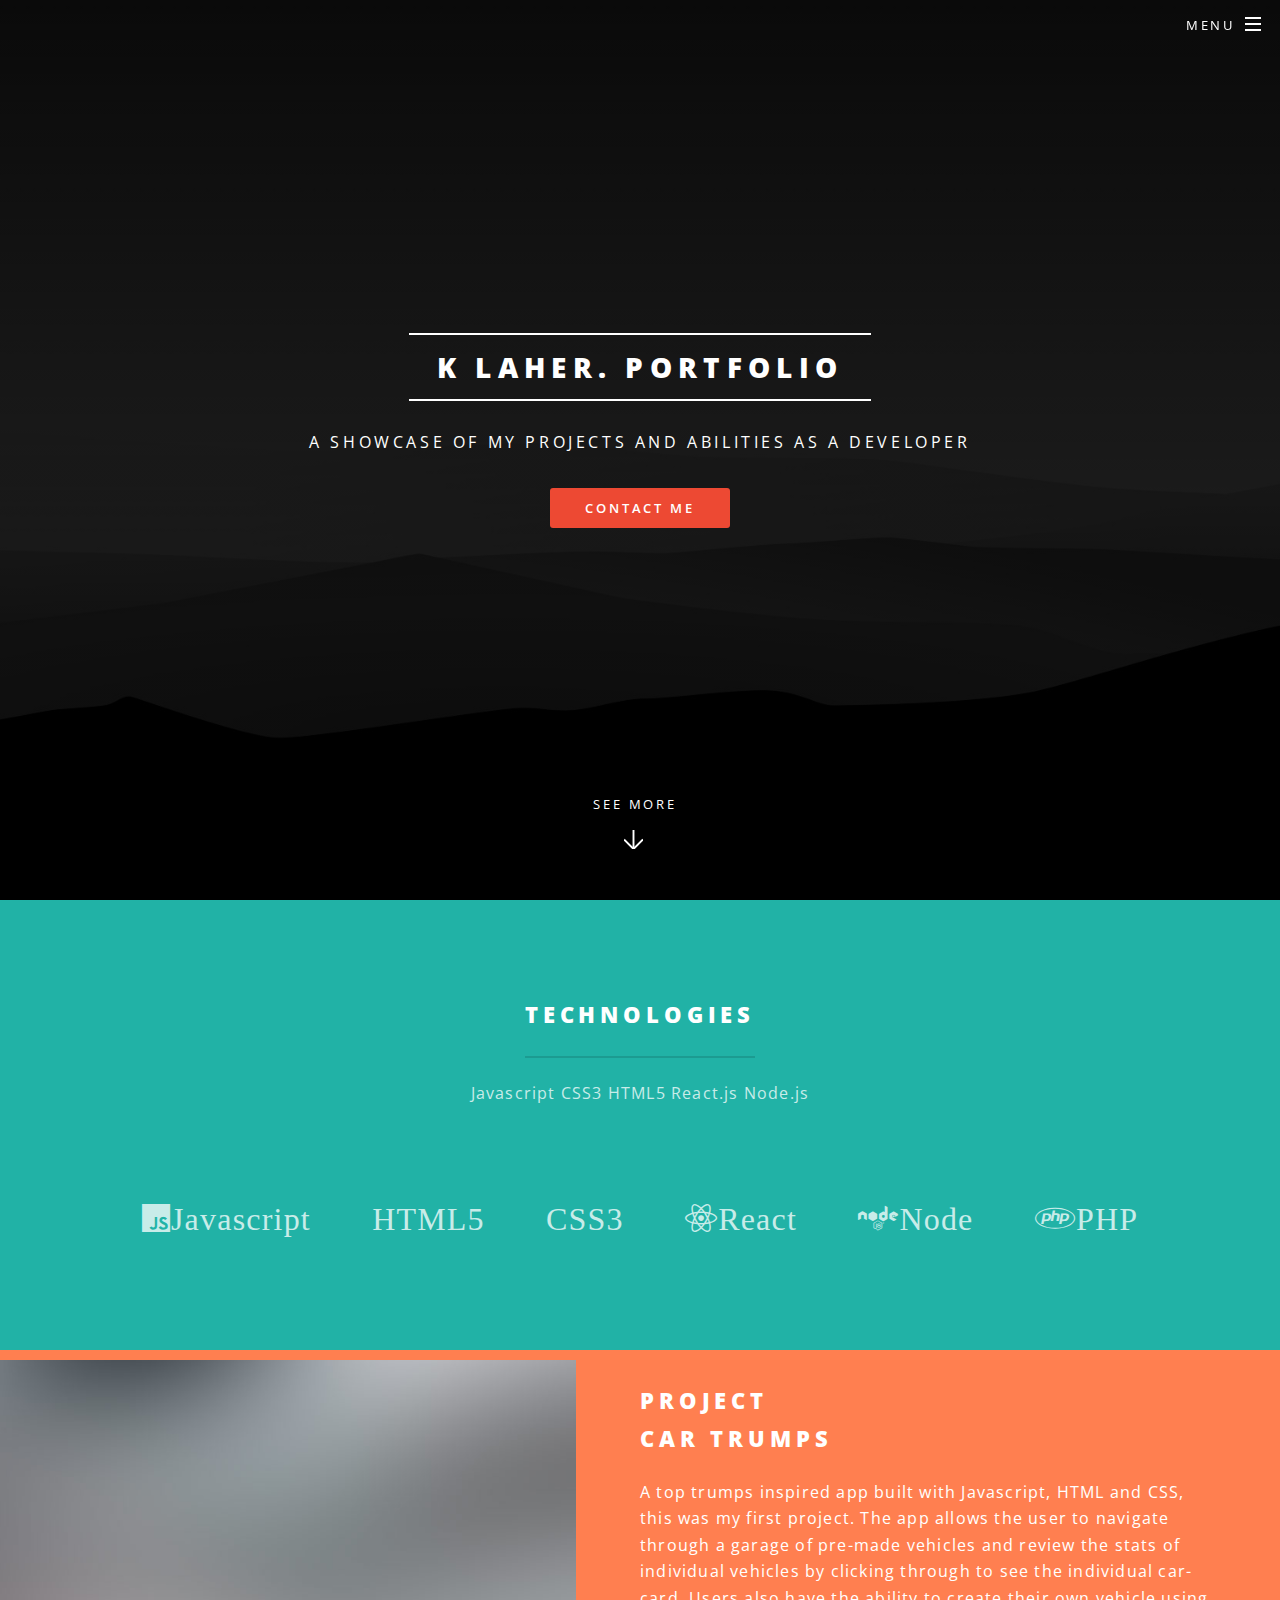
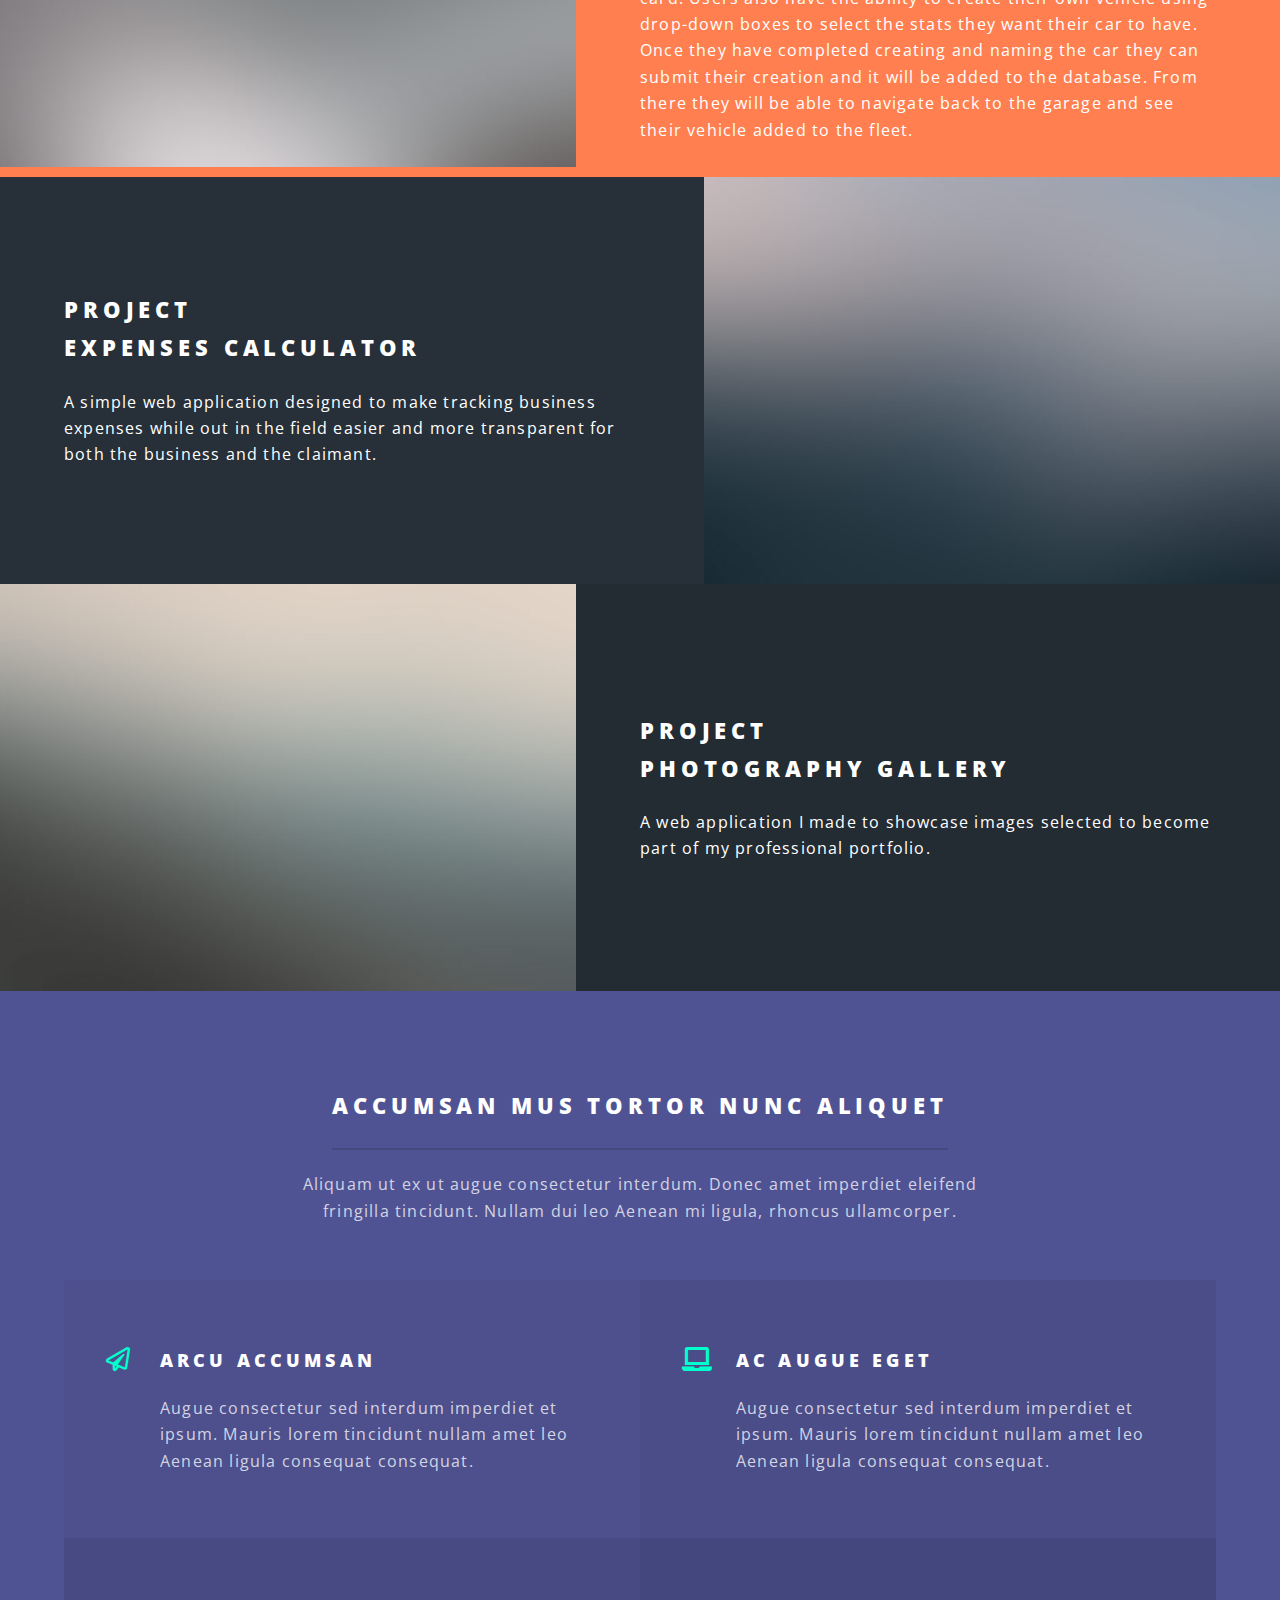
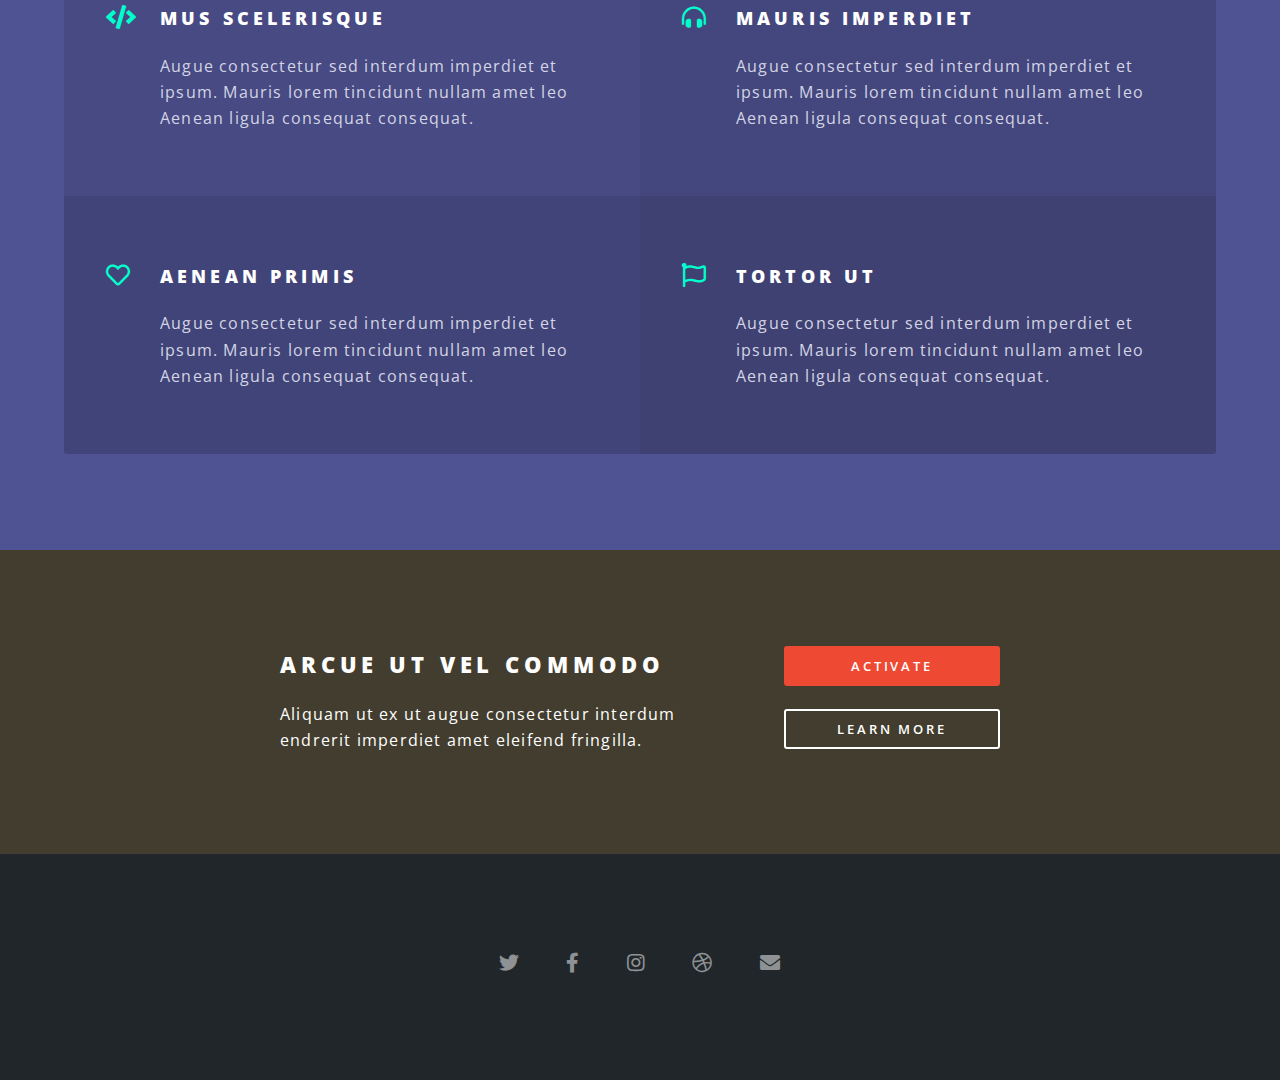
<file: index.html>
<!DOCTYPE HTML>
<!--
	Spectral by HTML5 UP
	html5up.net | @ajlkn
	Free for personal and commercial use under the CCA 3.0 license (html5up.net/license)
-->
<html>
	<head>
		<title>K. Laher Portfolio</title>
		<meta charset="utf-8" />
		<meta name="viewport" content="width=device-width, initial-scale=1, user-scalable=no" />
		<link rel="stylesheet" href="assets/css/main.css" />
		<noscript><link rel="stylesheet" href="assets/css/noscript.css" /></noscript>
	</head>
	<body class="landing is-preload">

		<!-- Page Wrapper -->
			<div id="page-wrapper">

				<!-- Header -->
					<header id="header" class="alt">
						<h1><a href="index.html">Kondwani Laher</a></h1>
						<nav id="nav">
							<ul>
								<li class="special">
									<a href="#menu" class="menuToggle"><span>Menu</span></a>
									<div id="menu">
										<ul>
											<li><a href="index.html">Home</a></li>
											<li><a href="generic.html">Generic</a></li>
											<li><a href="elements.html">Elements</a></li>
											<li><a href="#">Sign Up</a></li>
											<li><a href="#">Log In</a></li>
										</ul>
									</div>
								</li>
							</ul>
						</nav>
					</header>

				<!-- Banner -->
					<section id="banner">
						<div class="inner">
							<h2>K Laher. Portfolio</h2>
							<p>A showcase of my projects and abilities as a Developer<br />
							</p>
							<ul class="actions special">
								<li><a href="#" class="button primary">Contact me</a></li>
							</ul>
						</div>
						<a href="#one" class="more scrolly">See more</a>
					</section>

				<!-- One -->
					<section id="one" class="wrapper style1 special">
						<div class="inner">
							<header class="major">
								<h2>Technologies<br /></h2>
								<p>Javascript CSS3 HTML5 React.js Node.js</p>
							</header>
							<ul class="icons major">
								<li><span class="fab fa-js fa-2x"><span class="label">Javascript</span></span></li>
								<li><span class="fab fa-html fa-2x"><span class="label">HTML5</span></span></li>
								<li><span class="fab fa-css fa-2x"><span class="label">CSS3</span></span></li>
								<li><span class="fab fa-react fa-2x"><span class="label">React</span></span></li>
								<li><span class="fab fa-node fa-2x"><span class="label">Node</span></span></li>
								<li><span class="fab fa-php fa-2x"><span class="label">PHP</span></span></li>


							</ul>
						</div>
					</section>

				<!-- Two -->
					<section id="two" class="wrapper alt style2">
						<section class="spotlight">
							<div class="image"><img src="images/pic01.jpg" alt="" /></div><div class="content">
								<h2>Project<br />
								Car trumps</h2>
								<p>A top trumps inspired app built with Javascript, HTML and CSS, this was my first project. The app allows the user to navigate through a garage of pre-made vehicles and review the stats of individual vehicles by clicking through to see the individual car-card. Users also have the ability to create their own vehicle using drop-down boxes to select the stats they want their car to have. Once they have completed creating and naming the car they can submit their creation and it will be added to the database. From there they will be able to navigate back to the garage and see their vehicle added to the fleet.</p>
							</div>
						</section>
						<section class="spotlight">
							<div class="image"><img src="images/pic02.jpg" alt="" /></div><div class="content">
								<h2>Project<br />
								Expenses Calculator</h2>
								<p>A simple web application designed to make tracking business expenses while out in the field easier and more transparent for both the business and the claimant.</p>
							</div>
						</section>
						<section class="spotlight">
							<div class="image"><img src="images/pic03.jpg" alt="" /></div><div class="content">
								<h2>Project<br />
								Photography gallery</h2>
								<p>A web application I made to showcase images selected to become part of my professional portfolio.</p>
							</div>
						</section>
					</section>

				<!-- Three -->
					<section id="three" class="wrapper style3 special">
						<div class="inner">
							<header class="major">
								<h2>Accumsan mus tortor nunc aliquet</h2>
								<p>Aliquam ut ex ut augue consectetur interdum. Donec amet imperdiet eleifend<br />
								fringilla tincidunt. Nullam dui leo Aenean mi ligula, rhoncus ullamcorper.</p>
							</header>
							<ul class="features">
								<li class="icon fa-paper-plane">
									<h3>Arcu accumsan</h3>
									<p>Augue consectetur sed interdum imperdiet et ipsum. Mauris lorem tincidunt nullam amet leo Aenean ligula consequat consequat.</p>
								</li>
								<li class="icon solid fa-laptop">
									<h3>Ac Augue Eget</h3>
									<p>Augue consectetur sed interdum imperdiet et ipsum. Mauris lorem tincidunt nullam amet leo Aenean ligula consequat consequat.</p>
								</li>
								<li class="icon solid fa-code">
									<h3>Mus Scelerisque</h3>
									<p>Augue consectetur sed interdum imperdiet et ipsum. Mauris lorem tincidunt nullam amet leo Aenean ligula consequat consequat.</p>
								</li>
								<li class="icon solid fa-headphones-alt">
									<h3>Mauris Imperdiet</h3>
									<p>Augue consectetur sed interdum imperdiet et ipsum. Mauris lorem tincidunt nullam amet leo Aenean ligula consequat consequat.</p>
								</li>
								<li class="icon fa-heart">
									<h3>Aenean Primis</h3>
									<p>Augue consectetur sed interdum imperdiet et ipsum. Mauris lorem tincidunt nullam amet leo Aenean ligula consequat consequat.</p>
								</li>
								<li class="icon fa-flag">
									<h3>Tortor Ut</h3>
									<p>Augue consectetur sed interdum imperdiet et ipsum. Mauris lorem tincidunt nullam amet leo Aenean ligula consequat consequat.</p>
								</li>
							</ul>
						</div>
					</section>

				<!-- CTA -->
					<section id="cta" class="wrapper style4">
						<div class="inner">
							<header>
								<h2>Arcue ut vel commodo</h2>
								<p>Aliquam ut ex ut augue consectetur interdum endrerit imperdiet amet eleifend fringilla.</p>
							</header>
							<ul class="actions stacked">
								<li><a href="#" class="button fit primary">Activate</a></li>
								<li><a href="#" class="button fit">Learn More</a></li>
							</ul>
						</div>
					</section>

				<!-- Footer -->
					<footer id="footer">
						<ul class="icons">
							<li><a href="#" class="icon brands fa-twitter"><span class="label">Twitter</span></a></li>
							<li><a href="#" class="icon brands fa-facebook-f"><span class="label">Facebook</span></a></li>
							<li><a href="#" class="icon brands fa-instagram"><span class="label">Instagram</span></a></li>
							<li><a href="#" class="icon brands fa-dribbble"><span class="label">Dribbble</span></a></li>
							<li><a href="#" class="icon solid fa-envelope"><span class="label">Email</span></a></li>
						</ul>
					</footer>

			</div>

		<!-- Scripts -->
			<script src="assets/js/jquery.min.js"></script>
			<script src="assets/js/jquery.scrollex.min.js"></script>
			<script src="assets/js/jquery.scrolly.min.js"></script>
			<script src="assets/js/browser.min.js"></script>
			<script src="assets/js/breakpoints.min.js"></script>
			<script src="assets/js/util.js"></script>
			<script src="assets/js/main.js"></script>

	</body>
</html>
</file>
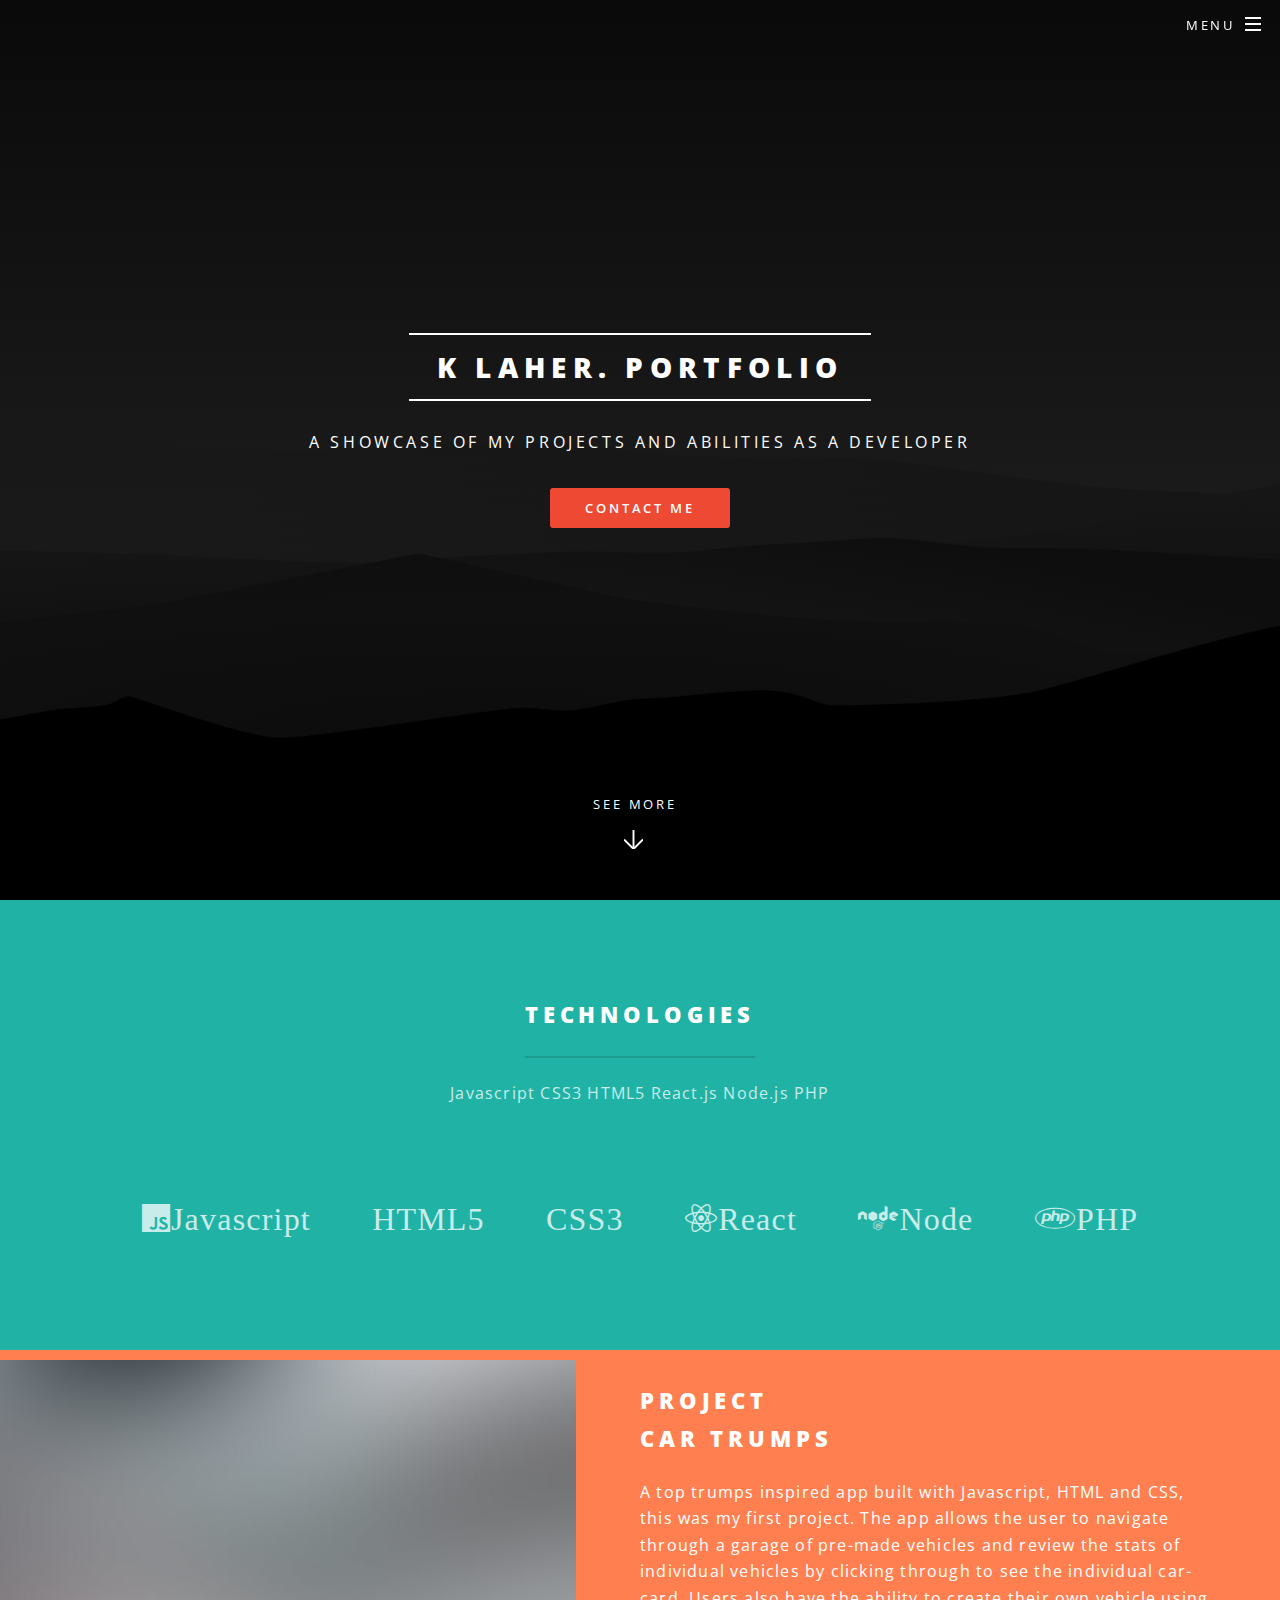
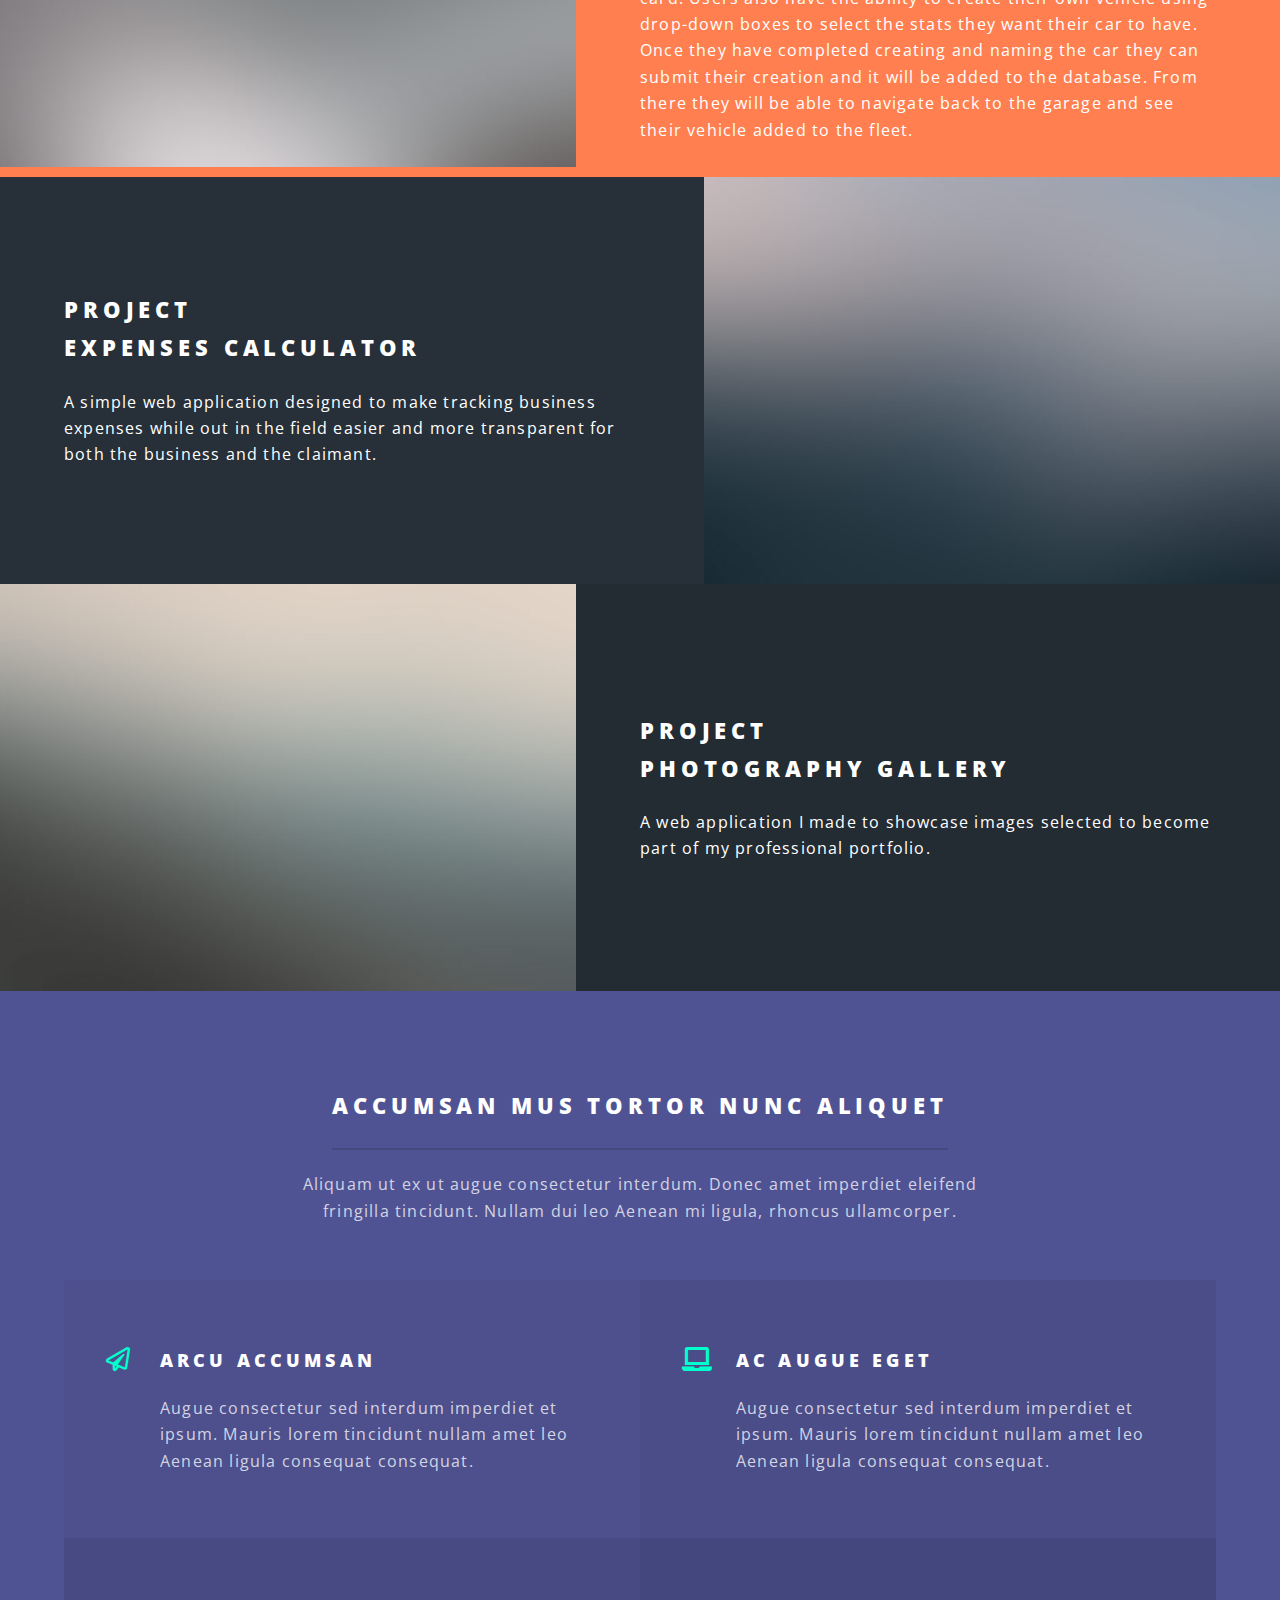
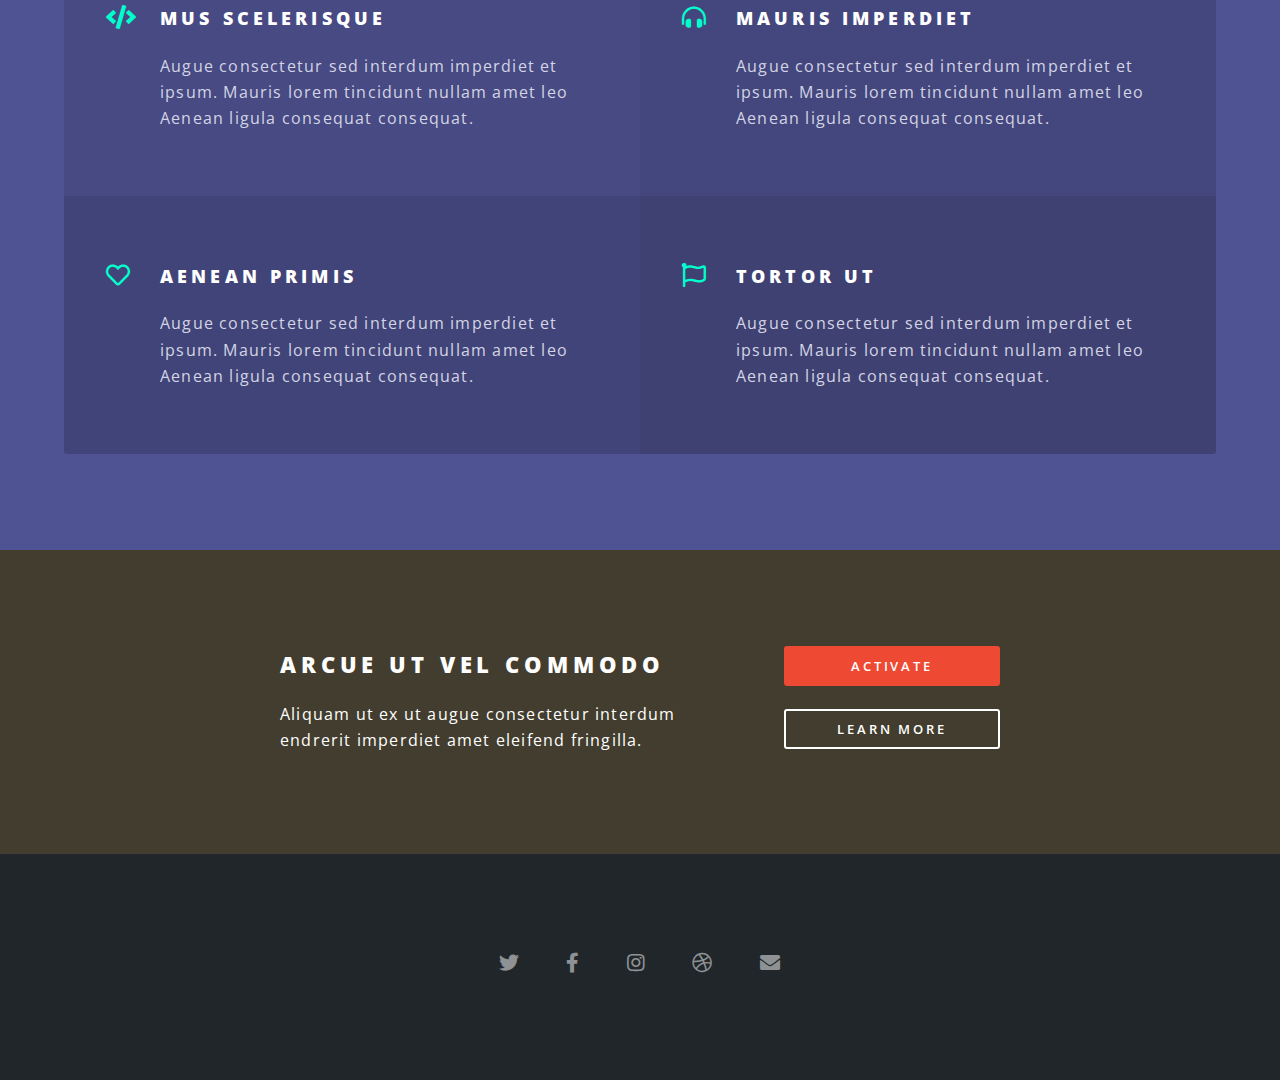
<file: html5up-spectral/index.html>
<!DOCTYPE HTML>

<html>
	<head>
		<title>K. Laher Portfolio</title>
		<meta charset="utf-8" />
		<meta name="viewport" content="width=device-width, initial-scale=1, user-scalable=no" />
		<link rel="stylesheet" href="assets/css/main.css" />
		<noscript><link rel="stylesheet" href="assets/css/noscript.css" /></noscript>
	</head>
	<body class="landing is-preload">

		<!-- Page Wrapper -->
			<div id="page-wrapper">

				<!-- Header -->
					<header id="header" class="alt">
						<h1><a href="index.html">Kondwani Laher</a></h1>
						<nav id="nav">
							<ul>
								<li class="special">
									<a href="#menu" class="menuToggle"><span>Menu</span></a>
									<div id="menu">
										<ul>
											<li><a href="index.html">Home</a></li>
											<li><a href="generic.html">Generic</a></li>
											<li><a href="elements.html">Elements</a></li>
											<li><a href="#">Sign Up</a></li>
											<li><a href="#">Log In</a></li>
										</ul>
									</div>
								</li>
							</ul>
						</nav>
					</header>

				<!-- Banner -->
					<section id="banner">
						<div class="inner">
							<h2>K Laher. Portfolio</h2>
							<p>A showcase of my projects and abilities as a Developer<br />
							</p>
							<ul class="actions special">
								<li><a href="#" class="button primary">Contact me</a></li>
							</ul>
						</div>
						<a href="#one" class="more scrolly">See more</a>
					</section>

				<!-- One -->
					<section id="one" class="wrapper style1 special">
						<div class="inner">
							<header class="major">
								<h2>Technologies<br /></h2>
								<p>Javascript CSS3 HTML5 React.js Node.js PHP</p>
							</header>
							<ul class="icons major">
								<li><span class="fab fa-js fa-2x"><span class="label">Javascript</span></span></li>
								<li><span class="fab fa-html fa-2x"><span class="label">HTML5</span></span></li>
								<li><span class="fab fa-css fa-2x"><span class="label">CSS3</span></span></li>
								<li><span class="fab fa-react fa-2x"><span class="label">React</span></span></li>
								<li><span class="fab fa-node fa-2x"><span class="label">Node</span></span></li>
								<li><span class="fab fa-php fa-2x"><span class="label">PHP</span></span></li>


							</ul>
						</div>
					</section>

				<!-- Two -->
					<section id="two" class="wrapper alt style2">
						<section class="spotlight">
							<div class="image"><img src="images/pic01.jpg" alt="" /></div><div class="content">
								<h2>Project<br />
								Car trumps</h2>
								<p>A top trumps inspired app built with Javascript, HTML and CSS, this was my first project. The app allows the user to navigate through a garage of pre-made vehicles and review the stats of individual vehicles by clicking through to see the individual car-card. Users also have the ability to create their own vehicle using drop-down boxes to select the stats they want their car to have. Once they have completed creating and naming the car they can submit their creation and it will be added to the database. From there they will be able to navigate back to the garage and see their vehicle added to the fleet.</p>
							</div>
						</section>
						<section class="spotlight">
							<div class="image"><img src="images/pic02.jpg" alt="" /></div><div class="content">
								<h2>Project<br />
								Expenses Calculator</h2>
								<p>A simple web application designed to make tracking business expenses while out in the field easier and more transparent for both the business and the claimant.</p>
							</div>
						</section>
						<section class="spotlight">
							<div class="image"><img src="images/pic03.jpg" alt="" /></div><div class="content">
								<h2>Project<br />
								Photography gallery</h2>
								<p>A web application I made to showcase images selected to become part of my professional portfolio.</p>
							</div>
						</section>
					</section>

				<!-- Three -->
					<section id="three" class="wrapper style3 special">
						<div class="inner">
							<header class="major">
								<h2>Accumsan mus tortor nunc aliquet</h2>
								<p>Aliquam ut ex ut augue consectetur interdum. Donec amet imperdiet eleifend<br />
								fringilla tincidunt. Nullam dui leo Aenean mi ligula, rhoncus ullamcorper.</p>
							</header>
							<ul class="features">
								<li class="icon fa-paper-plane">
									<h3>Arcu accumsan</h3>
									<p>Augue consectetur sed interdum imperdiet et ipsum. Mauris lorem tincidunt nullam amet leo Aenean ligula consequat consequat.</p>
								</li>
								<li class="icon solid fa-laptop">
									<h3>Ac Augue Eget</h3>
									<p>Augue consectetur sed interdum imperdiet et ipsum. Mauris lorem tincidunt nullam amet leo Aenean ligula consequat consequat.</p>
								</li>
								<li class="icon solid fa-code">
									<h3>Mus Scelerisque</h3>
									<p>Augue consectetur sed interdum imperdiet et ipsum. Mauris lorem tincidunt nullam amet leo Aenean ligula consequat consequat.</p>
								</li>
								<li class="icon solid fa-headphones-alt">
									<h3>Mauris Imperdiet</h3>
									<p>Augue consectetur sed interdum imperdiet et ipsum. Mauris lorem tincidunt nullam amet leo Aenean ligula consequat consequat.</p>
								</li>
								<li class="icon fa-heart">
									<h3>Aenean Primis</h3>
									<p>Augue consectetur sed interdum imperdiet et ipsum. Mauris lorem tincidunt nullam amet leo Aenean ligula consequat consequat.</p>
								</li>
								<li class="icon fa-flag">
									<h3>Tortor Ut</h3>
									<p>Augue consectetur sed interdum imperdiet et ipsum. Mauris lorem tincidunt nullam amet leo Aenean ligula consequat consequat.</p>
								</li>
							</ul>
						</div>
					</section>

				<!-- CTA -->
					<section id="cta" class="wrapper style4">
						<div class="inner">
							<header>
								<h2>Arcue ut vel commodo</h2>
								<p>Aliquam ut ex ut augue consectetur interdum endrerit imperdiet amet eleifend fringilla.</p>
							</header>
							<ul class="actions stacked">
								<li><a href="#" class="button fit primary">Activate</a></li>
								<li><a href="#" class="button fit">Learn More</a></li>
							</ul>
						</div>
					</section>

				<!-- Footer -->
					<footer id="footer">
						<ul class="icons">
							<li><a href="#" class="icon brands fa-twitter"><span class="label">Twitter</span></a></li>
							<li><a href="#" class="icon brands fa-facebook-f"><span class="label">Facebook</span></a></li>
							<li><a href="#" class="icon brands fa-instagram"><span class="label">Instagram</span></a></li>
							<li><a href="#" class="icon brands fa-dribbble"><span class="label">Dribbble</span></a></li>
							<li><a href="#" class="icon solid fa-envelope"><span class="label">Email</span></a></li>
						</ul>
					</footer>

			</div>

		<!-- Scripts -->
			<script src="assets/js/jquery.min.js"></script>
			<script src="assets/js/jquery.scrollex.min.js"></script>
			<script src="assets/js/jquery.scrolly.min.js"></script>
			<script src="assets/js/browser.min.js"></script>
			<script src="assets/js/breakpoints.min.js"></script>
			<script src="assets/js/util.js"></script>
			<script src="assets/js/main.js"></script>

	</body>
</html>
</file>
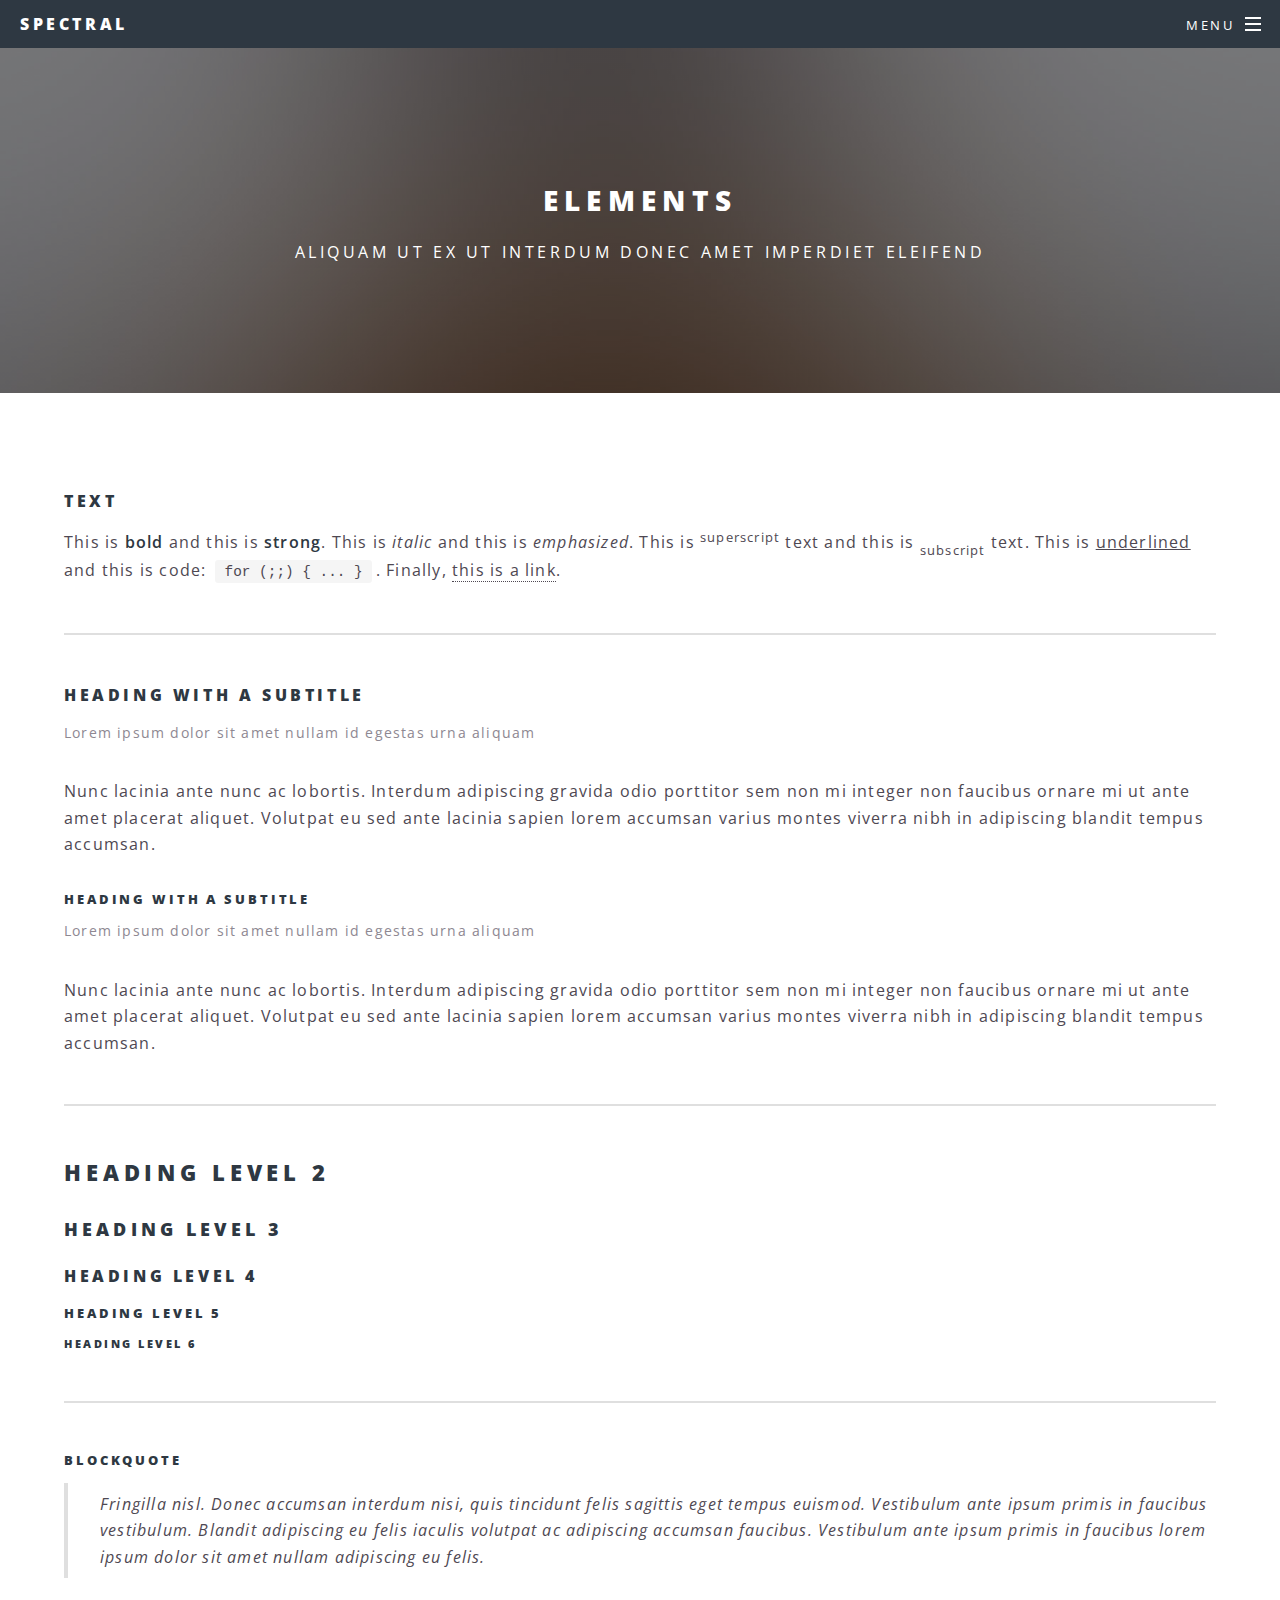
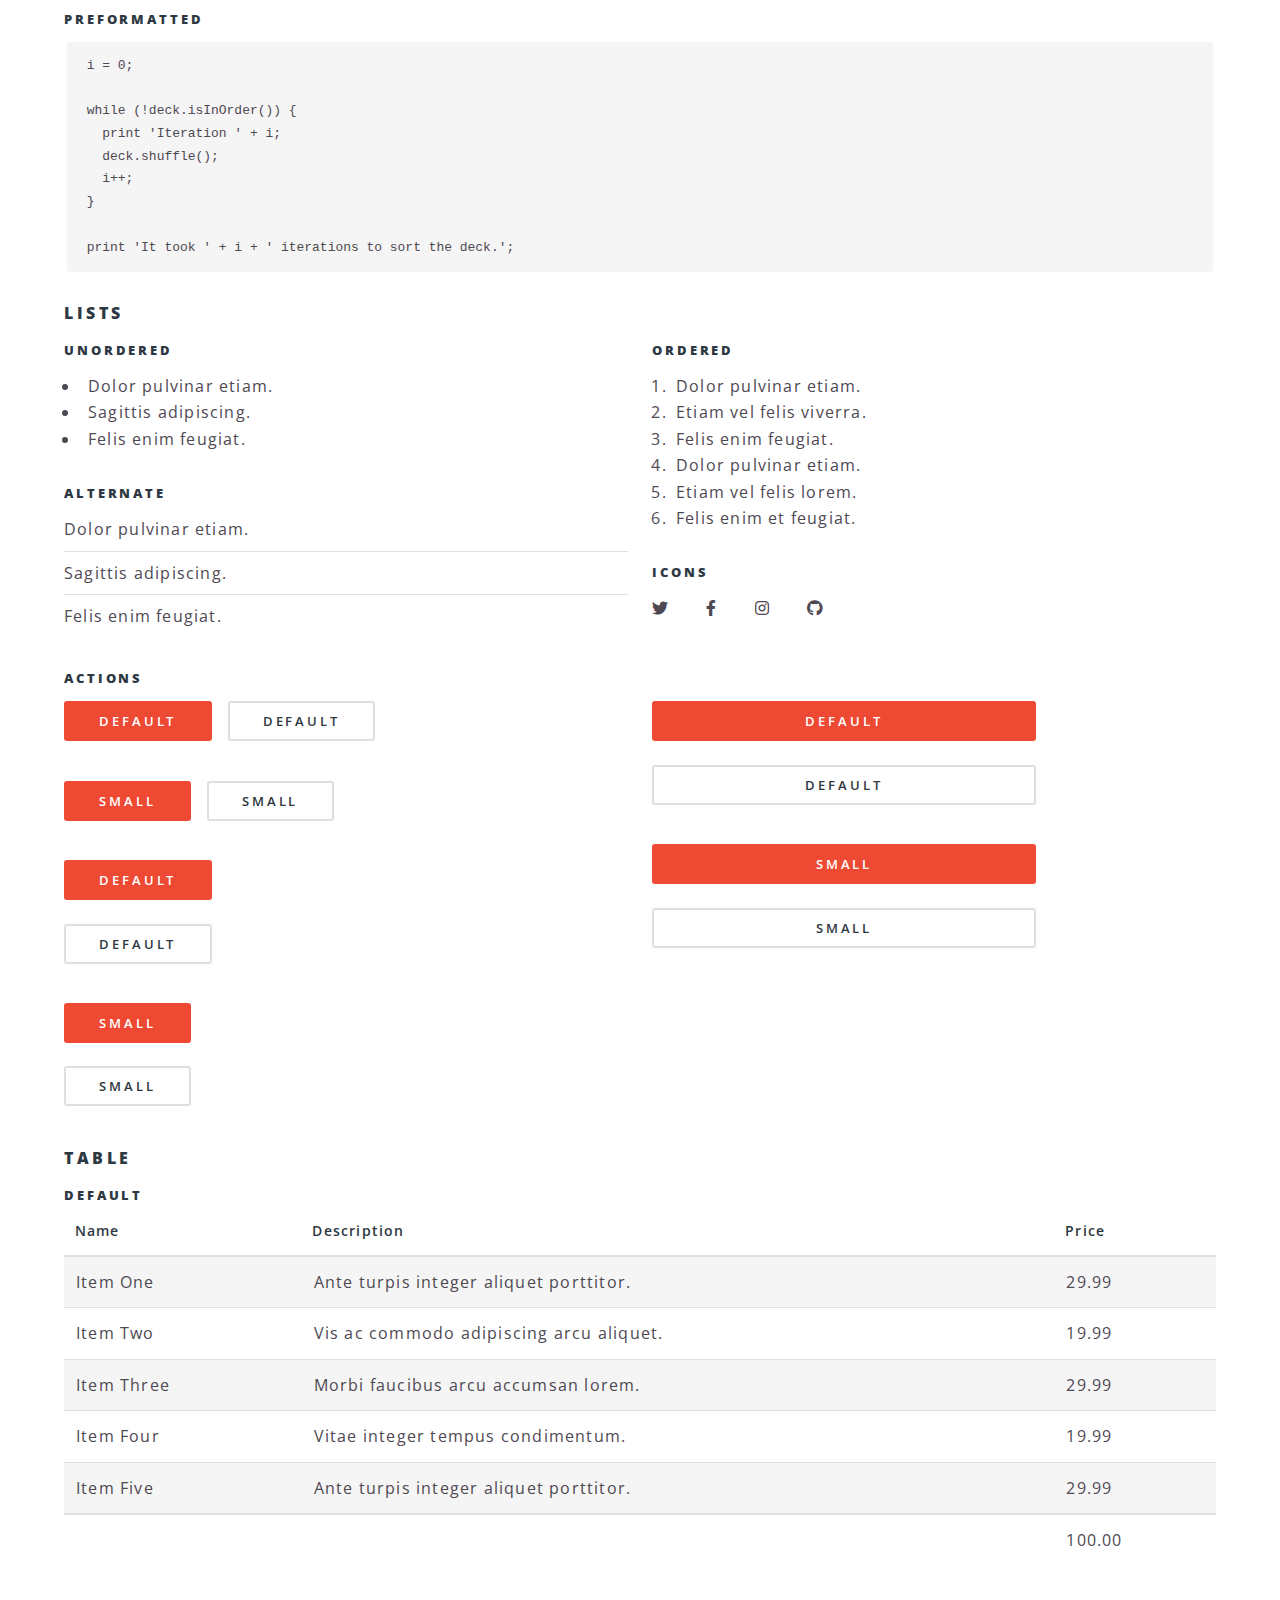
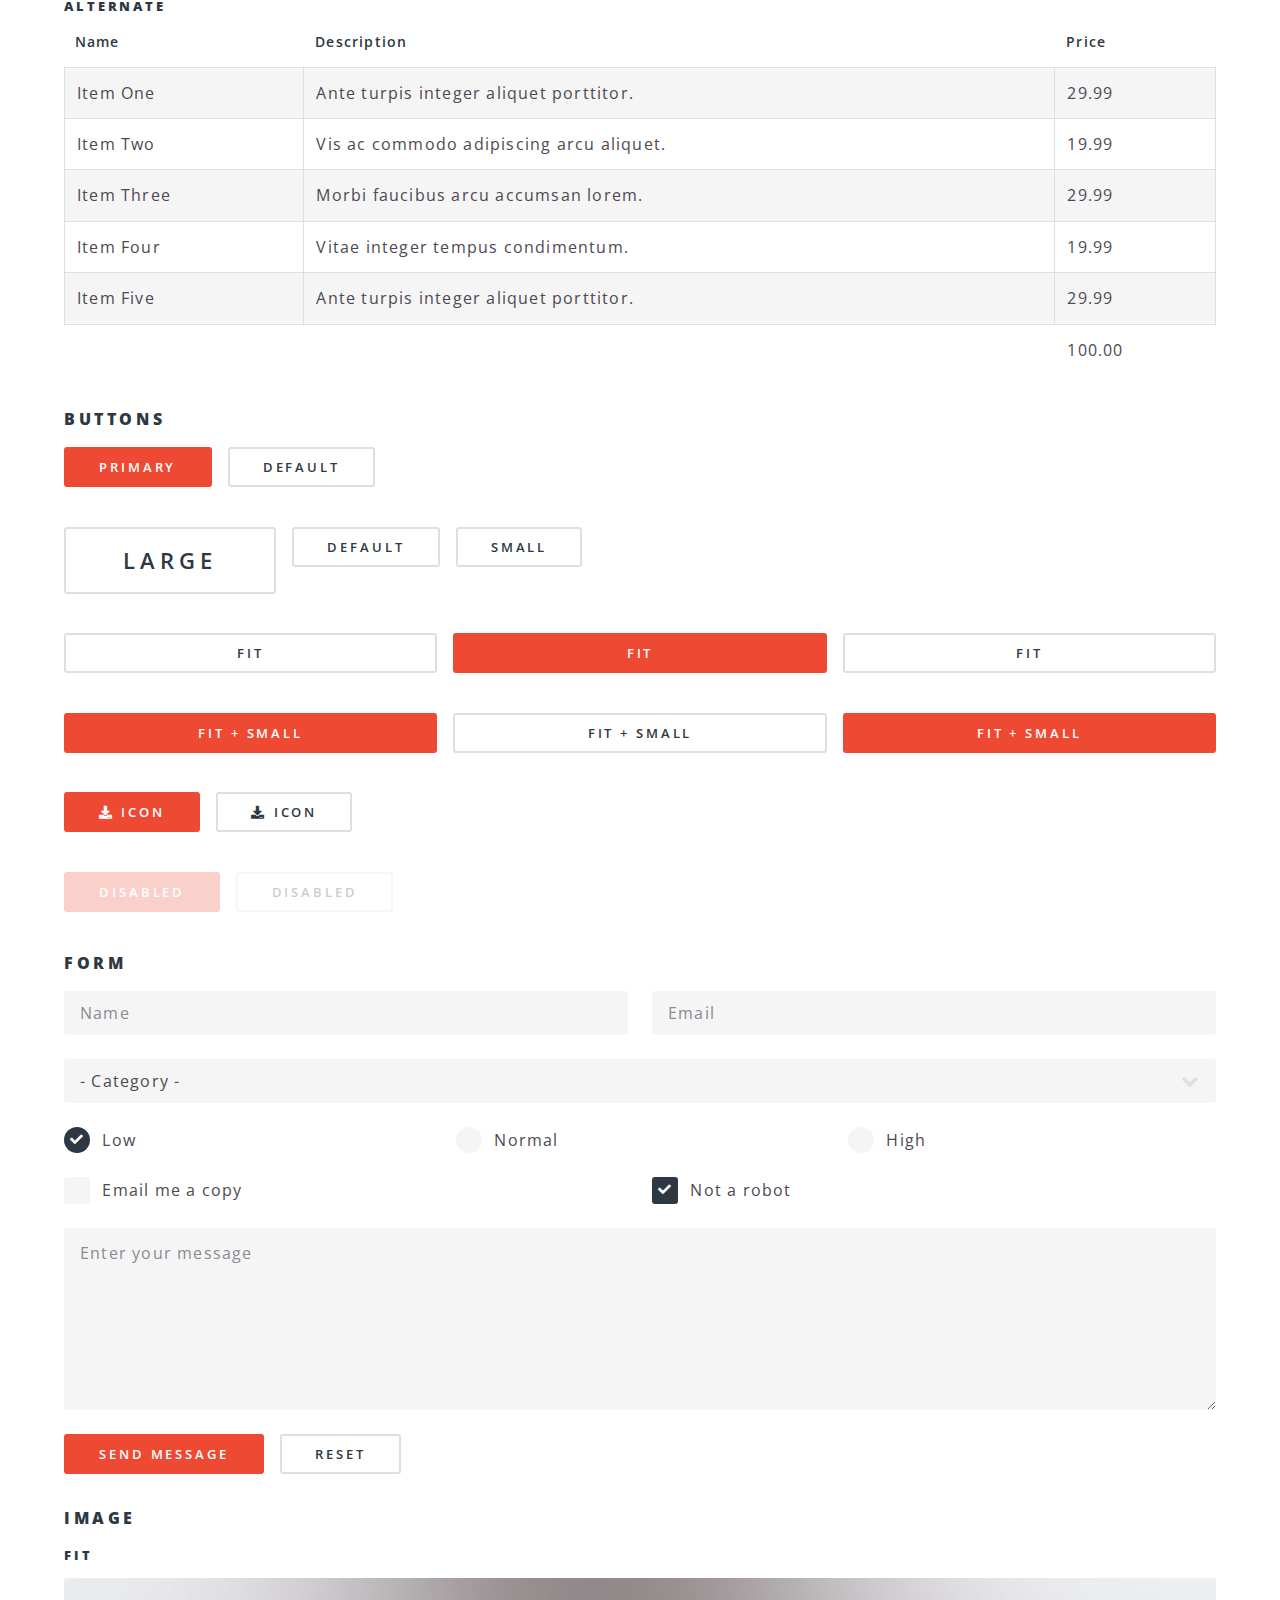
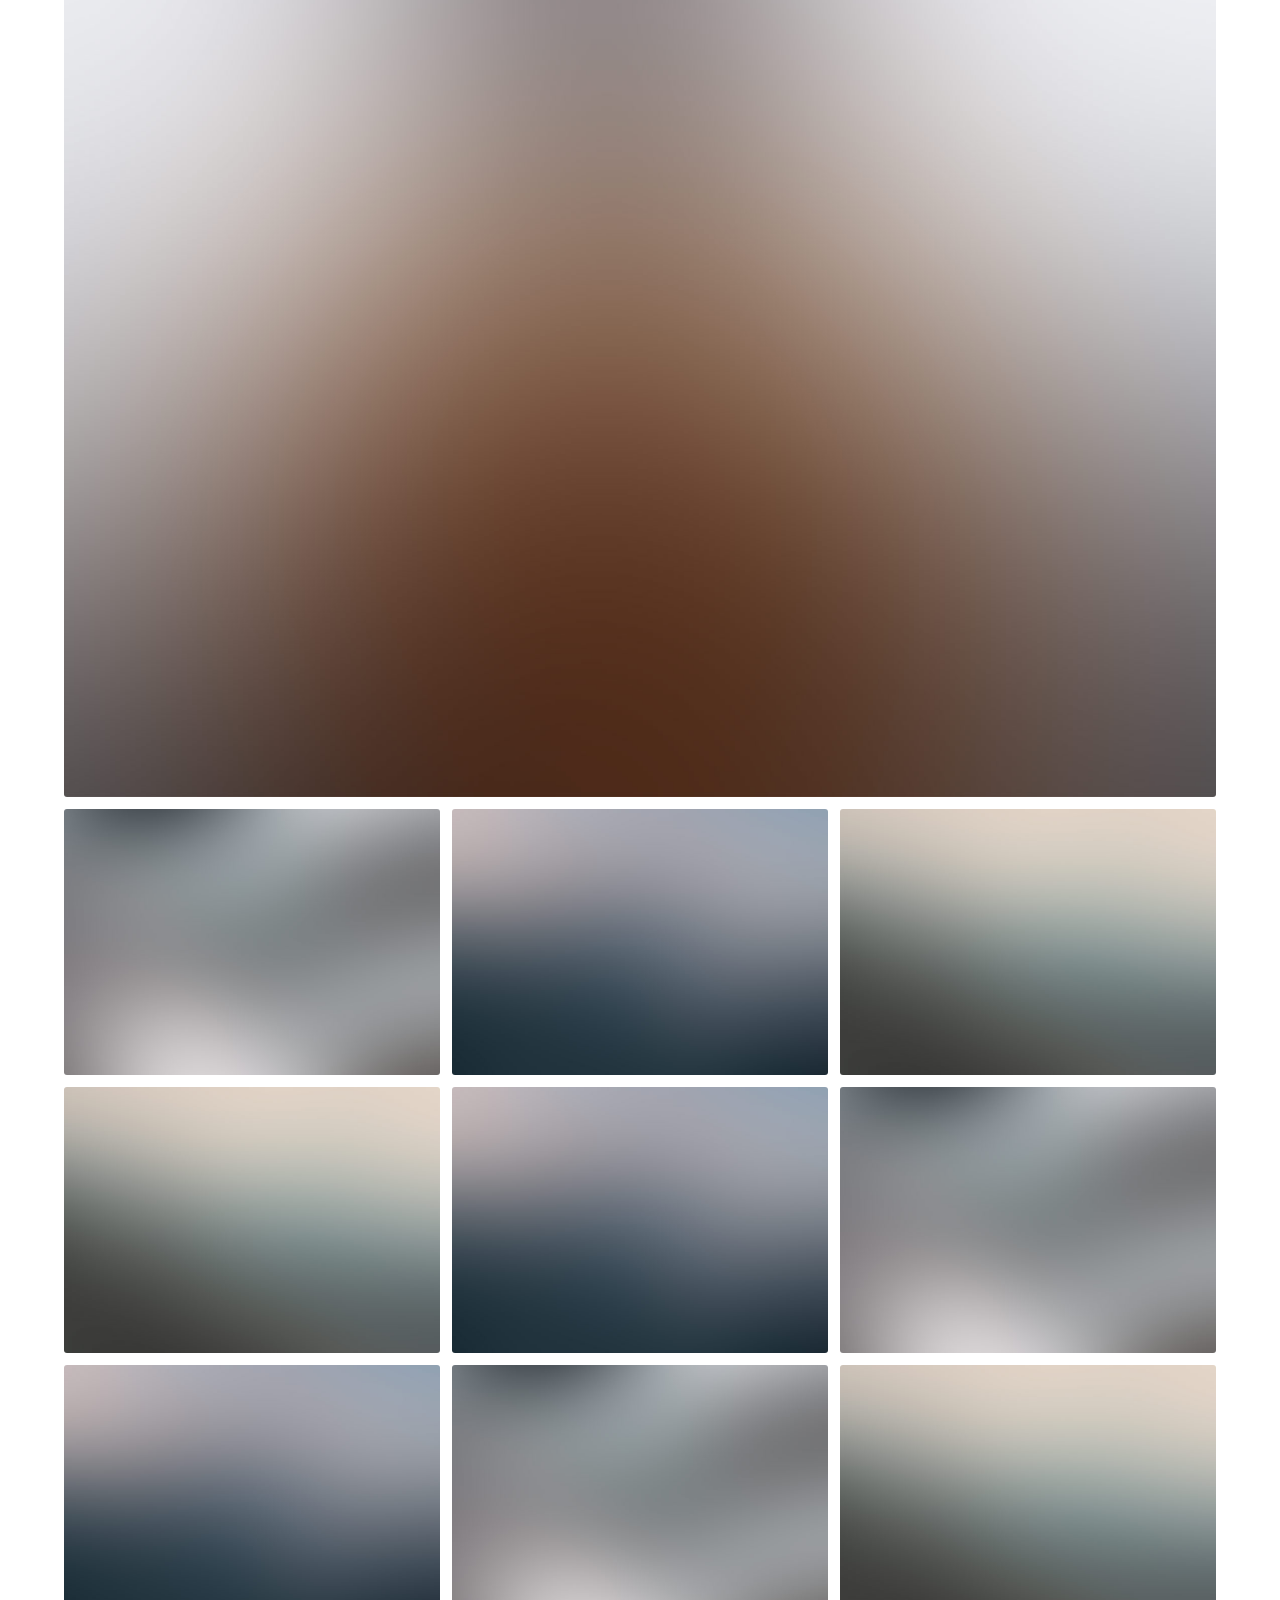
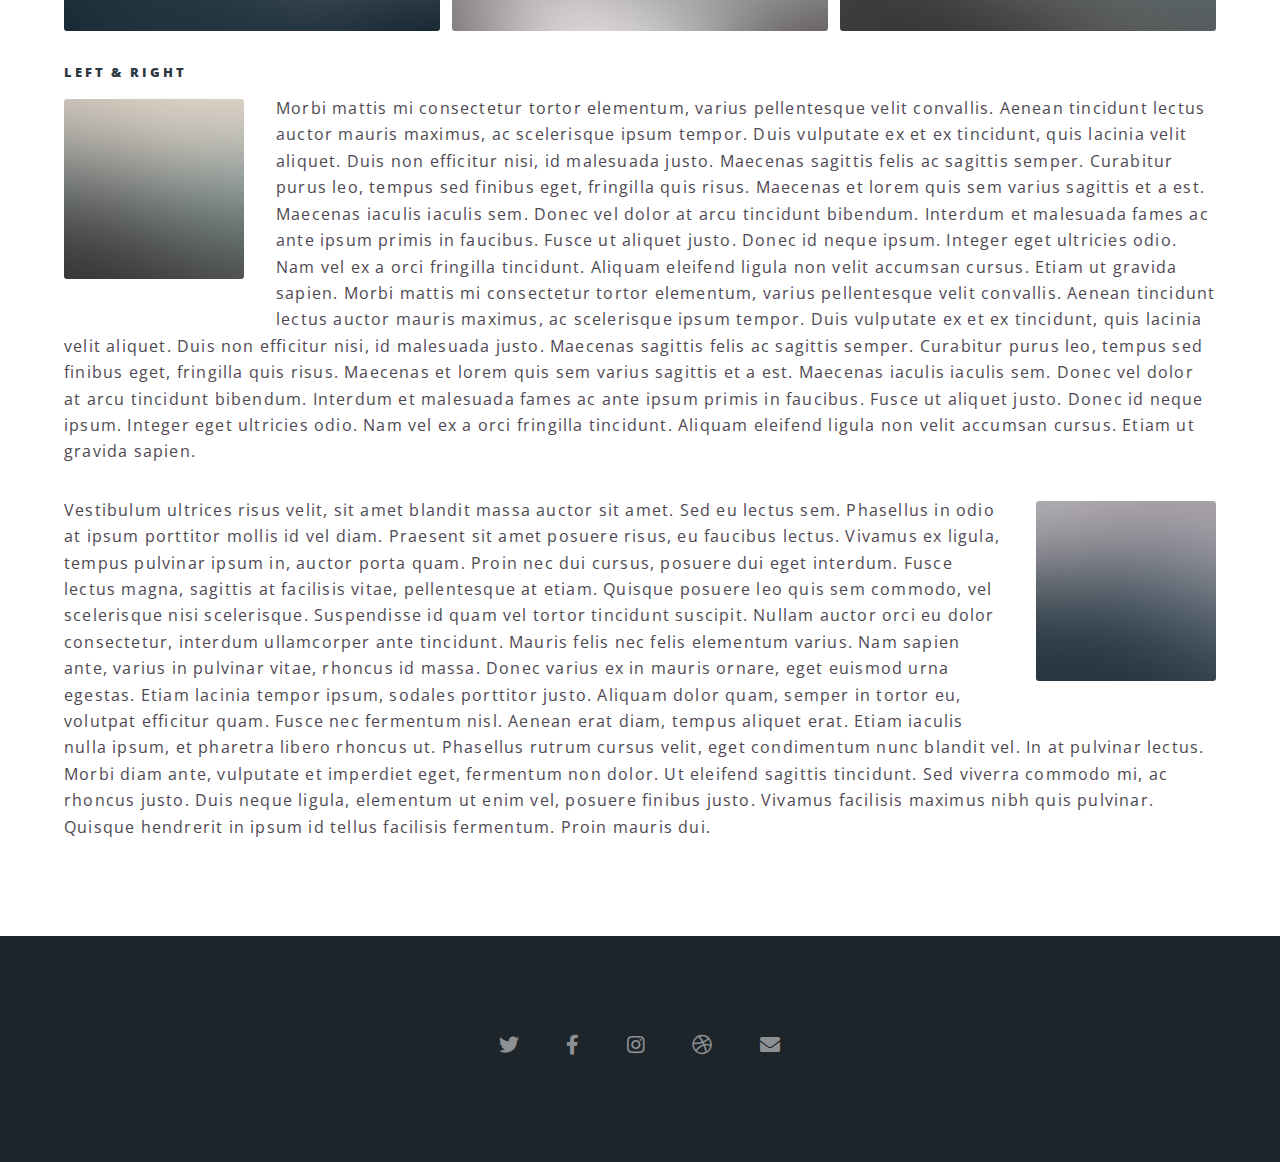
<file: elements.html>
<!DOCTYPE HTML>
<!--
	Spectral by HTML5 UP
	html5up.net | @ajlkn
	Free for personal and commercial use under the CCA 3.0 license (html5up.net/license)
-->
<html>
	<head>
		<title>Elements - Spectral by HTML5 UP</title>
		<meta charset="utf-8" />
		<meta name="viewport" content="width=device-width, initial-scale=1, user-scalable=no" />
		<link rel="stylesheet" href="assets/css/main.css" />
		<noscript><link rel="stylesheet" href="assets/css/noscript.css" /></noscript>
	</head>
	<body class="is-preload">

		<!-- Page Wrapper -->
			<div id="page-wrapper">

				<!-- Header -->
					<header id="header">
						<h1><a href="index.html">Spectral</a></h1>
						<nav id="nav">
							<ul>
								<li class="special">
									<a href="#menu" class="menuToggle"><span>Menu</span></a>
									<div id="menu">
										<ul>
											<li><a href="index.html">Home</a></li>
											<li><a href="generic.html">Generic</a></li>
											<li><a href="elements.html">Elements</a></li>
											<li><a href="#">Sign Up</a></li>
											<li><a href="#">Log In</a></li>
										</ul>
									</div>
								</li>
							</ul>
						</nav>
					</header>

				<!-- Main -->
					<article id="main">
						<header>
							<h2>Elements</h2>
							<p>Aliquam ut ex ut interdum donec amet imperdiet eleifend</p>
						</header>
						<section class="wrapper style5">
							<div class="inner">

								<section>
									<h4>Text</h4>
									<p>This is <b>bold</b> and this is <strong>strong</strong>. This is <i>italic</i> and this is <em>emphasized</em>.
									This is <sup>superscript</sup> text and this is <sub>subscript</sub> text.
									This is <u>underlined</u> and this is code: <code>for (;;) { ... }</code>. Finally, <a href="#">this is a link</a>.</p>
									<hr />
									<header>
										<h4>Heading with a Subtitle</h4>
										<p>Lorem ipsum dolor sit amet nullam id egestas urna aliquam</p>
									</header>
									<p>Nunc lacinia ante nunc ac lobortis. Interdum adipiscing gravida odio porttitor sem non mi integer non faucibus ornare mi ut ante amet placerat aliquet. Volutpat eu sed ante lacinia sapien lorem accumsan varius montes viverra nibh in adipiscing blandit tempus accumsan.</p>
									<header>
										<h5>Heading with a Subtitle</h5>
										<p>Lorem ipsum dolor sit amet nullam id egestas urna aliquam</p>
									</header>
									<p>Nunc lacinia ante nunc ac lobortis. Interdum adipiscing gravida odio porttitor sem non mi integer non faucibus ornare mi ut ante amet placerat aliquet. Volutpat eu sed ante lacinia sapien lorem accumsan varius montes viverra nibh in adipiscing blandit tempus accumsan.</p>
									<hr />
									<h2>Heading Level 2</h2>
									<h3>Heading Level 3</h3>
									<h4>Heading Level 4</h4>
									<h5>Heading Level 5</h5>
									<h6>Heading Level 6</h6>
									<hr />
									<h5>Blockquote</h5>
									<blockquote>Fringilla nisl. Donec accumsan interdum nisi, quis tincidunt felis sagittis eget tempus euismod. Vestibulum ante ipsum primis in faucibus vestibulum. Blandit adipiscing eu felis iaculis volutpat ac adipiscing accumsan faucibus. Vestibulum ante ipsum primis in faucibus lorem ipsum dolor sit amet nullam adipiscing eu felis.</blockquote>
									<h5>Preformatted</h5>
									<pre><code>i = 0;

while (!deck.isInOrder()) {
  print 'Iteration ' + i;
  deck.shuffle();
  i++;
}

print 'It took ' + i + ' iterations to sort the deck.';</code></pre>
								</section>

								<section>
									<h4>Lists</h4>
									<div class="row">
										<div class="col-6 col-12-medium">
											<h5>Unordered</h5>
											<ul>
												<li>Dolor pulvinar etiam.</li>
												<li>Sagittis adipiscing.</li>
												<li>Felis enim feugiat.</li>
											</ul>
											<h5>Alternate</h5>
											<ul class="alt">
												<li>Dolor pulvinar etiam.</li>
												<li>Sagittis adipiscing.</li>
												<li>Felis enim feugiat.</li>
											</ul>
										</div>
										<div class="col-6 col-12-medium">
											<h5>Ordered</h5>
											<ol>
												<li>Dolor pulvinar etiam.</li>
												<li>Etiam vel felis viverra.</li>
												<li>Felis enim feugiat.</li>
												<li>Dolor pulvinar etiam.</li>
												<li>Etiam vel felis lorem.</li>
												<li>Felis enim et feugiat.</li>
											</ol>
											<h5>Icons</h5>
											<ul class="icons">
												<li><a href="#" class="icon brands fa-twitter"><span class="label">Twitter</span></a></li>
												<li><a href="#" class="icon brands fa-facebook-f"><span class="label">Facebook</span></a></li>
												<li><a href="#" class="icon brands fa-instagram"><span class="label">Instagram</span></a></li>
												<li><a href="#" class="icon brands fa-github"><span class="label">Github</span></a></li>
											</ul>
										</div>
									</div>
									<h5>Actions</h5>
									<div class="row">
										<div class="col-6 col-12-medium">
											<ul class="actions">
												<li><a href="#" class="button primary">Default</a></li>
												<li><a href="#" class="button">Default</a></li>
											</ul>
											<ul class="actions small">
												<li><a href="#" class="button primary small">Small</a></li>
												<li><a href="#" class="button small">Small</a></li>
											</ul>
											<ul class="actions stacked">
												<li><a href="#" class="button primary">Default</a></li>
												<li><a href="#" class="button">Default</a></li>
											</ul>
											<ul class="actions stacked">
												<li><a href="#" class="button primary small">Small</a></li>
												<li><a href="#" class="button small">Small</a></li>
											</ul>
										</div>
										<div class="col-6 col-12-medium">
											<ul class="actions stacked">
												<li><a href="#" class="button primary fit">Default</a></li>
												<li><a href="#" class="button fit">Default</a></li>
											</ul>
											<ul class="actions stacked">
												<li><a href="#" class="button primary small fit">Small</a></li>
												<li><a href="#" class="button small fit">Small</a></li>
											</ul>
										</div>
									</div>
								</section>

								<section>
									<h4>Table</h4>
									<h5>Default</h5>
									<div class="table-wrapper">
										<table>
											<thead>
												<tr>
													<th>Name</th>
													<th>Description</th>
													<th>Price</th>
												</tr>
											</thead>
											<tbody>
												<tr>
													<td>Item One</td>
													<td>Ante turpis integer aliquet porttitor.</td>
													<td>29.99</td>
												</tr>
												<tr>
													<td>Item Two</td>
													<td>Vis ac commodo adipiscing arcu aliquet.</td>
													<td>19.99</td>
												</tr>
												<tr>
													<td>Item Three</td>
													<td> Morbi faucibus arcu accumsan lorem.</td>
													<td>29.99</td>
												</tr>
												<tr>
													<td>Item Four</td>
													<td>Vitae integer tempus condimentum.</td>
													<td>19.99</td>
												</tr>
												<tr>
													<td>Item Five</td>
													<td>Ante turpis integer aliquet porttitor.</td>
													<td>29.99</td>
												</tr>
											</tbody>
											<tfoot>
												<tr>
													<td colspan="2"></td>
													<td>100.00</td>
												</tr>
											</tfoot>
										</table>
									</div>

									<h5>Alternate</h5>
									<div class="table-wrapper">
										<table class="alt">
											<thead>
												<tr>
													<th>Name</th>
													<th>Description</th>
													<th>Price</th>
												</tr>
											</thead>
											<tbody>
												<tr>
													<td>Item One</td>
													<td>Ante turpis integer aliquet porttitor.</td>
													<td>29.99</td>
												</tr>
												<tr>
													<td>Item Two</td>
													<td>Vis ac commodo adipiscing arcu aliquet.</td>
													<td>19.99</td>
												</tr>
												<tr>
													<td>Item Three</td>
													<td> Morbi faucibus arcu accumsan lorem.</td>
													<td>29.99</td>
												</tr>
												<tr>
													<td>Item Four</td>
													<td>Vitae integer tempus condimentum.</td>
													<td>19.99</td>
												</tr>
												<tr>
													<td>Item Five</td>
													<td>Ante turpis integer aliquet porttitor.</td>
													<td>29.99</td>
												</tr>
											</tbody>
											<tfoot>
												<tr>
													<td colspan="2"></td>
													<td>100.00</td>
												</tr>
											</tfoot>
										</table>
									</div>
								</section>

								<section>
									<h4>Buttons</h4>
									<ul class="actions">
										<li><a href="#" class="button primary">Primary</a></li>
										<li><a href="#" class="button">Default</a></li>
									</ul>
									<ul class="actions">
										<li><a href="#" class="button large">Large</a></li>
										<li><a href="#" class="button">Default</a></li>
										<li><a href="#" class="button small">Small</a></li>
									</ul>
									<ul class="actions fit">
										<li><a href="#" class="button fit">Fit</a></li>
										<li><a href="#" class="button primary fit">Fit</a></li>
										<li><a href="#" class="button fit">Fit</a></li>
									</ul>
									<ul class="actions fit small">
										<li><a href="#" class="button primary fit small">Fit + Small</a></li>
										<li><a href="#" class="button fit small">Fit + Small</a></li>
										<li><a href="#" class="button primary fit small">Fit + Small</a></li>
									</ul>
									<ul class="actions">
										<li><a href="#" class="button primary icon solid fa-download">Icon</a></li>
										<li><a href="#" class="button icon solid fa-download">Icon</a></li>
									</ul>
									<ul class="actions">
										<li><span class="button primary disabled">Disabled</span></li>
										<li><span class="button disabled">Disabled</span></li>
									</ul>
								</section>

								<section>
									<h4>Form</h4>
									<form method="post" action="#">
										<div class="row gtr-uniform">
											<div class="col-6 col-12-xsmall">
												<input type="text" name="demo-name" id="demo-name" value="" placeholder="Name" />
											</div>
											<div class="col-6 col-12-xsmall">
												<input type="email" name="demo-email" id="demo-email" value="" placeholder="Email" />
											</div>
											<div class="col-12">
												<select name="demo-category" id="demo-category">
													<option value="">- Category -</option>
													<option value="1">Manufacturing</option>
													<option value="1">Shipping</option>
													<option value="1">Administration</option>
													<option value="1">Human Resources</option>
												</select>
											</div>
											<div class="col-4 col-12-small">
												<input type="radio" id="demo-priority-low" name="demo-priority" checked>
												<label for="demo-priority-low">Low</label>
											</div>
											<div class="col-4 col-12-small">
												<input type="radio" id="demo-priority-normal" name="demo-priority">
												<label for="demo-priority-normal">Normal</label>
											</div>
											<div class="col-4 col-12-small">
												<input type="radio" id="demo-priority-high" name="demo-priority">
												<label for="demo-priority-high">High</label>
											</div>
											<div class="col-6 col-12-small">
												<input type="checkbox" id="demo-copy" name="demo-copy">
												<label for="demo-copy">Email me a copy</label>
											</div>
											<div class="col-6 col-12-small">
												<input type="checkbox" id="demo-human" name="demo-human" checked>
												<label for="demo-human">Not a robot</label>
											</div>
											<div class="col-12">
												<textarea name="demo-message" id="demo-message" placeholder="Enter your message" rows="6"></textarea>
											</div>
											<div class="col-12">
												<ul class="actions">
													<li><input type="submit" value="Send Message" class="primary" /></li>
													<li><input type="reset" value="Reset" /></li>
												</ul>
											</div>
										</div>
									</form>
								</section>

								<section>
									<h4>Image</h4>
									<h5>Fit</h5>
									<div class="box alt">
										<div class="row gtr-50 gtr-uniform">
											<div class="col-12"><span class="image fit"><img src="images/banner.jpg" alt="" /></span></div>
											<div class="col-4"><span class="image fit"><img src="images/pic01.jpg" alt="" /></span></div>
											<div class="col-4"><span class="image fit"><img src="images/pic02.jpg" alt="" /></span></div>
											<div class="col-4"><span class="image fit"><img src="images/pic03.jpg" alt="" /></span></div>
											<div class="col-4"><span class="image fit"><img src="images/pic03.jpg" alt="" /></span></div>
											<div class="col-4"><span class="image fit"><img src="images/pic02.jpg" alt="" /></span></div>
											<div class="col-4"><span class="image fit"><img src="images/pic01.jpg" alt="" /></span></div>
											<div class="col-4"><span class="image fit"><img src="images/pic02.jpg" alt="" /></span></div>
											<div class="col-4"><span class="image fit"><img src="images/pic01.jpg" alt="" /></span></div>
											<div class="col-4"><span class="image fit"><img src="images/pic03.jpg" alt="" /></span></div>
										</div>
									</div>
									<h5>Left &amp; Right</h5>
									<p><span class="image left"><img src="images/pic04.jpg" alt="" /></span>Morbi mattis mi consectetur tortor elementum, varius pellentesque velit convallis. Aenean tincidunt lectus auctor mauris maximus, ac scelerisque ipsum tempor. Duis vulputate ex et ex tincidunt, quis lacinia velit aliquet. Duis non efficitur nisi, id malesuada justo. Maecenas sagittis felis ac sagittis semper. Curabitur purus leo, tempus sed finibus eget, fringilla quis risus. Maecenas et lorem quis sem varius sagittis et a est. Maecenas iaculis iaculis sem. Donec vel dolor at arcu tincidunt bibendum. Interdum et malesuada fames ac ante ipsum primis in faucibus. Fusce ut aliquet justo. Donec id neque ipsum. Integer eget ultricies odio. Nam vel ex a orci fringilla tincidunt. Aliquam eleifend ligula non velit accumsan cursus. Etiam ut gravida sapien. Morbi mattis mi consectetur tortor elementum, varius pellentesque velit convallis. Aenean tincidunt lectus auctor mauris maximus, ac scelerisque ipsum tempor. Duis vulputate ex et ex tincidunt, quis lacinia velit aliquet. Duis non efficitur nisi, id malesuada justo. Maecenas sagittis felis ac sagittis semper. Curabitur purus leo, tempus sed finibus eget, fringilla quis risus. Maecenas et lorem quis sem varius sagittis et a est. Maecenas iaculis iaculis sem. Donec vel dolor at arcu tincidunt bibendum. Interdum et malesuada fames ac ante ipsum primis in faucibus. Fusce ut aliquet justo. Donec id neque ipsum. Integer eget ultricies odio. Nam vel ex a orci fringilla tincidunt. Aliquam eleifend ligula non velit accumsan cursus. Etiam ut gravida sapien.</p>
									<p><span class="image right"><img src="images/pic05.jpg" alt="" /></span>Vestibulum ultrices risus velit, sit amet blandit massa auctor sit amet. Sed eu lectus sem. Phasellus in odio at ipsum porttitor mollis id vel diam. Praesent sit amet posuere risus, eu faucibus lectus. Vivamus ex ligula, tempus pulvinar ipsum in, auctor porta quam. Proin nec dui cursus, posuere dui eget interdum. Fusce lectus magna, sagittis at facilisis vitae, pellentesque at etiam. Quisque posuere leo quis sem commodo, vel scelerisque nisi scelerisque. Suspendisse id quam vel tortor tincidunt suscipit. Nullam auctor orci eu dolor consectetur, interdum ullamcorper ante tincidunt. Mauris felis nec felis elementum varius. Nam sapien ante, varius in pulvinar vitae, rhoncus id massa. Donec varius ex in mauris ornare, eget euismod urna egestas. Etiam lacinia tempor ipsum, sodales porttitor justo. Aliquam dolor quam, semper in tortor eu, volutpat efficitur quam. Fusce nec fermentum nisl. Aenean erat diam, tempus aliquet erat. Etiam iaculis nulla ipsum, et pharetra libero rhoncus ut. Phasellus rutrum cursus velit, eget condimentum nunc blandit vel. In at pulvinar lectus. Morbi diam ante, vulputate et imperdiet eget, fermentum non dolor. Ut eleifend sagittis tincidunt. Sed viverra commodo mi, ac rhoncus justo. Duis neque ligula, elementum ut enim vel, posuere finibus justo. Vivamus facilisis maximus nibh quis pulvinar. Quisque hendrerit in ipsum id tellus facilisis fermentum. Proin mauris dui.</p>
								</section>

							</div>
						</section>
					</article>

				<!-- Footer -->
					<footer id="footer">
						<ul class="icons">
							<li><a href="#" class="icon brands fa-twitter"><span class="label">Twitter</span></a></li>
							<li><a href="#" class="icon brands fa-facebook-f"><span class="label">Facebook</span></a></li>
							<li><a href="#" class="icon brands fa-instagram"><span class="label">Instagram</span></a></li>
							<li><a href="#" class="icon brands fa-dribbble"><span class="label">Dribbble</span></a></li>
							<li><a href="#" class="icon solid fa-envelope"><span class="label">Email</span></a></li>
						</ul>
					</footer>

			</div>

		<!-- Scripts -->
			<script src="assets/js/jquery.min.js"></script>
			<script src="assets/js/jquery.scrollex.min.js"></script>
			<script src="assets/js/jquery.scrolly.min.js"></script>
			<script src="assets/js/browser.min.js"></script>
			<script src="assets/js/breakpoints.min.js"></script>
			<script src="assets/js/util.js"></script>
			<script src="assets/js/main.js"></script>

	</body>
</html>
</file>
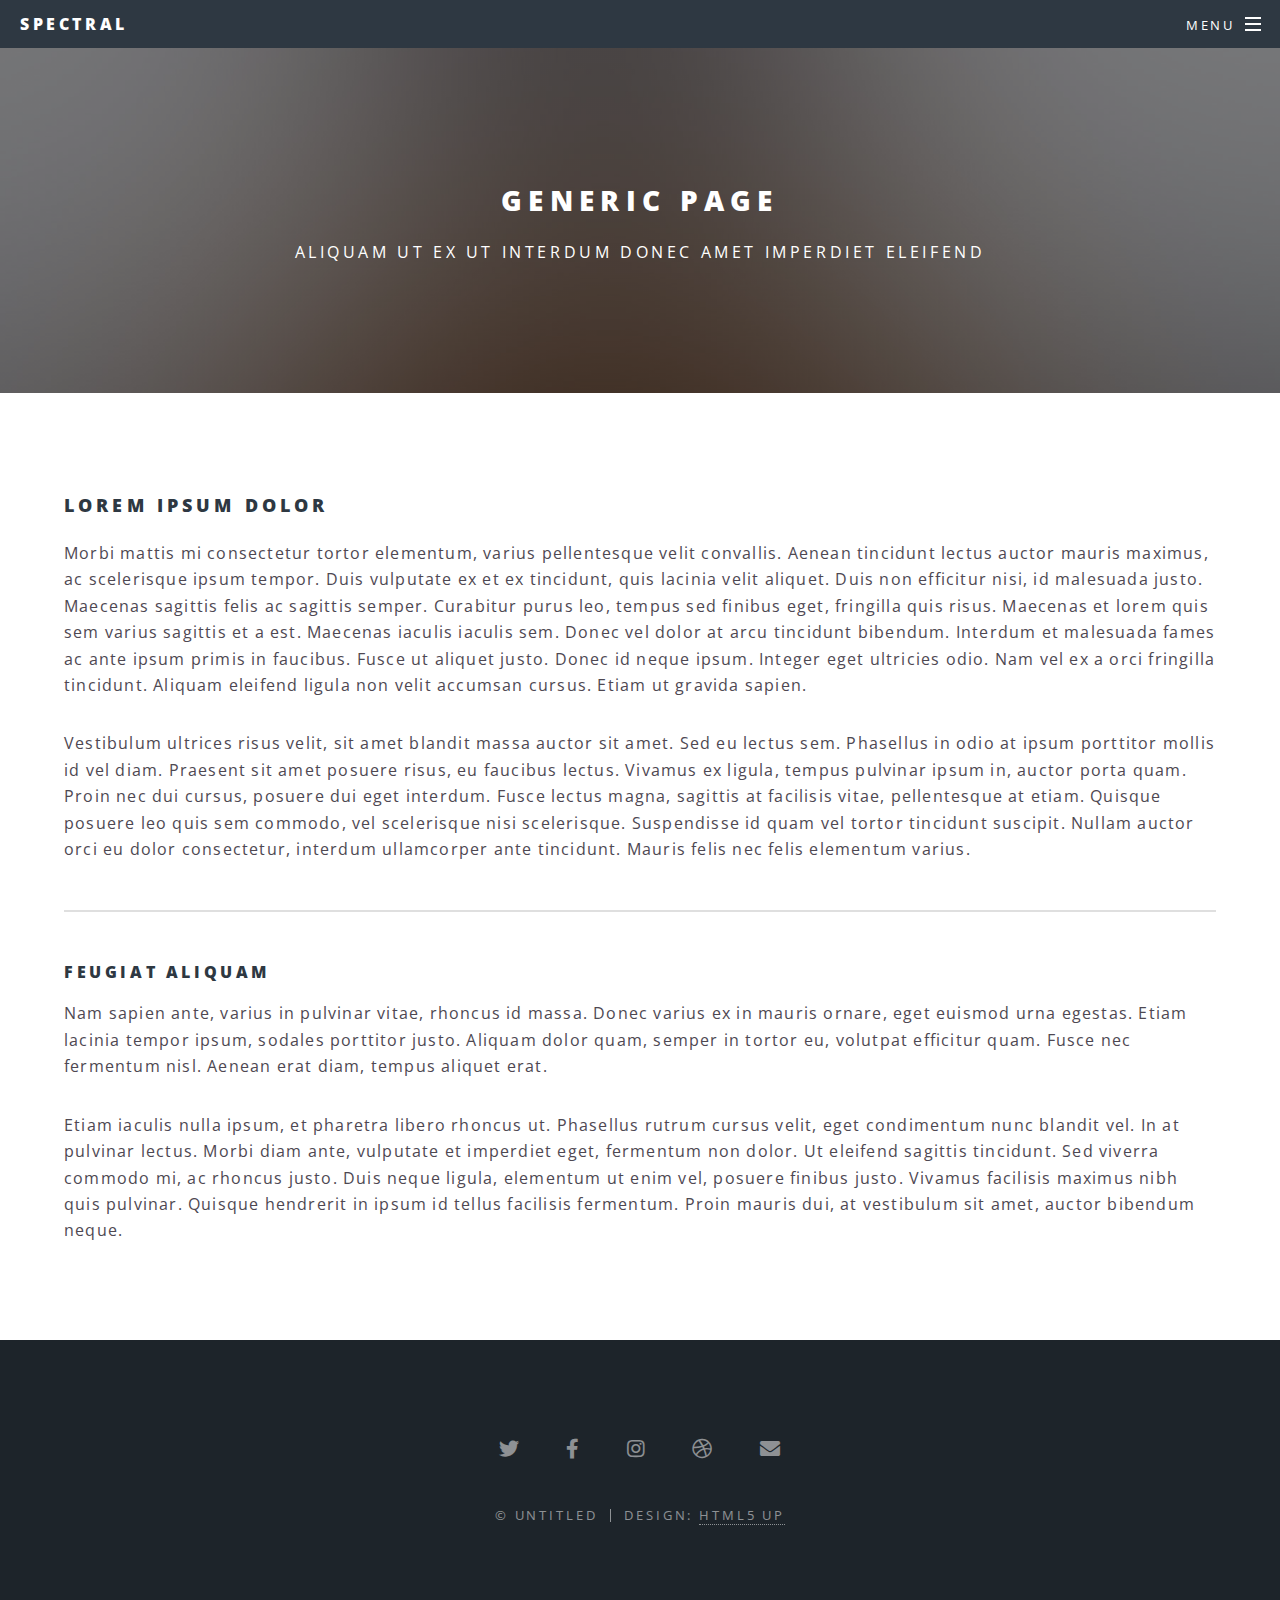
<file: generic.html>
<!DOCTYPE HTML>
<!--
	Spectral by HTML5 UP
	html5up.net | @ajlkn
	Free for personal and commercial use under the CCA 3.0 license (html5up.net/license)
-->
<html>
	<head>
		<title>Generic - Spectral by HTML5 UP</title>
		<meta charset="utf-8" />
		<meta name="viewport" content="width=device-width, initial-scale=1, user-scalable=no" />
		<link rel="stylesheet" href="assets/css/main.css" />
		<noscript><link rel="stylesheet" href="assets/css/noscript.css" /></noscript>
	</head>
	<body class="is-preload">

		<!-- Page Wrapper -->
			<div id="page-wrapper">

				<!-- Header -->
					<header id="header">
						<h1><a href="index.html">Spectral</a></h1>
						<nav id="nav">
							<ul>
								<li class="special">
									<a href="#menu" class="menuToggle"><span>Menu</span></a>
									<div id="menu">
										<ul>
											<li><a href="index.html">Home</a></li>
											<li><a href="generic.html">Generic</a></li>
											<li><a href="elements.html">Elements</a></li>
											<li><a href="#">Sign Up</a></li>
											<li><a href="#">Log In</a></li>
										</ul>
									</div>
								</li>
							</ul>
						</nav>
					</header>

				<!-- Main -->
					<article id="main">
						<header>
							<h2>Generic Page</h2>
							<p>Aliquam ut ex ut interdum donec amet imperdiet eleifend</p>
						</header>
						<section class="wrapper style5">
							<div class="inner">

								<h3>Lorem ipsum dolor</h3>
								<p>Morbi mattis mi consectetur tortor elementum, varius pellentesque velit convallis. Aenean tincidunt lectus auctor mauris maximus, ac scelerisque ipsum tempor. Duis vulputate ex et ex tincidunt, quis lacinia velit aliquet. Duis non efficitur nisi, id malesuada justo. Maecenas sagittis felis ac sagittis semper. Curabitur purus leo, tempus sed finibus eget, fringilla quis risus. Maecenas et lorem quis sem varius sagittis et a est. Maecenas iaculis iaculis sem. Donec vel dolor at arcu tincidunt bibendum. Interdum et malesuada fames ac ante ipsum primis in faucibus. Fusce ut aliquet justo. Donec id neque ipsum. Integer eget ultricies odio. Nam vel ex a orci fringilla tincidunt. Aliquam eleifend ligula non velit accumsan cursus. Etiam ut gravida sapien.</p>

								<p>Vestibulum ultrices risus velit, sit amet blandit massa auctor sit amet. Sed eu lectus sem. Phasellus in odio at ipsum porttitor mollis id vel diam. Praesent sit amet posuere risus, eu faucibus lectus. Vivamus ex ligula, tempus pulvinar ipsum in, auctor porta quam. Proin nec dui cursus, posuere dui eget interdum. Fusce lectus magna, sagittis at facilisis vitae, pellentesque at etiam. Quisque posuere leo quis sem commodo, vel scelerisque nisi scelerisque. Suspendisse id quam vel tortor tincidunt suscipit. Nullam auctor orci eu dolor consectetur, interdum ullamcorper ante tincidunt. Mauris felis nec felis elementum varius.</p>

								<hr />

								<h4>Feugiat aliquam</h4>
								<p>Nam sapien ante, varius in pulvinar vitae, rhoncus id massa. Donec varius ex in mauris ornare, eget euismod urna egestas. Etiam lacinia tempor ipsum, sodales porttitor justo. Aliquam dolor quam, semper in tortor eu, volutpat efficitur quam. Fusce nec fermentum nisl. Aenean erat diam, tempus aliquet erat.</p>

								<p>Etiam iaculis nulla ipsum, et pharetra libero rhoncus ut. Phasellus rutrum cursus velit, eget condimentum nunc blandit vel. In at pulvinar lectus. Morbi diam ante, vulputate et imperdiet eget, fermentum non dolor. Ut eleifend sagittis tincidunt. Sed viverra commodo mi, ac rhoncus justo. Duis neque ligula, elementum ut enim vel, posuere finibus justo. Vivamus facilisis maximus nibh quis pulvinar. Quisque hendrerit in ipsum id tellus facilisis fermentum. Proin mauris dui, at vestibulum sit amet, auctor bibendum neque.</p>

							</div>
						</section>
					</article>

				<!-- Footer -->
					<footer id="footer">
						<ul class="icons">
							<li><a href="#" class="icon brands fa-twitter"><span class="label">Twitter</span></a></li>
							<li><a href="#" class="icon brands fa-facebook-f"><span class="label">Facebook</span></a></li>
							<li><a href="#" class="icon brands fa-instagram"><span class="label">Instagram</span></a></li>
							<li><a href="#" class="icon brands fa-dribbble"><span class="label">Dribbble</span></a></li>
							<li><a href="#" class="icon solid fa-envelope"><span class="label">Email</span></a></li>
						</ul>
						<ul class="copyright">
							<li>&copy; Untitled</li><li>Design: <a href="http://html5up.net">HTML5 UP</a></li>
						</ul>
					</footer>

			</div>

		<!-- Scripts -->
			<script src="assets/js/jquery.min.js"></script>
			<script src="assets/js/jquery.scrollex.min.js"></script>
			<script src="assets/js/jquery.scrolly.min.js"></script>
			<script src="assets/js/browser.min.js"></script>
			<script src="assets/js/breakpoints.min.js"></script>
			<script src="assets/js/util.js"></script>
			<script src="assets/js/main.js"></script>

	</body>
</html>
</file>
<file: assets/css/noscript.css>
/*
	Spectral by HTML5 UP
	html5up.net | @ajlkn
	Free for personal and commercial use under the CCA 3.0 license (html5up.net/license)
*/

/* Banner */

	body.is-preload #banner h2 {
		-moz-transform: none;
		-webkit-transform: none;
		-ms-transform: none;
		transform: none;
		opacity: 1;
	}

		body.is-preload #banner h2:before, body.is-preload #banner h2:after {
			width: 100%;
		}

	body.is-preload #banner .more {
		-moz-transform: none;
		-webkit-transform: none;
		-ms-transform: none;
		transform: none;
		opacity: 1;
	}

	body.is-preload #banner:after {
		opacity: 0;
	}
</file>
<file: html5up-spectral/assets/css/noscript.css>
/*
	Spectral by HTML5 UP
	html5up.net | @ajlkn
	Free for personal and commercial use under the CCA 3.0 license (html5up.net/license)
*/

/* Banner */

	body.is-preload #banner h2 {
		-moz-transform: none;
		-webkit-transform: none;
		-ms-transform: none;
		transform: none;
		opacity: 1;
	}

		body.is-preload #banner h2:before, body.is-preload #banner h2:after {
			width: 100%;
		}

	body.is-preload #banner .more {
		-moz-transform: none;
		-webkit-transform: none;
		-ms-transform: none;
		transform: none;
		opacity: 1;
	}

	body.is-preload #banner:after {
		opacity: 0;
	}
</file>
<file: assets/css/main.css>
@import url(fontawesome-all.min.css);
@import url("https://fonts.googleapis.com/css?family=Open+Sans:400,400italic,600,600italic,800,800italic");

html,
body,
div,
span,
applet,
object,
iframe,
h1,
h2,
h3,
h4,
h5,
h6,
p,
blockquote,
pre,
a,
abbr,
acronym,
address,
big,
cite,
code,
del,
dfn,
em,
img,
ins,
kbd,
q,
s,
samp,
small,
strike,
strong,
sub,
sup,
tt,
var,
b,
u,
i,
center,
dl,
dt,
dd,
ol,
ul,
li,
fieldset,
form,
label,
legend,
table,
caption,
tbody,
tfoot,
thead,
tr,
th,
td,
article,
aside,
canvas,
details,
embed,
figure,
figcaption,
footer,
header,
hgroup,
menu,
nav,
output,
ruby,
section,
summary,
time,
mark,
audio,
video {
  margin: 0;
  padding: 0;
  border: 0;
  font-size: 100%;
  font: inherit;
  vertical-align: baseline;
}

article,
aside,
details,
figcaption,
figure,
footer,
header,
hgroup,
menu,
nav,
section {
  display: block;
}

body {
  line-height: 1;
}

ol,
ul {
  list-style: none;
}

blockquote,
q {
  quotes: none;
}

blockquote:before,
blockquote:after,
q:before,
q:after {
  content: "";
  content: none;
}

table {
  border-collapse: collapse;
  border-spacing: 0;
}

body {
  -webkit-text-size-adjust: none;
}

mark {
  background-color: transparent;
  color: inherit;
}

input::-moz-focus-inner {
  border: 0;
  padding: 0;
}

input,
select,
textarea {
  -moz-appearance: none;
  -webkit-appearance: none;
  -ms-appearance: none;
  appearance: none;
}

/* Basic */

@-ms-viewport {
  width: device-width;
}

html {
  box-sizing: border-box;
}

*,
*:before,
*:after {
  box-sizing: inherit;
}

body {
  background: #423d2e;
}

body.is-preload *,
body.is-preload *:before,
body.is-preload *:after {
  -moz-animation: none !important;
  -webkit-animation: none !important;
  -ms-animation: none !important;
  animation: none !important;
  -moz-transition: none !important;
  -webkit-transition: none !important;
  -ms-transition: none !important;
  transition: none !important;
}

body,
input,
select,
textarea {
  color: #fff;
  font-family: "Open Sans", Helvetica, sans-serif;
  font-size: 15pt;
  font-weight: 400;
  letter-spacing: 0.075em;
  line-height: 1.65em;
}

@media screen and (max-width: 1680px) {
  body,
  input,
  select,
  textarea {
    font-size: 13pt;
  }
}

@media screen and (max-width: 1280px) {
  body,
  input,
  select,
  textarea {
    font-size: 12pt;
  }
}

@media screen and (max-width: 736px) {
  body,
  input,
  select,
  textarea {
    font-size: 11pt;
    letter-spacing: 0.0375em;
  }
}

a {
  -moz-transition: color 0.2s ease, border-bottom-color 0.2s ease;
  -webkit-transition: color 0.2s ease, border-bottom-color 0.2s ease;
  -ms-transition: color 0.2s ease, border-bottom-color 0.2s ease;
  transition: color 0.2s ease, border-bottom-color 0.2s ease;
  border-bottom: dotted 1px;
  color: inherit;
  text-decoration: none;
}

a:hover {
  border-bottom-color: transparent;
}

strong,
b {
  color: #fff;
  font-weight: 600;
}

em,
i {
  font-style: italic;
}

p {
  margin: 0 0 2em 0;
}

h1,
h2,
h3,
h4,
h5,
h6 {
  color: #fff;
  font-weight: 800;
  letter-spacing: 0.225em;
  line-height: 1em;
  margin: 0 0 1em 0;
  text-transform: uppercase;
}

h1 a,
h2 a,
h3 a,
h4 a,
h5 a,
h6 a {
  color: inherit;
  text-decoration: none;
}

h2 {
  font-size: 1.35em;
  line-height: 1.75em;
}

@media screen and (max-width: 736px) {
  h2 {
    font-size: 1.1em;
    line-height: 1.65em;
  }
}

h3 {
  font-size: 1.15em;
  line-height: 1.75em;
}

@media screen and (max-width: 736px) {
  h3 {
    font-size: 1em;
    line-height: 1.65em;
  }
}

h4 {
  font-size: 1em;
  line-height: 1.5em;
}

h5 {
  font-size: 0.8em;
  line-height: 1.5em;
}

h6 {
  font-size: 0.7em;
  line-height: 1.5em;
}

sub {
  font-size: 0.8em;
  position: relative;
  top: 0.5em;
}

sup {
  font-size: 0.8em;
  position: relative;
  top: -0.5em;
}

hr {
  border: 0;
  border-bottom: solid 2px #fff;
  margin: 3em 0;
}

hr.major {
  margin: 4.5em 0;
}

blockquote {
  border-left: solid 4px #fff;
  font-style: italic;
  margin: 0 0 2em 0;
  padding: 0.5em 0 0.5em 2em;
}

code {
  background: rgba(144, 144, 144, 0.25);
  border-radius: 3px;
  font-family: "Courier New", monospace;
  font-size: 0.9em;
  letter-spacing: 0;
  margin: 0 0.25em;
  padding: 0.25em 0.65em;
}

pre {
  -webkit-overflow-scrolling: touch;
  font-family: "Courier New", monospace;
  font-size: 0.9em;
  margin: 0 0 2em 0;
}

pre code {
  display: block;
  line-height: 1.75em;
  padding: 1em 1.5em;
  overflow-x: auto;
}

.align-left {
  text-align: left;
}

.align-center {
  text-align: center;
}

.align-right {
  text-align: right;
}

/* Row */

.row {
  display: flex;
  flex-wrap: wrap;
  box-sizing: border-box;
  align-items: stretch;
}

.row > * {
  box-sizing: border-box;
}

.row.gtr-uniform > * > :last-child {
  margin-bottom: 0;
}

.row.aln-left {
  justify-content: flex-start;
}

.row.aln-center {
  justify-content: center;
}

.row.aln-right {
  justify-content: flex-end;
}

.row.aln-top {
  align-items: flex-start;
}

.row.aln-middle {
  align-items: center;
}

.row.aln-bottom {
  align-items: flex-end;
}

.row > .imp {
  order: -1;
}

.row > .col-1 {
  width: 8.33333%;
}

.row > .off-1 {
  margin-left: 8.33333%;
}

.row > .col-2 {
  width: 16.66667%;
}

.row > .off-2 {
  margin-left: 16.66667%;
}

.row > .col-3 {
  width: 25%;
}

.row > .off-3 {
  margin-left: 25%;
}

.row > .col-4 {
  width: 33.33333%;
}

.row > .off-4 {
  margin-left: 33.33333%;
}

.row > .col-5 {
  width: 41.66667%;
}

.row > .off-5 {
  margin-left: 41.66667%;
}

.row > .col-6 {
  width: 50%;
}

.row > .off-6 {
  margin-left: 50%;
}

.row > .col-7 {
  width: 58.33333%;
}

.row > .off-7 {
  margin-left: 58.33333%;
}

.row > .col-8 {
  width: 66.66667%;
}

.row > .off-8 {
  margin-left: 66.66667%;
}

.row > .col-9 {
  width: 75%;
}

.row > .off-9 {
  margin-left: 75%;
}

.row > .col-10 {
  width: 83.33333%;
}

.row > .off-10 {
  margin-left: 83.33333%;
}

.row > .col-11 {
  width: 91.66667%;
}

.row > .off-11 {
  margin-left: 91.66667%;
}

.row > .col-12 {
  width: 100%;
}

.row > .off-12 {
  margin-left: 100%;
}

.row.gtr-0 {
  margin-top: 0;
  margin-left: 0em;
}

.row.gtr-0 > * {
  padding: 0 0 0 0em;
}

.row.gtr-0.gtr-uniform {
  margin-top: 0em;
}

.row.gtr-0.gtr-uniform > * {
  padding-top: 0em;
}

.row.gtr-25 {
  margin-top: 0;
  margin-left: -0.375em;
}

.row.gtr-25 > * {
  padding: 0 0 0 0.375em;
}

.row.gtr-25.gtr-uniform {
  margin-top: -0.375em;
}

.row.gtr-25.gtr-uniform > * {
  padding-top: 0.375em;
}

.row.gtr-50 {
  margin-top: 0;
  margin-left: -0.75em;
}

.row.gtr-50 > * {
  padding: 0 0 0 0.75em;
}

.row.gtr-50.gtr-uniform {
  margin-top: -0.75em;
}

.row.gtr-50.gtr-uniform > * {
  padding-top: 0.75em;
}

.row {
  margin-top: 0;
  margin-left: -1.5em;
}

.row > * {
  padding: 0 0 0 1.5em;
}

.row.gtr-uniform {
  margin-top: -1.5em;
}

.row.gtr-uniform > * {
  padding-top: 1.5em;
}

.row.gtr-150 {
  margin-top: 0;
  margin-left: -2.25em;
}

.row.gtr-150 > * {
  padding: 0 0 0 2.25em;
}

.row.gtr-150.gtr-uniform {
  margin-top: -2.25em;
}

.row.gtr-150.gtr-uniform > * {
  padding-top: 2.25em;
}

.row.gtr-200 {
  margin-top: 0;
  margin-left: -3em;
}

.row.gtr-200 > * {
  padding: 0 0 0 3em;
}

.row.gtr-200.gtr-uniform {
  margin-top: -3em;
}

.row.gtr-200.gtr-uniform > * {
  padding-top: 3em;
}

@media screen and (max-width: 1680px) {
  .row {
    display: flex;
    flex-wrap: wrap;
    box-sizing: border-box;
    align-items: stretch;
  }

  .row > * {
    box-sizing: border-box;
  }

  .row.gtr-uniform > * > :last-child {
    margin-bottom: 0;
  }

  .row.aln-left {
    justify-content: flex-start;
  }

  .row.aln-center {
    justify-content: center;
  }

  .row.aln-right {
    justify-content: flex-end;
  }

  .row.aln-top {
    align-items: flex-start;
  }

  .row.aln-middle {
    align-items: center;
  }

  .row.aln-bottom {
    align-items: flex-end;
  }

  .row > .imp-xlarge {
    order: -1;
  }

  .row > .col-1-xlarge {
    width: 8.33333%;
  }

  .row > .off-1-xlarge {
    margin-left: 8.33333%;
  }

  .row > .col-2-xlarge {
    width: 16.66667%;
  }

  .row > .off-2-xlarge {
    margin-left: 16.66667%;
  }

  .row > .col-3-xlarge {
    width: 25%;
  }

  .row > .off-3-xlarge {
    margin-left: 25%;
  }

  .row > .col-4-xlarge {
    width: 33.33333%;
  }

  .row > .off-4-xlarge {
    margin-left: 33.33333%;
  }

  .row > .col-5-xlarge {
    width: 41.66667%;
  }

  .row > .off-5-xlarge {
    margin-left: 41.66667%;
  }

  .row > .col-6-xlarge {
    width: 50%;
  }

  .row > .off-6-xlarge {
    margin-left: 50%;
  }

  .row > .col-7-xlarge {
    width: 58.33333%;
  }

  .row > .off-7-xlarge {
    margin-left: 58.33333%;
  }

  .row > .col-8-xlarge {
    width: 66.66667%;
  }

  .row > .off-8-xlarge {
    margin-left: 66.66667%;
  }

  .row > .col-9-xlarge {
    width: 75%;
  }

  .row > .off-9-xlarge {
    margin-left: 75%;
  }

  .row > .col-10-xlarge {
    width: 83.33333%;
  }

  .row > .off-10-xlarge {
    margin-left: 83.33333%;
  }

  .row > .col-11-xlarge {
    width: 91.66667%;
  }

  .row > .off-11-xlarge {
    margin-left: 91.66667%;
  }

  .row > .col-12-xlarge {
    width: 100%;
  }

  .row > .off-12-xlarge {
    margin-left: 100%;
  }

  .row.gtr-0 {
    margin-top: 0;
    margin-left: 0em;
  }

  .row.gtr-0 > * {
    padding: 0 0 0 0em;
  }

  .row.gtr-0.gtr-uniform {
    margin-top: 0em;
  }

  .row.gtr-0.gtr-uniform > * {
    padding-top: 0em;
  }

  .row.gtr-25 {
    margin-top: 0;
    margin-left: -0.375em;
  }

  .row.gtr-25 > * {
    padding: 0 0 0 0.375em;
  }

  .row.gtr-25.gtr-uniform {
    margin-top: -0.375em;
  }

  .row.gtr-25.gtr-uniform > * {
    padding-top: 0.375em;
  }

  .row.gtr-50 {
    margin-top: 0;
    margin-left: -0.75em;
  }

  .row.gtr-50 > * {
    padding: 0 0 0 0.75em;
  }

  .row.gtr-50.gtr-uniform {
    margin-top: -0.75em;
  }

  .row.gtr-50.gtr-uniform > * {
    padding-top: 0.75em;
  }

  .row {
    margin-top: 0;
    margin-left: -1.5em;
  }

  .row > * {
    padding: 0 0 0 1.5em;
  }

  .row.gtr-uniform {
    margin-top: -1.5em;
  }

  .row.gtr-uniform > * {
    padding-top: 1.5em;
  }

  .row.gtr-150 {
    margin-top: 0;
    margin-left: -2.25em;
  }

  .row.gtr-150 > * {
    padding: 0 0 0 2.25em;
  }

  .row.gtr-150.gtr-uniform {
    margin-top: -2.25em;
  }

  .row.gtr-150.gtr-uniform > * {
    padding-top: 2.25em;
  }

  .row.gtr-200 {
    margin-top: 0;
    margin-left: -3em;
  }

  .row.gtr-200 > * {
    padding: 0 0 0 3em;
  }

  .row.gtr-200.gtr-uniform {
    margin-top: -3em;
  }

  .row.gtr-200.gtr-uniform > * {
    padding-top: 3em;
  }
}

@media screen and (max-width: 1280px) {
  .row {
    display: flex;
    flex-wrap: wrap;
    box-sizing: border-box;
    align-items: stretch;
  }

  .row > * {
    box-sizing: border-box;
  }

  .row.gtr-uniform > * > :last-child {
    margin-bottom: 0;
  }

  .row.aln-left {
    justify-content: flex-start;
  }

  .row.aln-center {
    justify-content: center;
  }

  .row.aln-right {
    justify-content: flex-end;
  }

  .row.aln-top {
    align-items: flex-start;
  }

  .row.aln-middle {
    align-items: center;
  }

  .row.aln-bottom {
    align-items: flex-end;
  }

  .row > .imp-large {
    order: -1;
  }

  .row > .col-1-large {
    width: 8.33333%;
  }

  .row > .off-1-large {
    margin-left: 8.33333%;
  }

  .row > .col-2-large {
    width: 16.66667%;
  }

  .row > .off-2-large {
    margin-left: 16.66667%;
  }

  .row > .col-3-large {
    width: 25%;
  }

  .row > .off-3-large {
    margin-left: 25%;
  }

  .row > .col-4-large {
    width: 33.33333%;
  }

  .row > .off-4-large {
    margin-left: 33.33333%;
  }

  .row > .col-5-large {
    width: 41.66667%;
  }

  .row > .off-5-large {
    margin-left: 41.66667%;
  }

  .row > .col-6-large {
    width: 50%;
  }

  .row > .off-6-large {
    margin-left: 50%;
  }

  .row > .col-7-large {
    width: 58.33333%;
  }

  .row > .off-7-large {
    margin-left: 58.33333%;
  }

  .row > .col-8-large {
    width: 66.66667%;
  }

  .row > .off-8-large {
    margin-left: 66.66667%;
  }

  .row > .col-9-large {
    width: 75%;
  }

  .row > .off-9-large {
    margin-left: 75%;
  }

  .row > .col-10-large {
    width: 83.33333%;
  }

  .row > .off-10-large {
    margin-left: 83.33333%;
  }

  .row > .col-11-large {
    width: 91.66667%;
  }

  .row > .off-11-large {
    margin-left: 91.66667%;
  }

  .row > .col-12-large {
    width: 100%;
  }

  .row > .off-12-large {
    margin-left: 100%;
  }

  .row.gtr-0 {
    margin-top: 0;
    margin-left: 0em;
  }

  .row.gtr-0 > * {
    padding: 0 0 0 0em;
  }

  .row.gtr-0.gtr-uniform {
    margin-top: 0em;
  }

  .row.gtr-0.gtr-uniform > * {
    padding-top: 0em;
  }

  .row.gtr-25 {
    margin-top: 0;
    margin-left: -0.375em;
  }

  .row.gtr-25 > * {
    padding: 0 0 0 0.375em;
  }

  .row.gtr-25.gtr-uniform {
    margin-top: -0.375em;
  }

  .row.gtr-25.gtr-uniform > * {
    padding-top: 0.375em;
  }

  .row.gtr-50 {
    margin-top: 0;
    margin-left: -0.75em;
  }

  .row.gtr-50 > * {
    padding: 0 0 0 0.75em;
  }

  .row.gtr-50.gtr-uniform {
    margin-top: -0.75em;
  }

  .row.gtr-50.gtr-uniform > * {
    padding-top: 0.75em;
  }

  .row {
    margin-top: 0;
    margin-left: -1.5em;
  }

  .row > * {
    padding: 0 0 0 1.5em;
  }

  .row.gtr-uniform {
    margin-top: -1.5em;
  }

  .row.gtr-uniform > * {
    padding-top: 1.5em;
  }

  .row.gtr-150 {
    margin-top: 0;
    margin-left: -2.25em;
  }

  .row.gtr-150 > * {
    padding: 0 0 0 2.25em;
  }

  .row.gtr-150.gtr-uniform {
    margin-top: -2.25em;
  }

  .row.gtr-150.gtr-uniform > * {
    padding-top: 2.25em;
  }

  .row.gtr-200 {
    margin-top: 0;
    margin-left: -3em;
  }

  .row.gtr-200 > * {
    padding: 0 0 0 3em;
  }

  .row.gtr-200.gtr-uniform {
    margin-top: -3em;
  }

  .row.gtr-200.gtr-uniform > * {
    padding-top: 3em;
  }
}

@media screen and (max-width: 980px) {
  .row {
    display: flex;
    flex-wrap: wrap;
    box-sizing: border-box;
    align-items: stretch;
  }

  .row > * {
    box-sizing: border-box;
  }

  .row.gtr-uniform > * > :last-child {
    margin-bottom: 0;
  }

  .row.aln-left {
    justify-content: flex-start;
  }

  .row.aln-center {
    justify-content: center;
  }

  .row.aln-right {
    justify-content: flex-end;
  }

  .row.aln-top {
    align-items: flex-start;
  }

  .row.aln-middle {
    align-items: center;
  }

  .row.aln-bottom {
    align-items: flex-end;
  }

  .row > .imp-medium {
    order: -1;
  }

  .row > .col-1-medium {
    width: 8.33333%;
  }

  .row > .off-1-medium {
    margin-left: 8.33333%;
  }

  .row > .col-2-medium {
    width: 16.66667%;
  }

  .row > .off-2-medium {
    margin-left: 16.66667%;
  }

  .row > .col-3-medium {
    width: 25%;
  }

  .row > .off-3-medium {
    margin-left: 25%;
  }

  .row > .col-4-medium {
    width: 33.33333%;
  }

  .row > .off-4-medium {
    margin-left: 33.33333%;
  }

  .row > .col-5-medium {
    width: 41.66667%;
  }

  .row > .off-5-medium {
    margin-left: 41.66667%;
  }

  .row > .col-6-medium {
    width: 50%;
  }

  .row > .off-6-medium {
    margin-left: 50%;
  }

  .row > .col-7-medium {
    width: 58.33333%;
  }

  .row > .off-7-medium {
    margin-left: 58.33333%;
  }

  .row > .col-8-medium {
    width: 66.66667%;
  }

  .row > .off-8-medium {
    margin-left: 66.66667%;
  }

  .row > .col-9-medium {
    width: 75%;
  }

  .row > .off-9-medium {
    margin-left: 75%;
  }

  .row > .col-10-medium {
    width: 83.33333%;
  }

  .row > .off-10-medium {
    margin-left: 83.33333%;
  }

  .row > .col-11-medium {
    width: 91.66667%;
  }

  .row > .off-11-medium {
    margin-left: 91.66667%;
  }

  .row > .col-12-medium {
    width: 100%;
  }

  .row > .off-12-medium {
    margin-left: 100%;
  }

  .row.gtr-0 {
    margin-top: 0;
    margin-left: 0em;
  }

  .row.gtr-0 > * {
    padding: 0 0 0 0em;
  }

  .row.gtr-0.gtr-uniform {
    margin-top: 0em;
  }

  .row.gtr-0.gtr-uniform > * {
    padding-top: 0em;
  }

  .row.gtr-25 {
    margin-top: 0;
    margin-left: -0.375em;
  }

  .row.gtr-25 > * {
    padding: 0 0 0 0.375em;
  }

  .row.gtr-25.gtr-uniform {
    margin-top: -0.375em;
  }

  .row.gtr-25.gtr-uniform > * {
    padding-top: 0.375em;
  }

  .row.gtr-50 {
    margin-top: 0;
    margin-left: -0.75em;
  }

  .row.gtr-50 > * {
    padding: 0 0 0 0.75em;
  }

  .row.gtr-50.gtr-uniform {
    margin-top: -0.75em;
  }

  .row.gtr-50.gtr-uniform > * {
    padding-top: 0.75em;
  }

  .row {
    margin-top: 0;
    margin-left: -1.5em;
  }

  .row > * {
    padding: 0 0 0 1.5em;
  }

  .row.gtr-uniform {
    margin-top: -1.5em;
  }

  .row.gtr-uniform > * {
    padding-top: 1.5em;
  }

  .row.gtr-150 {
    margin-top: 0;
    margin-left: -2.25em;
  }

  .row.gtr-150 > * {
    padding: 0 0 0 2.25em;
  }

  .row.gtr-150.gtr-uniform {
    margin-top: -2.25em;
  }

  .row.gtr-150.gtr-uniform > * {
    padding-top: 2.25em;
  }

  .row.gtr-200 {
    margin-top: 0;
    margin-left: -3em;
  }

  .row.gtr-200 > * {
    padding: 0 0 0 3em;
  }

  .row.gtr-200.gtr-uniform {
    margin-top: -3em;
  }

  .row.gtr-200.gtr-uniform > * {
    padding-top: 3em;
  }
}

@media screen and (max-width: 736px) {
  .row {
    display: flex;
    flex-wrap: wrap;
    box-sizing: border-box;
    align-items: stretch;
  }

  .row > * {
    box-sizing: border-box;
  }

  .row.gtr-uniform > * > :last-child {
    margin-bottom: 0;
  }

  .row.aln-left {
    justify-content: flex-start;
  }

  .row.aln-center {
    justify-content: center;
  }

  .row.aln-right {
    justify-content: flex-end;
  }

  .row.aln-top {
    align-items: flex-start;
  }

  .row.aln-middle {
    align-items: center;
  }

  .row.aln-bottom {
    align-items: flex-end;
  }

  .row > .imp-small {
    order: -1;
  }

  .row > .col-1-small {
    width: 8.33333%;
  }

  .row > .off-1-small {
    margin-left: 8.33333%;
  }

  .row > .col-2-small {
    width: 16.66667%;
  }

  .row > .off-2-small {
    margin-left: 16.66667%;
  }

  .row > .col-3-small {
    width: 25%;
  }

  .row > .off-3-small {
    margin-left: 25%;
  }

  .row > .col-4-small {
    width: 33.33333%;
  }

  .row > .off-4-small {
    margin-left: 33.33333%;
  }

  .row > .col-5-small {
    width: 41.66667%;
  }

  .row > .off-5-small {
    margin-left: 41.66667%;
  }

  .row > .col-6-small {
    width: 50%;
  }

  .row > .off-6-small {
    margin-left: 50%;
  }

  .row > .col-7-small {
    width: 58.33333%;
  }

  .row > .off-7-small {
    margin-left: 58.33333%;
  }

  .row > .col-8-small {
    width: 66.66667%;
  }

  .row > .off-8-small {
    margin-left: 66.66667%;
  }

  .row > .col-9-small {
    width: 75%;
  }

  .row > .off-9-small {
    margin-left: 75%;
  }

  .row > .col-10-small {
    width: 83.33333%;
  }

  .row > .off-10-small {
    margin-left: 83.33333%;
  }

  .row > .col-11-small {
    width: 91.66667%;
  }

  .row > .off-11-small {
    margin-left: 91.66667%;
  }

  .row > .col-12-small {
    width: 100%;
  }

  .row > .off-12-small {
    margin-left: 100%;
  }

  .row.gtr-0 {
    margin-top: 0;
    margin-left: 0em;
  }

  .row.gtr-0 > * {
    padding: 0 0 0 0em;
  }

  .row.gtr-0.gtr-uniform {
    margin-top: 0em;
  }

  .row.gtr-0.gtr-uniform > * {
    padding-top: 0em;
  }

  .row.gtr-25 {
    margin-top: 0;
    margin-left: -0.375em;
  }

  .row.gtr-25 > * {
    padding: 0 0 0 0.375em;
  }

  .row.gtr-25.gtr-uniform {
    margin-top: -0.375em;
  }

  .row.gtr-25.gtr-uniform > * {
    padding-top: 0.375em;
  }

  .row.gtr-50 {
    margin-top: 0;
    margin-left: -0.75em;
  }

  .row.gtr-50 > * {
    padding: 0 0 0 0.75em;
  }

  .row.gtr-50.gtr-uniform {
    margin-top: -0.75em;
  }

  .row.gtr-50.gtr-uniform > * {
    padding-top: 0.75em;
  }

  .row {
    margin-top: 0;
    margin-left: -1.5em;
  }

  .row > * {
    padding: 0 0 0 1.5em;
  }

  .row.gtr-uniform {
    margin-top: -1.5em;
  }

  .row.gtr-uniform > * {
    padding-top: 1.5em;
  }

  .row.gtr-150 {
    margin-top: 0;
    margin-left: -2.25em;
  }

  .row.gtr-150 > * {
    padding: 0 0 0 2.25em;
  }

  .row.gtr-150.gtr-uniform {
    margin-top: -2.25em;
  }

  .row.gtr-150.gtr-uniform > * {
    padding-top: 2.25em;
  }

  .row.gtr-200 {
    margin-top: 0;
    margin-left: -3em;
  }

  .row.gtr-200 > * {
    padding: 0 0 0 3em;
  }

  .row.gtr-200.gtr-uniform {
    margin-top: -3em;
  }

  .row.gtr-200.gtr-uniform > * {
    padding-top: 3em;
  }
}

@media screen and (max-width: 480px) {
  .row {
    display: flex;
    flex-wrap: wrap;
    box-sizing: border-box;
    align-items: stretch;
  }

  .row > * {
    box-sizing: border-box;
  }

  .row.gtr-uniform > * > :last-child {
    margin-bottom: 0;
  }

  .row.aln-left {
    justify-content: flex-start;
  }

  .row.aln-center {
    justify-content: center;
  }

  .row.aln-right {
    justify-content: flex-end;
  }

  .row.aln-top {
    align-items: flex-start;
  }

  .row.aln-middle {
    align-items: center;
  }

  .row.aln-bottom {
    align-items: flex-end;
  }

  .row > .imp-xsmall {
    order: -1;
  }

  .row > .col-1-xsmall {
    width: 8.33333%;
  }

  .row > .off-1-xsmall {
    margin-left: 8.33333%;
  }

  .row > .col-2-xsmall {
    width: 16.66667%;
  }

  .row > .off-2-xsmall {
    margin-left: 16.66667%;
  }

  .row > .col-3-xsmall {
    width: 25%;
  }

  .row > .off-3-xsmall {
    margin-left: 25%;
  }

  .row > .col-4-xsmall {
    width: 33.33333%;
  }

  .row > .off-4-xsmall {
    margin-left: 33.33333%;
  }

  .row > .col-5-xsmall {
    width: 41.66667%;
  }

  .row > .off-5-xsmall {
    margin-left: 41.66667%;
  }

  .row > .col-6-xsmall {
    width: 50%;
  }

  .row > .off-6-xsmall {
    margin-left: 50%;
  }

  .row > .col-7-xsmall {
    width: 58.33333%;
  }

  .row > .off-7-xsmall {
    margin-left: 58.33333%;
  }

  .row > .col-8-xsmall {
    width: 66.66667%;
  }

  .row > .off-8-xsmall {
    margin-left: 66.66667%;
  }

  .row > .col-9-xsmall {
    width: 75%;
  }

  .row > .off-9-xsmall {
    margin-left: 75%;
  }

  .row > .col-10-xsmall {
    width: 83.33333%;
  }

  .row > .off-10-xsmall {
    margin-left: 83.33333%;
  }

  .row > .col-11-xsmall {
    width: 91.66667%;
  }

  .row > .off-11-xsmall {
    margin-left: 91.66667%;
  }

  .row > .col-12-xsmall {
    width: 100%;
  }

  .row > .off-12-xsmall {
    margin-left: 100%;
  }

  .row.gtr-0 {
    margin-top: 0;
    margin-left: 0em;
  }

  .row.gtr-0 > * {
    padding: 0 0 0 0em;
  }

  .row.gtr-0.gtr-uniform {
    margin-top: 0em;
  }

  .row.gtr-0.gtr-uniform > * {
    padding-top: 0em;
  }

  .row.gtr-25 {
    margin-top: 0;
    margin-left: -0.375em;
  }

  .row.gtr-25 > * {
    padding: 0 0 0 0.375em;
  }

  .row.gtr-25.gtr-uniform {
    margin-top: -0.375em;
  }

  .row.gtr-25.gtr-uniform > * {
    padding-top: 0.375em;
  }

  .row.gtr-50 {
    margin-top: 0;
    margin-left: -0.75em;
  }

  .row.gtr-50 > * {
    padding: 0 0 0 0.75em;
  }

  .row.gtr-50.gtr-uniform {
    margin-top: -0.75em;
  }

  .row.gtr-50.gtr-uniform > * {
    padding-top: 0.75em;
  }

  .row {
    margin-top: 0;
    margin-left: -1.5em;
  }

  .row > * {
    padding: 0 0 0 1.5em;
  }

  .row.gtr-uniform {
    margin-top: -1.5em;
  }

  .row.gtr-uniform > * {
    padding-top: 1.5em;
  }

  .row.gtr-150 {
    margin-top: 0;
    margin-left: -2.25em;
  }

  .row.gtr-150 > * {
    padding: 0 0 0 2.25em;
  }

  .row.gtr-150.gtr-uniform {
    margin-top: -2.25em;
  }

  .row.gtr-150.gtr-uniform > * {
    padding-top: 2.25em;
  }

  .row.gtr-200 {
    margin-top: 0;
    margin-left: -3em;
  }

  .row.gtr-200 > * {
    padding: 0 0 0 3em;
  }

  .row.gtr-200.gtr-uniform {
    margin-top: -3em;
  }

  .row.gtr-200.gtr-uniform > * {
    padding-top: 3em;
  }
}

/* Section/Article */

section.special,
article.special {
  text-align: center;
}

header p {
  color: rgba(255, 255, 255, 0.5);
  position: relative;
  top: -0.25em;
}

header h3 + p {
  font-size: 1.1em;
}

header h4 + p,
header h5 + p,
header h6 + p {
  font-size: 0.9em;
}

header.major {
  margin: 0 0 3.5em 0;
}

header.major h2,
header.major h3,
header.major h4,
header.major h5,
header.major h6 {
  border-bottom: solid 2px #fff;
  display: inline-block;
  padding-bottom: 1em;
  position: relative;
}

header.major h2:after,
header.major h3:after,
header.major h4:after,
header.major h5:after,
header.major h6:after {
  content: "";
  display: block;
  height: 1px;
}

header.major p {
  color: #fff;
  top: 0;
}

@media screen and (max-width: 736px) {
  header.major {
    margin: 0 0 2em 0;
  }
}

@media screen and (max-width: 980px) {
  header br {
    display: none;
  }
}

/* Form */

form {
  margin: 0 0 2em 0;
}

label {
  color: #fff;
  display: block;
  font-size: 0.9em;
  font-weight: 600;
  margin: 0 0 1em 0;
}

input[type="text"],
input[type="password"],
input[type="email"],
select,
textarea {
  -moz-appearance: none;
  -webkit-appearance: none;
  -ms-appearance: none;
  appearance: none;
  background-color: rgba(144, 144, 144, 0.25);
  border-radius: 3px;
  border: none;
  color: inherit;
  display: block;
  outline: 0;
  padding: 0 1em;
  text-decoration: none;
  width: 100%;
}

input[type="text"]:invalid,
input[type="password"]:invalid,
input[type="email"]:invalid,
select:invalid,
textarea:invalid {
  box-shadow: none;
}

input[type="text"]:focus,
input[type="password"]:focus,
input[type="email"]:focus,
select:focus,
textarea:focus {
  box-shadow: 0 0 0 2px #21b2a6;
}

select {
  background-size: 1.25em;
  background-repeat: no-repeat;
  background-position: calc(100% - 1em) center;
  height: 2.75em;
  padding-right: 2.75em;
  text-overflow: ellipsis;
}

select:focus::-ms-value {
  background-color: transparent;
}

select::-ms-expand {
  display: none;
}

input[type="text"],
input[type="password"],
input[type="email"],
select {
  height: 2.75em;
}

textarea {
  padding: 0.75em 1em;
}

input[type="checkbox"],
input[type="radio"] {
  -moz-appearance: none;
  -webkit-appearance: none;
  -ms-appearance: none;
  appearance: none;
  display: block;
  float: left;
  margin-right: -2em;
  opacity: 0;
  width: 1em;
  z-index: -1;
}

input[type="checkbox"] + label,
input[type="radio"] + label {
  text-decoration: none;
  color: #fff;
  cursor: pointer;
  display: inline-block;
  font-size: 1em;
  font-weight: 400;
  padding-left: 2.4em;
  padding-right: 0.75em;
  position: relative;
}

input[type="checkbox"] + label:before,
input[type="radio"] + label:before {
  -moz-osx-font-smoothing: grayscale;
  -webkit-font-smoothing: antialiased;
  display: inline-block;
  font-style: normal;
  font-variant: normal;
  text-rendering: auto;
  line-height: 1;
  text-transform: none !important;
  font-family: "Font Awesome 5 Free";
  font-weight: 900;
}

input[type="checkbox"] + label:before,
input[type="radio"] + label:before {
  background: rgba(144, 144, 144, 0.25);
  border-radius: 3px;
  content: "";
  display: inline-block;
  font-size: 0.8em;
  height: 2.0625em;
  left: 0;
  line-height: 2.0625em;
  position: absolute;
  text-align: center;
  top: 0;
  width: 2.0625em;
}

input[type="checkbox"]:checked + label:before,
input[type="radio"]:checked + label:before {
  background: #2e3842;
  color: #fff;
  content: "\f00c";
}

input[type="checkbox"]:focus + label:before,
input[type="radio"]:focus + label:before {
  box-shadow: 0 0 0 2px #21b2a6;
}

input[type="checkbox"] + label:before {
  border-radius: 3px;
}

input[type="radio"] + label:before {
  border-radius: 100%;
}

::-webkit-input-placeholder {
  color: rgba(255, 255, 255, 0.5) !important;
  opacity: 1;
}

:-moz-placeholder {
  color: rgba(255, 255, 255, 0.5) !important;
  opacity: 1;
}

::-moz-placeholder {
  color: rgba(255, 255, 255, 0.5) !important;
  opacity: 1;
}

:-ms-input-placeholder {
  color: rgba(255, 255, 255, 0.5) !important;
  opacity: 1;
}

/* Box */

.box {
  border-radius: 3px;
  border: solid 2px #fff;
  margin-bottom: 2em;
  padding: 1.5em;
}

.box > :last-child,
.box > :last-child > :last-child,
.box > :last-child > :last-child > :last-child {
  margin-bottom: 0;
}

.box.alt {
  border: 0;
  border-radius: 0;
  padding: 0;
}

/* Icon */

.icon {
  text-decoration: none;
  border-bottom: none;
  position: relative;
}

.icon:before {
  -moz-osx-font-smoothing: grayscale;
  -webkit-font-smoothing: antialiased;
  display: inline-block;
  font-style: normal;
  font-variant: normal;
  text-rendering: auto;
  line-height: 1;
  text-transform: none !important;
  font-family: "Font Awesome 5 Free";
  font-weight: 400;
}

.icon > .label {
  display: none;
}

.icon:before {
  line-height: inherit;
}

.icon.solid:before {
  font-weight: 900;
}

.icon.brands:before {
  font-family: "Font Awesome 5 Brands";
}

.icon.major {
  -moz-transform: rotate(-45deg);
  -webkit-transform: rotate(-45deg);
  -ms-transform: rotate(-45deg);
  transform: rotate(-45deg);
  border-radius: 3px;
  border: solid 2px #fff;
  display: inline-block;
  font-size: 1.35em;
  height: calc(3em + 2px);
  line-height: 3em;
  text-align: center;
  width: calc(3em + 2px);
}

.icon.major:before {
  -moz-transform: rotate(45deg);
  -webkit-transform: rotate(45deg);
  -ms-transform: rotate(45deg);
  transform: rotate(45deg);
  display: inline-block;
  font-size: 1.5em;
}

@media screen and (max-width: 736px) {
  .icon.major {
    font-size: 1em;
  }
}

.icon.style1 {
  color: #00ffcc;
}

.icon.style2 {
  color: #00f0ff;
}

.icon.style3 {
  color: #76ddff;
}

/* Image */

.image {
  border-radius: 3px;
  border: 0;
  display: inline-block;
  position: relative;
}

.image img {
  border-radius: 3px;
  display: block;
}

.image.left {
  float: left;
  margin: 0 2em 2em 0;
  top: 0.25em;
}

.image.right {
  float: right;
  margin: 0 0 2em 2em;
  top: 0.25em;
}

.image.left,
.image.right {
  max-width: 40%;
}

.image.left img,
.image.right img {
  width: 100%;
}

.image.fit {
  display: block;
  margin: 0 0 2em 0;
  width: 100%;
}

.image.fit img {
  width: 100%;
}

/* List */

ol {
  list-style: decimal;
  margin: 0 0 2em 0;
  padding-left: 1.25em;
}

ol li {
  padding-left: 0.25em;
}

ul {
  list-style: disc;
  margin: 0 0 2em 0;
  padding-left: 1em;
}

ul li {
  padding-left: 0.5em;
}

ul.alt {
  list-style: none;
  padding-left: 0;
}

ul.alt li {
  border-top: solid 1px #fff;
  padding: 0.5em 0;
}

ul.alt li:first-child {
  border-top: 0;
  padding-top: 0;
}

dl {
  margin: 0 0 2em 0;
}

/* Actions */

ul.actions {
  display: -moz-flex;
  display: -webkit-flex;
  display: -ms-flex;
  display: flex;
  cursor: default;
  list-style: none;
  margin-left: -1em;
  padding-left: 0;
}

ul.actions li {
  padding: 0 0 0 1em;
  vertical-align: middle;
}

ul.actions.special {
  -moz-justify-content: center;
  -webkit-justify-content: center;
  -ms-justify-content: center;
  justify-content: center;
  width: 100%;
  margin-left: 0;
}

ul.actions.special li:first-child {
  padding-left: 0;
}

ul.actions.stacked {
  -moz-flex-direction: column;
  -webkit-flex-direction: column;
  -ms-flex-direction: column;
  flex-direction: column;
  margin-left: 0;
}

ul.actions.stacked li {
  padding: 1em 0 0 0;
}

ul.actions.stacked li:first-child {
  padding-top: 0;
}

ul.actions.fit {
  width: calc(100% + 1em);
}

ul.actions.fit li {
  -moz-flex-grow: 1;
  -webkit-flex-grow: 1;
  -ms-flex-grow: 1;
  flex-grow: 1;
  -moz-flex-shrink: 1;
  -webkit-flex-shrink: 1;
  -ms-flex-shrink: 1;
  flex-shrink: 1;
  width: 100%;
}

ul.actions.fit li > * {
  width: 100%;
}

ul.actions.fit.stacked {
  width: 100%;
}

@media screen and (max-width: 480px) {
  ul.actions:not(.fixed) {
    -moz-flex-direction: column;
    -webkit-flex-direction: column;
    -ms-flex-direction: column;
    flex-direction: column;
    margin-left: 0;
    width: 100% !important;
  }

  ul.actions:not(.fixed) li {
    -moz-flex-grow: 1;
    -webkit-flex-grow: 1;
    -ms-flex-grow: 1;
    flex-grow: 1;
    -moz-flex-shrink: 1;
    -webkit-flex-shrink: 1;
    -ms-flex-shrink: 1;
    flex-shrink: 1;
    padding: 1em 0 0 0;
    text-align: center;
    width: 100%;
  }

  ul.actions:not(.fixed) li > * {
    width: 100%;
  }

  ul.actions:not(.fixed) li:first-child {
    padding-top: 0;
  }

  ul.actions:not(.fixed) li input[type="submit"],
  ul.actions:not(.fixed) li input[type="reset"],
  ul.actions:not(.fixed) li input[type="button"],
  ul.actions:not(.fixed) li button,
  ul.actions:not(.fixed) li .button {
    width: 100%;
  }

  ul.actions:not(.fixed) li input[type="submit"].icon:before,
  ul.actions:not(.fixed) li input[type="reset"].icon:before,
  ul.actions:not(.fixed) li input[type="button"].icon:before,
  ul.actions:not(.fixed) li button.icon:before,
  ul.actions:not(.fixed) li .button.icon:before {
    margin-left: -0.5em;
  }
}

/* Icons */

ul.icons {
  cursor: default;
  list-style: none;
  padding-left: 0;
}

ul.icons li {
  display: inline-block;
  padding: 0 2em 0 0;
}

ul.icons li:last-child {
  padding-right: 0 !important;
}

ul.icons.major {
  padding: 1em 0;
}

ul.icons.major li {
  padding-right: 3.5em;
  padding-top: 1.5em;
}

@media screen and (max-width: 736px) {
  ul.icons.major li {
    padding: 0 1em !important;
  }
}

/* Table */

.table-wrapper {
  -webkit-overflow-scrolling: touch;
  overflow-x: auto;
}

table {
  margin: 0 0 2em 0;
  width: 100%;
}

table tbody tr {
  border: solid 1px #fff;
  border-left: 0;
  border-right: 0;
}

table tbody tr:nth-child(2n + 1) {
  background-color: rgba(144, 144, 144, 0.25);
}

table td {
  padding: 0.75em 0.75em;
}

table th {
  color: #fff;
  font-size: 0.9em;
  font-weight: 600;
  padding: 0 0.75em 0.75em 0.75em;
  text-align: left;
}

table thead {
  border-bottom: solid 2px #fff;
}

table tfoot {
  border-top: solid 2px #fff;
}

table.alt {
  border-collapse: separate;
}

table.alt tbody tr td {
  border: solid 1px #fff;
  border-left-width: 0;
  border-top-width: 0;
}

table.alt tbody tr td:first-child {
  border-left-width: 1px;
}

table.alt tbody tr:first-child td {
  border-top-width: 1px;
}

table.alt thead {
  border-bottom: 0;
}

table.alt tfoot {
  border-top: 0;
}

/* Button */

input[type="submit"],
input[type="reset"],
input[type="button"],
button,
.button {
  -moz-appearance: none;
  -webkit-appearance: none;
  -ms-appearance: none;
  appearance: none;
  -moz-transition: background-color 0.2s ease-in-out, color 0.2s ease-in-out;
  -webkit-transition: background-color 0.2s ease-in-out, color 0.2s ease-in-out;
  -ms-transition: background-color 0.2s ease-in-out, color 0.2s ease-in-out;
  transition: background-color 0.2s ease-in-out, color 0.2s ease-in-out;
  background-color: transparent;
  border-radius: 3px;
  border: 0;
  box-shadow: inset 0 0 0 2px #fff;
  color: #fff;
  cursor: pointer;
  display: inline-block;
  font-size: 0.8em;
  font-weight: 600;
  height: 3.125em;
  letter-spacing: 0.225em;
  line-height: 3.125em;
  max-width: 30em;
  padding: 0 2.75em;
  text-align: center;
  text-decoration: none;
  text-transform: uppercase;
  white-space: nowrap;
  overflow: hidden;
  text-overflow: ellipsis;
}

input[type="submit"]:hover,
input[type="reset"]:hover,
input[type="button"]:hover,
button:hover,
.button:hover {
  background-color: rgba(144, 144, 144, 0.25);
}

input[type="submit"]:active,
input[type="reset"]:active,
input[type="button"]:active,
button:active,
.button:active {
  background-color: rgba(144, 144, 144, 0.5);
}

input[type="submit"].icon:before,
input[type="reset"].icon:before,
input[type="button"].icon:before,
button.icon:before,
.button.icon:before {
  margin-right: 0.5em;
}

input[type="submit"].fit,
input[type="reset"].fit,
input[type="button"].fit,
button.fit,
.button.fit {
  width: 100%;
}

input[type="submit"].small,
input[type="reset"].small,
input[type="button"].small,
button.small,
.button.small {
  font-size: 0.8em;
}

input[type="submit"].large,
input[type="reset"].large,
input[type="button"].large,
button.large,
.button.large {
  font-size: 1.35em;
}

input[type="submit"].primary,
input[type="reset"].primary,
input[type="button"].primary,
button.primary,
.button.primary {
  background-color: #ed4933;
  box-shadow: none !important;
  color: #ffffff !important;
}

input[type="submit"].primary:hover,
input[type="reset"].primary:hover,
input[type="button"].primary:hover,
button.primary:hover,
.button.primary:hover {
  background-color: #ef5e4a !important;
}

input[type="submit"].primary:active,
input[type="reset"].primary:active,
input[type="button"].primary:active,
button.primary:active,
.button.primary:active {
  background-color: #eb341c !important;
}

input[type="submit"].disabled,
input[type="submit"]:disabled,
input[type="reset"].disabled,
input[type="reset"]:disabled,
input[type="button"].disabled,
input[type="button"]:disabled,
button.disabled,
button:disabled,
.button.disabled,
.button:disabled {
  pointer-events: none;
  opacity: 0.25;
}

@media screen and (max-width: 736px) {
  input[type="submit"],
  input[type="reset"],
  input[type="button"],
  button,
  .button {
    height: 3.75em;
    line-height: 3.75em;
  }
}

/* Features */

.features {
  display: -moz-flex;
  display: -webkit-flex;
  display: -ms-flex;
  display: flex;
  -moz-flex-wrap: wrap;
  -webkit-flex-wrap: wrap;
  -ms-flex-wrap: wrap;
  flex-wrap: wrap;
  -moz-justify-content: center;
  -webkit-justify-content: center;
  -ms-justify-content: center;
  justify-content: center;
  list-style: none;
  padding: 0;
  width: 100%;
}

.features li {
  padding: 4em 4em 2em 6em;
  display: block;
  position: relative;
  text-align: left;
  width: 50%;
}

.features li:nth-child(1) {
  background-color: rgba(0, 0, 0, 0.035);
}

.features li:nth-child(2) {
  background-color: rgba(0, 0, 0, 0.07);
}

.features li:nth-child(3) {
  background-color: rgba(0, 0, 0, 0.105);
}

.features li:nth-child(4) {
  background-color: rgba(0, 0, 0, 0.14);
}

.features li:nth-child(5) {
  background-color: rgba(0, 0, 0, 0.175);
}

.features li:nth-child(6) {
  background-color: rgba(0, 0, 0, 0.21);
}

.features li:nth-child(7) {
  background-color: rgba(0, 0, 0, 0.245);
}

.features li:nth-child(8) {
  background-color: rgba(0, 0, 0, 0.28);
}

.features li:nth-child(9) {
  background-color: rgba(0, 0, 0, 0.315);
}

.features li:nth-child(10) {
  background-color: rgba(0, 0, 0, 0.35);
}

.features li:before {
  display: block;
  color: #00ffcc;
  position: absolute;
  left: 1.75em;
  top: 2.75em;
  font-size: 1.5em;
}

.features li:nth-child(1) {
  border-top-left-radius: 3px;
}

.features li:nth-child(2) {
  border-top-right-radius: 3px;
}

.features li:nth-last-child(1) {
  border-bottom-right-radius: 3px;
}

.features li:nth-last-child(2) {
  border-bottom-left-radius: 3px;
}

@media screen and (max-width: 980px) {
  .features li {
    padding: 3em 2em 1em 2em;
    text-align: center;
  }

  .features li:before {
    left: 0;
    margin: 0 0 1em 0;
    position: relative;
    top: 0;
  }
}

@media screen and (max-width: 736px) {
  .features li {
    padding: 3em 0 1em 0;
    background-color: transparent !important;
    border-top: solid 2px #fff;
    width: 100%;
  }

  .features li:first-child {
    border-top: 0;
  }
}

/* Spotlight */

.spotlight {
  -moz-align-items: center;
  -webkit-align-items: center;
  -ms-align-items: center;
  align-items: center;
  display: -moz-flex;
  display: -webkit-flex;
  display: -ms-flex;
  display: flex;
}

.spotlight .image {
  -moz-order: 1;
  -webkit-order: 1;
  -ms-order: 1;
  order: 1;
  border-radius: 0;
  width: 40%;
}

.spotlight .image img {
  border-radius: 0;
  width: 100%;
}

.spotlight .content {
  padding: 2em 4em 0.1em 4em;
  -moz-order: 2;
  -webkit-order: 2;
  -ms-order: 2;
  order: 2;
  max-width: 48em;
  width: 60%;
}

.spotlight:nth-child(2n) {
  -moz-flex-direction: row-reverse;
  -webkit-flex-direction: row-reverse;
  -ms-flex-direction: row-reverse;
  flex-direction: row-reverse;
}

.spotlight:nth-child(1) {
  background-color: coral;
}

.spotlight:nth-child(2) {
  background-color: rgba(0, 0, 0, 0.15);
}

.spotlight:nth-child(3) {
  background-color: rgba(0, 0, 0, 0.225);
}

.spotlight:nth-child(4) {
  background-color: rgba(0, 0, 0, 0.3);
}

.spotlight:nth-child(5) {
  background-color: rgba(0, 0, 0, 0.375);
}

.spotlight:nth-child(6) {
  background-color: rgba(0, 0, 0, 0.45);
}

.spotlight:nth-child(7) {
  background-color: rgba(0, 0, 0, 0.525);
}

.spotlight:nth-child(8) {
  background-color: rgba(0, 0, 0, 0.6);
}

.spotlight:nth-child(9) {
  background-color: rgba(0, 0, 0, 0.675);
}

.spotlight:nth-child(10) {
  background-color: rgba(0, 0, 0, 0.75);
}

@media screen and (max-width: 1280px) {
  .spotlight .image {
    width: 45%;
  }

  .spotlight .content {
    width: 55%;
  }
}

@media screen and (max-width: 980px) {
  .spotlight {
    display: block;
  }

  .spotlight br {
    display: none;
  }

  .spotlight .image {
    width: 100%;
  }

  .spotlight .content {
    padding: 4em 3em 2em 3em;
    max-width: none;
    text-align: center;
    width: 100%;
  }
}

@media screen and (max-width: 736px) {
  .spotlight .content {
    padding: 3em 2em 1em 2em;
  }
}

/* Wrapper */

.wrapper {
  padding: 6em 0 4em 0;
}

.wrapper > .inner {
  width: 60em;
  margin: 0 auto;
}

@media screen and (max-width: 1280px) {
  .wrapper > .inner {
    width: 90%;
  }
}

@media screen and (max-width: 980px) {
  .wrapper > .inner {
    width: 100%;
  }
}

.wrapper.alt {
  padding: 0;
}

.wrapper.style1 {
  background-color: #21b2a6;
  color: #c8ece9;
}

.wrapper.style1 strong,
.wrapper.style1 b {
  color: #ffffff;
}

.wrapper.style1 h2,
.wrapper.style1 h3,
.wrapper.style1 h4,
.wrapper.style1 h5,
.wrapper.style1 h6 {
  color: #ffffff;
}

.wrapper.style1 hr {
  border-color: rgba(0, 0, 0, 0.125);
}

.wrapper.style1 blockquote {
  border-color: rgba(0, 0, 0, 0.125);
}

.wrapper.style1 code {
  background: rgba(255, 255, 255, 0.075);
}

.wrapper.style1 header p {
  color: #a6e0db;
}

.wrapper.style1 header.major h2,
.wrapper.style1 header.major h3,
.wrapper.style1 header.major h4,
.wrapper.style1 header.major h5,
.wrapper.style1 header.major h6 {
  border-color: rgba(0, 0, 0, 0.125);
}

.wrapper.style1 header.major p {
  color: #c8ece9;
}

.wrapper.style1 label {
  color: #ffffff;
}

.wrapper.style1 input[type="text"],
.wrapper.style1 input[type="password"],
.wrapper.style1 input[type="email"],
.wrapper.style1 select,
.wrapper.style1 textarea {
  background-color: rgba(255, 255, 255, 0.075);
}

.wrapper.style1 select {
  background-image: url("data:image/svg+xml;charset=utf8,%3Csvg xmlns='http://www.w3.org/2000/svg' width='40' height='40' preserveAspectRatio='none' viewBox='0 0 40 40'%3E%3Cpath d='M9.4,12.3l10.4,10.4l10.4-10.4c0.2-0.2,0.5-0.4,0.9-0.4c0.3,0,0.6,0.1,0.9,0.4l3.3,3.3c0.2,0.2,0.4,0.5,0.4,0.9 c0,0.4-0.1,0.6-0.4,0.9L20.7,31.9c-0.2,0.2-0.5,0.4-0.9,0.4c-0.3,0-0.6-0.1-0.9-0.4L4.3,17.3c-0.2-0.2-0.4-0.5-0.4-0.9 c0-0.4,0.1-0.6,0.4-0.9l3.3-3.3c0.2-0.2,0.5-0.4,0.9-0.4S9.1,12.1,9.4,12.3z' fill='rgba(0, 0, 0, 0.125)' /%3E%3C/svg%3E");
}

.wrapper.style1 select option {
  color: #ffffff;
  background: #21b2a6;
}

.wrapper.style1 input[type="checkbox"] + label,
.wrapper.style1 input[type="radio"] + label {
  color: #c8ece9;
}

.wrapper.style1 input[type="checkbox"] + label:before,
.wrapper.style1 input[type="radio"] + label:before {
  background: rgba(255, 255, 255, 0.075);
}

.wrapper.style1 input[type="checkbox"]:checked + label:before,
.wrapper.style1 input[type="radio"]:checked + label:before {
  background: #ffffff;
  color: #21b2a6;
}

.wrapper.style1 ::-webkit-input-placeholder {
  color: #a6e0db !important;
}

.wrapper.style1 :-moz-placeholder {
  color: #a6e0db !important;
}

.wrapper.style1 ::-moz-placeholder {
  color: #a6e0db !important;
}

.wrapper.style1 :-ms-input-placeholder {
  color: #a6e0db !important;
}

.wrapper.style1 .formerize-placeholder {
  color: #a6e0db !important;
}

.wrapper.style1 .icon.major {
  border-color: rgba(0, 0, 0, 0.125);
}

.wrapper.style1 ul.alt li {
  border-color: rgba(0, 0, 0, 0.125);
}

.wrapper.style1 table tbody tr {
  border-color: rgba(0, 0, 0, 0.125);
}

.wrapper.style1 table tbody tr:nth-child(2n + 1) {
  background-color: rgba(255, 255, 255, 0.075);
}

.wrapper.style1 table th {
  color: #ffffff;
}

.wrapper.style1 table thead {
  border-color: rgba(0, 0, 0, 0.125);
}

.wrapper.style1 table tfoot {
  border-color: rgba(0, 0, 0, 0.125);
}

.wrapper.style1 table.alt tbody tr td {
  border-color: rgba(0, 0, 0, 0.125);
}

.wrapper.style1 input[type="submit"],
.wrapper.style1 input[type="reset"],
.wrapper.style1 input[type="button"],
.wrapper.style1 button,
.wrapper.style1 .button {
  box-shadow: inset 0 0 0 2px rgba(0, 0, 0, 0.125);
  color: #ffffff;
}

.wrapper.style1 input[type="submit"]:hover,
.wrapper.style1 input[type="reset"]:hover,
.wrapper.style1 input[type="button"]:hover,
.wrapper.style1 button:hover,
.wrapper.style1 .button:hover {
  background-color: rgba(255, 255, 255, 0.075);
}

.wrapper.style1 input[type="submit"]:active,
.wrapper.style1 input[type="reset"]:active,
.wrapper.style1 input[type="button"]:active,
.wrapper.style1 button:active,
.wrapper.style1 .button:active {
  background-color: rgba(255, 255, 255, 0.2);
}

@media screen and (max-width: 736px) {
  .wrapper.style1 .features li {
    border-top-color: rgba(0, 0, 0, 0.125);
  }
}

.wrapper.style2 {
  background-color: #2e3842;
}

.wrapper.style3 {
  background-color: #505393;
  color: #d3d4e4;
}

.wrapper.style3 strong,
.wrapper.style3 b {
  color: #ffffff;
}

.wrapper.style3 h2,
.wrapper.style3 h3,
.wrapper.style3 h4,
.wrapper.style3 h5,
.wrapper.style3 h6 {
  color: #ffffff;
}

.wrapper.style3 hr {
  border-color: rgba(0, 0, 0, 0.125);
}

.wrapper.style3 blockquote {
  border-color: rgba(0, 0, 0, 0.125);
}

.wrapper.style3 code {
  background: rgba(255, 255, 255, 0.075);
}

.wrapper.style3 header p {
  color: #b9bad4;
}

.wrapper.style3 header.major h2,
.wrapper.style3 header.major h3,
.wrapper.style3 header.major h4,
.wrapper.style3 header.major h5,
.wrapper.style3 header.major h6 {
  border-color: rgba(0, 0, 0, 0.125);
}

.wrapper.style3 header.major p {
  color: #d3d4e4;
}

.wrapper.style3 label {
  color: #ffffff;
}

.wrapper.style3 input[type="text"],
.wrapper.style3 input[type="password"],
.wrapper.style3 input[type="email"],
.wrapper.style3 select,
.wrapper.style3 textarea {
  background-color: rgba(255, 255, 255, 0.075);
}

.wrapper.style3 select {
  background-image: url("data:image/svg+xml;charset=utf8,%3Csvg xmlns='http://www.w3.org/2000/svg' width='40' height='40' preserveAspectRatio='none' viewBox='0 0 40 40'%3E%3Cpath d='M9.4,12.3l10.4,10.4l10.4-10.4c0.2-0.2,0.5-0.4,0.9-0.4c0.3,0,0.6,0.1,0.9,0.4l3.3,3.3c0.2,0.2,0.4,0.5,0.4,0.9 c0,0.4-0.1,0.6-0.4,0.9L20.7,31.9c-0.2,0.2-0.5,0.4-0.9,0.4c-0.3,0-0.6-0.1-0.9-0.4L4.3,17.3c-0.2-0.2-0.4-0.5-0.4-0.9 c0-0.4,0.1-0.6,0.4-0.9l3.3-3.3c0.2-0.2,0.5-0.4,0.9-0.4S9.1,12.1,9.4,12.3z' fill='rgba(0, 0, 0, 0.125)' /%3E%3C/svg%3E");
}

.wrapper.style3 select option {
  color: #ffffff;
  background: #505393;
}

.wrapper.style3 input[type="checkbox"] + label,
.wrapper.style3 input[type="radio"] + label {
  color: #d3d4e4;
}

.wrapper.style3 input[type="checkbox"] + label:before,
.wrapper.style3 input[type="radio"] + label:before {
  background: rgba(255, 255, 255, 0.075);
}

.wrapper.style3 input[type="checkbox"]:checked + label:before,
.wrapper.style3 input[type="radio"]:checked + label:before {
  background: #ffffff;
  color: #505393;
}

.wrapper.style3 ::-webkit-input-placeholder {
  color: #b9bad4 !important;
}

.wrapper.style3 :-moz-placeholder {
  color: #b9bad4 !important;
}

.wrapper.style3 ::-moz-placeholder {
  color: #b9bad4 !important;
}

.wrapper.style3 :-ms-input-placeholder {
  color: #b9bad4 !important;
}

.wrapper.style3 .formerize-placeholder {
  color: #b9bad4 !important;
}

.wrapper.style3 .icon.major {
  border-color: rgba(0, 0, 0, 0.125);
}

.wrapper.style3 ul.alt li {
  border-color: rgba(0, 0, 0, 0.125);
}

.wrapper.style3 table tbody tr {
  border-color: rgba(0, 0, 0, 0.125);
}

.wrapper.style3 table tbody tr:nth-child(2n + 1) {
  background-color: rgba(255, 255, 255, 0.075);
}

.wrapper.style3 table th {
  color: #ffffff;
}

.wrapper.style3 table thead {
  border-color: rgba(0, 0, 0, 0.125);
}

.wrapper.style3 table tfoot {
  border-color: rgba(0, 0, 0, 0.125);
}

.wrapper.style3 table.alt tbody tr td {
  border-color: rgba(0, 0, 0, 0.125);
}

.wrapper.style3 input[type="submit"],
.wrapper.style3 input[type="reset"],
.wrapper.style3 input[type="button"],
.wrapper.style3 button,
.wrapper.style3 .button {
  box-shadow: inset 0 0 0 2px rgba(0, 0, 0, 0.125);
  color: #ffffff;
}

.wrapper.style3 input[type="submit"]:hover,
.wrapper.style3 input[type="reset"]:hover,
.wrapper.style3 input[type="button"]:hover,
.wrapper.style3 button:hover,
.wrapper.style3 .button:hover {
  background-color: rgba(255, 255, 255, 0.075);
}

.wrapper.style3 input[type="submit"]:active,
.wrapper.style3 input[type="reset"]:active,
.wrapper.style3 input[type="button"]:active,
.wrapper.style3 button:active,
.wrapper.style3 .button:active {
  background-color: rgba(255, 255, 255, 0.2);
}

@media screen and (max-width: 736px) {
  .wrapper.style3 .features li {
    border-top-color: rgba(0, 0, 0, 0.125);
  }
}

.wrapper.style4 {
  background-color: transparent;
}

.wrapper.style5 {
  background-color: #ffffff;
  color: #4e4852;
}

.wrapper.style5 strong,
.wrapper.style5 b {
  color: #2e3842;
}

.wrapper.style5 h2,
.wrapper.style5 h3,
.wrapper.style5 h4,
.wrapper.style5 h5,
.wrapper.style5 h6 {
  color: #2e3842;
}

.wrapper.style5 hr {
  border-color: #dfdfdf;
}

.wrapper.style5 blockquote {
  border-color: #dfdfdf;
}

.wrapper.style5 code {
  background: rgba(0, 0, 0, 0.0375);
}

.wrapper.style5 header p {
  color: #8e8892;
}

.wrapper.style5 header.major h2,
.wrapper.style5 header.major h3,
.wrapper.style5 header.major h4,
.wrapper.style5 header.major h5,
.wrapper.style5 header.major h6 {
  border-color: #dfdfdf;
}

.wrapper.style5 header.major p {
  color: #4e4852;
}

.wrapper.style5 label {
  color: #2e3842;
}

.wrapper.style5 input[type="text"],
.wrapper.style5 input[type="password"],
.wrapper.style5 input[type="email"],
.wrapper.style5 select,
.wrapper.style5 textarea {
  background-color: rgba(0, 0, 0, 0.0375);
}

.wrapper.style5 select {
  background-image: url("data:image/svg+xml;charset=utf8,%3Csvg xmlns='http://www.w3.org/2000/svg' width='40' height='40' preserveAspectRatio='none' viewBox='0 0 40 40'%3E%3Cpath d='M9.4,12.3l10.4,10.4l10.4-10.4c0.2-0.2,0.5-0.4,0.9-0.4c0.3,0,0.6,0.1,0.9,0.4l3.3,3.3c0.2,0.2,0.4,0.5,0.4,0.9 c0,0.4-0.1,0.6-0.4,0.9L20.7,31.9c-0.2,0.2-0.5,0.4-0.9,0.4c-0.3,0-0.6-0.1-0.9-0.4L4.3,17.3c-0.2-0.2-0.4-0.5-0.4-0.9 c0-0.4,0.1-0.6,0.4-0.9l3.3-3.3c0.2-0.2,0.5-0.4,0.9-0.4S9.1,12.1,9.4,12.3z' fill='%23dfdfdf' /%3E%3C/svg%3E");
}

.wrapper.style5 select option {
  color: #2e3842;
  background: #ffffff;
}

.wrapper.style5 input[type="checkbox"] + label,
.wrapper.style5 input[type="radio"] + label {
  color: #4e4852;
}

.wrapper.style5 input[type="checkbox"] + label:before,
.wrapper.style5 input[type="radio"] + label:before {
  background: rgba(0, 0, 0, 0.0375);
}

.wrapper.style5 input[type="checkbox"]:checked + label:before,
.wrapper.style5 input[type="radio"]:checked + label:before {
  background: #2e3842;
  color: #ffffff;
}

.wrapper.style5 ::-webkit-input-placeholder {
  color: #8e8892 !important;
}

.wrapper.style5 :-moz-placeholder {
  color: #8e8892 !important;
}

.wrapper.style5 ::-moz-placeholder {
  color: #8e8892 !important;
}

.wrapper.style5 :-ms-input-placeholder {
  color: #8e8892 !important;
}

.wrapper.style5 .formerize-placeholder {
  color: #8e8892 !important;
}

.wrapper.style5 .icon.major {
  border-color: #dfdfdf;
}

.wrapper.style5 ul.alt li {
  border-color: #dfdfdf;
}

.wrapper.style5 table tbody tr {
  border-color: #dfdfdf;
}

.wrapper.style5 table tbody tr:nth-child(2n + 1) {
  background-color: rgba(0, 0, 0, 0.0375);
}

.wrapper.style5 table th {
  color: #2e3842;
}

.wrapper.style5 table thead {
  border-color: #dfdfdf;
}

.wrapper.style5 table tfoot {
  border-color: #dfdfdf;
}

.wrapper.style5 table.alt tbody tr td {
  border-color: #dfdfdf;
}

.wrapper.style5 input[type="submit"],
.wrapper.style5 input[type="reset"],
.wrapper.style5 input[type="button"],
.wrapper.style5 button,
.wrapper.style5 .button {
  box-shadow: inset 0 0 0 2px #dfdfdf;
  color: #2e3842;
}

.wrapper.style5 input[type="submit"]:hover,
.wrapper.style5 input[type="reset"]:hover,
.wrapper.style5 input[type="button"]:hover,
.wrapper.style5 button:hover,
.wrapper.style5 .button:hover {
  background-color: rgba(0, 0, 0, 0.0375);
}

.wrapper.style5 input[type="submit"]:active,
.wrapper.style5 input[type="reset"]:active,
.wrapper.style5 input[type="button"]:active,
.wrapper.style5 button:active,
.wrapper.style5 .button:active {
  background-color: rgba(0, 0, 0, 0.1);
}

@media screen and (max-width: 736px) {
  .wrapper.style5 .features li {
    border-top-color: #dfdfdf;
  }
}

@media screen and (max-width: 980px) {
  .wrapper {
    padding: 4em 3em 2em 3em;
  }
}

@media screen and (max-width: 736px) {
  .wrapper {
    padding: 3em 2em 1em 2em;
  }
}

/* Page Wrapper + Menu */

#page-wrapper {
  -moz-transition: opacity 0.5s ease;
  -webkit-transition: opacity 0.5s ease;
  -ms-transition: opacity 0.5s ease;
  transition: opacity 0.5s ease;
  opacity: 1;
  padding-top: 3em;
}

#page-wrapper:before {
  background: rgba(0, 0, 0, 0);
  content: "";
  display: block;
  display: none;
  height: 100%;
  left: 0;
  position: fixed;
  top: 0;
  width: 100%;
  z-index: 10001;
}

#menu {
  -moz-transform: translateX(20em);
  -webkit-transform: translateX(20em);
  -ms-transform: translateX(20em);
  transform: translateX(20em);
  -moz-transition: -moz-transform 0.5s ease;
  -webkit-transition: -webkit-transform 0.5s ease;
  -ms-transition: -ms-transform 0.5s ease;
  transition: transform 0.5s ease;
  -webkit-overflow-scrolling: touch;
  background: #21b2a6;
  color: #ffffff;
  height: 100%;
  max-width: 80%;
  overflow-y: auto;
  padding: 3em 2em;
  position: fixed;
  right: 0;
  top: 0;
  width: 20em;
  z-index: 10002;
}

#menu ul {
  list-style: none;
  padding: 0;
}

#menu ul > li {
  border-top: solid 1px rgba(0, 0, 0, 0.125);
  margin: 0.5em 0 0 0;
  padding: 0.5em 0 0 0;
}

#menu ul > li:first-child {
  border-top: 0 !important;
  margin-top: 0 !important;
  padding-top: 0 !important;
}

#menu ul > li > a {
  border: 0;
  color: inherit;
  display: block;
  font-size: 0.8em;
  letter-spacing: 0.225em;
  outline: 0;
  text-decoration: none;
  text-transform: uppercase;
}

@media screen and (max-width: 736px) {
  #menu ul > li > a {
    line-height: 3em;
  }
}

#menu .close {
  background-image: url("images/close.svg");
  background-position: 4.85em 1em;
  background-repeat: no-repeat;
  border: 0;
  cursor: pointer;
  display: block;
  height: 3em;
  position: absolute;
  right: 0;
  top: 0;
  /* vertical-align: middle; */
  width: 7em;
}

@media screen and (max-width: 736px) {
  #menu {
    padding: 3em 1.5em;
  }
}

body.is-menu-visible #page-wrapper {
  opacity: 0.35;
}

body.is-menu-visible #page-wrapper:before {
  display: block;
}

body.is-menu-visible #menu {
  -moz-transform: translateX(0);
  -webkit-transform: translateX(0);
  -ms-transform: translateX(0);
  transform: translateX(0);
}

/* Header */

#header {
  -moz-transition: background-color 0.2s ease;
  -webkit-transition: background-color 0.2s ease;
  -ms-transition: background-color 0.2s ease;
  transition: background-color 0.2s ease;
  background: #2e3842;
  height: 3em;
  left: 0;
  line-height: 3em;
  position: fixed;
  top: 0;
  width: 100%;
  z-index: 10000;
}

#header h1 {
  -moz-transition: opacity 0.2s ease;
  -webkit-transition: opacity 0.2s ease;
  -ms-transition: opacity 0.2s ease;
  transition: opacity 0.2s ease;
  height: inherit;
  left: 1.25em;
  line-height: inherit;
  position: absolute;
  top: 0;
}

#header h1 a {
  border: 0;
  display: block;
  height: inherit;
  line-height: inherit;
}

@media screen and (max-width: 736px) {
  #header h1 a {
    font-size: 0.8em;
  }
}

#header nav {
  height: inherit;
  line-height: inherit;
  position: absolute;
  right: 0;
  top: 0;
}

#header nav > ul {
  list-style: none;
  margin: 0;
  padding: 0;
  white-space: nowrap;
}

#header nav > ul > li {
  display: inline-block;
  padding: 0;
}

#header nav > ul > li > a {
  border: 0;
  color: #fff;
  display: block;
  font-size: 0.8em;
  letter-spacing: 0.225em;
  padding: 0 1.5em;
  text-transform: uppercase;
}

#header nav > ul > li > a.menuToggle {
  outline: 0;
  position: relative;
}

#header nav > ul > li > a.menuToggle:after {
  background-image: url("images/bars.svg");
  background-position: right center;
  background-repeat: no-repeat;
  content: "";
  display: inline-block;
  height: 3.75em;
  vertical-align: top;
  width: 2em;
}

@media screen and (max-width: 736px) {
  #header nav > ul > li > a.menuToggle {
    padding: 0 1.5em;
  }

  #header nav > ul > li > a.menuToggle span {
    display: none;
  }
}

@media screen and (max-width: 736px) {
  #header nav > ul > li > a {
    padding: 0 0 0 1.5em;
  }
}

#header nav > ul > li:first-child {
  margin-left: 0;
}

#header.alt {
  background: transparent;
}

#header.alt h1 {
  pointer-events: none;
  opacity: 0;
}

/* Banner */

#banner {
  display: -moz-flex;
  display: -webkit-flex;
  display: -ms-flex;
  display: flex;
  -moz-flex-direction: column;
  -webkit-flex-direction: column;
  -ms-flex-direction: column;
  flex-direction: column;
  -moz-justify-content: center;
  -webkit-justify-content: center;
  -ms-justify-content: center;
  justify-content: center;
  cursor: default;
  height: 100vh;
  min-height: 35em;
  overflow: hidden;
  position: relative;
  text-align: center;
}

#banner h2 {
  -moz-transform: scale(1);
  -webkit-transform: scale(1);
  -ms-transform: scale(1);
  transform: scale(1);
  -moz-transition: -moz-transform 0.5s ease, opacity 0.5s ease;
  -webkit-transition: -webkit-transform 0.5s ease, opacity 0.5s ease;
  -ms-transition: -ms-transform 0.5s ease, opacity 0.5s ease;
  transition: transform 0.5s ease, opacity 0.5s ease;
  display: inline-block;
  font-size: 1.75em;
  opacity: 1;
  padding: 0.35em 1em;
  position: relative;
  z-index: 1;
}

#banner h2:before,
#banner h2:after {
  -moz-transition: width 0.85s ease;
  -webkit-transition: width 0.85s ease;
  -ms-transition: width 0.85s ease;
  transition: width 0.85s ease;
  -moz-transition-delay: 0.25s;
  -webkit-transition-delay: 0.25s;
  -ms-transition-delay: 0.25s;
  transition-delay: 0.25s;
  background: #fff;
  content: "";
  display: block;
  height: 2px;
  position: absolute;
  width: 100%;
}

#banner h2:before {
  top: 0;
  left: 0;
}

#banner h2:after {
  bottom: 0;
  right: 0;
}

#banner p {
  letter-spacing: 0.225em;
  text-transform: uppercase;
}

#banner p a {
  color: inherit;
}

#banner .more {
  -moz-transition: -moz-transform 0.75s ease, opacity 0.75s ease;
  -webkit-transition: -webkit-transform 0.75s ease, opacity 0.75s ease;
  -ms-transition: -ms-transform 0.75s ease, opacity 0.75s ease;
  transition: transform 0.75s ease, opacity 0.75s ease;
  -moz-transition-delay: 3.5s;
  -webkit-transition-delay: 3.5s;
  -ms-transition-delay: 3.5s;
  transition-delay: 3.5s;
  -moz-transform: translateY(0);
  -webkit-transform: translateY(0);
  -ms-transform: translateY(0);
  transform: translateY(0);
  border: none;
  bottom: 0;
  color: inherit;
  font-size: 0.8em;
  height: 8.5em;
  left: 50%;
  letter-spacing: 0.225em;
  margin-left: -8.5em;
  opacity: 1;
  outline: 0;
  padding-left: 0.225em;
  position: absolute;
  text-align: center;
  text-transform: uppercase;
  width: 16em;
  z-index: 1;
}

#banner .more:after {
  background-image: url("images/arrow.svg");
  background-position: center;
  background-repeat: no-repeat;
  background-size: contain;
  bottom: 4em;
  content: "";
  display: block;
  height: 1.5em;
  left: 50%;
  margin: 0 0 0 -0.75em;
  position: absolute;
  width: 1.5em;
}

#banner:after {
  pointer-events: none;
  -moz-transition: opacity 3s ease-in-out;
  -webkit-transition: opacity 3s ease-in-out;
  -ms-transition: opacity 3s ease-in-out;
  transition: opacity 3s ease-in-out;
  -moz-transition-delay: 1.25s;
  -webkit-transition-delay: 1.25s;
  -ms-transition-delay: 1.25s;
  transition-delay: 1.25s;
  content: "";
  background: #42342e;
  display: block;
  width: 100%;
  height: 100%;
  position: absolute;
  left: 0;
  top: 0;
  opacity: 0;
}

@media screen and (max-width: 736px) {
  #banner {
    padding: 7em 3em 5em 3em;
    height: auto;
    min-height: 0;
  }

  #banner h2 {
    font-size: 1.25em;
  }

  #banner br {
    display: none;
  }

  #banner .more {
    display: none;
  }
}

body.is-preload #banner h2 {
  -moz-transform: scale(0.95);
  -webkit-transform: scale(0.95);
  -ms-transform: scale(0.95);
  transform: scale(0.95);
  opacity: 0;
}

body.is-preload #banner h2:before,
body.is-preload #banner h2:after {
  width: 0;
}

body.is-preload #banner .more {
  -moz-transform: translateY(8.5em);
  -webkit-transform: translateY(8.5em);
  -ms-transform: translateY(8.5em);
  transform: translateY(8.5em);
  opacity: 0;
}

body.is-preload #banner:after {
  opacity: 1;
}

/* CTA */

#cta .inner {
  display: -moz-flex;
  display: -webkit-flex;
  display: -ms-flex;
  display: flex;
  max-width: 45em;
}

#cta .inner header {
  -moz-order: 1;
  -webkit-order: 1;
  -ms-order: 1;
  order: 1;
  padding-right: 3em;
  width: 70%;
}

#cta .inner header p {
  color: inherit;
}

#cta .inner .actions {
  -moz-order: 2;
  -webkit-order: 2;
  -ms-order: 2;
  order: 2;
  width: 30%;
}

@media screen and (max-width: 980px) {
  #cta .inner {
    display: block;
    text-align: center;
  }

  #cta .inner header {
    padding-right: 0;
    width: 100%;
  }

  #cta .inner .actions {
    margin-left: auto;
    margin-right: auto;
    max-width: 20em;
    width: 100%;
  }
}

@media screen and (max-width: 736px) {
  #cta .inner .actions {
    max-width: none;
  }
}

/* Main */

#main > header {
  padding: 12em 0 10em 0;
  background-image: -moz-linear-gradient(
      top,
      rgba(0, 0, 0, 0.5),
      rgba(0, 0, 0, 0.5)
    ),
    url("../../images/banner.jpg");
  background-image: -webkit-linear-gradient(
      top,
      rgba(0, 0, 0, 0.5),
      rgba(0, 0, 0, 0.5)
    ),
    url("../../images/banner.jpg");
  background-image: -ms-linear-gradient(
      top,
      rgba(0, 0, 0, 0.5),
      rgba(0, 0, 0, 0.5)
    ),
    url("../../images/banner.jpg");
  background-image: linear-gradient(top, rgba(0, 0, 0, 0.5), rgba(0, 0, 0, 0.5)),
    url("../../images/banner.jpg");
  background-attachment: fixed;
  background-position: center center;
  background-repeat: no-repeat;
  background-size: cover;
  text-align: center;
}

#main > header h2 {
  font-size: 1.75em;
  margin: 0 0 0.5em 0;
}

#main > header p {
  color: inherit;
  letter-spacing: 0.225em;
  text-transform: uppercase;
  top: 0;
}

#main > header p a {
  color: inherit;
}

@media screen and (max-width: 1680px) {
  #main > header {
    padding: 10em 0 8em 0;
  }
}

@media screen and (max-width: 1280px) {
  #main > header {
    padding: 8em 3em 6em 3em;
  }
}

@media screen and (max-width: 980px) {
  #main > header {
    padding: 10em 3em 8em 3em;
  }
}

@media screen and (max-width: 736px) {
  #main > header {
    padding: 5em 3em 3em 3em;
  }

  #main > header h2 {
    font-size: 1.25em;
    margin: 0 0 1em 0;
  }
}

body.is-mobile #main > header {
  background-attachment: scroll;
}

/* Footer */

#footer {
  padding: 6em 0 4em 0;
  background-color: #1d242a;
  text-align: center;
}

#footer .icons {
  font-size: 1.25em;
}

#footer .icons a {
  color: rgba(255, 255, 255, 0.5);
}

#footer .icons a:hover {
  color: #fff;
}

#footer .copyright {
  color: rgba(255, 255, 255, 0.5);
  font-size: 0.8em;
  letter-spacing: 0.225em;
  list-style: none;
  padding: 0;
  text-transform: uppercase;
}

#footer .copyright li {
  border-left: solid 1px rgba(255, 255, 255, 0.5);
  display: inline-block;
  line-height: 1em;
  margin-left: 1em;
  padding-left: 1em;
}

#footer .copyright li:first-child {
  border-left: 0;
  margin-left: 0;
  padding-left: 0;
}

#footer .copyright li a {
  color: inherit;
}

#footer .copyright li a:hover {
  color: #fff;
}

@media screen and (max-width: 480px) {
  #footer .copyright li {
    border: 0;
    display: block;
    line-height: 1.65em;
    margin: 0;
    padding: 0.5em 0;
  }
}

@media screen and (max-width: 980px) {
  #footer {
    padding: 4em 3em 2em 3em;
  }
}

@media screen and (max-width: 736px) {
  #footer {
    padding: 3em 2em 1em 2em;
  }
}

/* Landing */

body.landing #page-wrapper {
  background-image: -moz-linear-gradient(
      top,
      rgba(0, 0, 0, 0.5),
      rgba(0, 0, 0, 0.5)
    ),
    url("../../images/1920x1080-Dark-Minimal-Mountains-At-Night-1080P-Laptop-Full-.jpg");
  /* url("../../images/banner.jpg"); */
  background-image: -webkit-linear-gradient(
      top,
      rgba(0, 0, 0, 0.5),
      rgba(0, 0, 0, 0.5)
    ),
    url("../../images/1920x1080-Dark-Minimal-Mountains-At-Night-1080P-Laptop-Full-.jpg");
  background-image: -ms-linear-gradient(
      top,
      rgba(0, 0, 0, 0.5),
      rgba(0, 0, 0, 0.5)
    ),
    url("../../images/banner.jpg");
  background-image: linear-gradient(top, rgba(0, 0, 0, 0.5), rgba(0, 0, 0, 0.5)),
    url("../../images/1920x1080-Dark-Minimal-Mountains-At-Night-1080P-Laptop-Full-.jpg");
  background-attachment: fixed;
  background-position: center center;
  background-repeat: no-repeat;
  background-size: cover;
  padding-top: 0;
}

body.landing #footer {
  background-color: rgba(29, 36, 42, 0.9);
}

body.is-mobile.landing #page-wrapper {
  background: none;
}

body.is-mobile.landing #banner,
body.is-mobile.landing .wrapper.style4 {
  background-image: -moz-linear-gradient(
      top,
      rgba(0, 0, 0, 0.5),
      rgba(0, 0, 0, 0.5)
    ),
    url("../../images/banner.jpg");
  background-image: -webkit-linear-gradient(
      top,
      rgba(0, 0, 0, 0.5),
      rgba(0, 0, 0, 0.5)
    ),
    url("../../images/banner.jpg");
  background-image: -ms-linear-gradient(
      top,
      rgba(0, 0, 0, 0.5),
      rgba(0, 0, 0, 0.5)
    ),
    url("../../images/banner.jpg");
  background-image: linear-gradient(top, rgba(0, 0, 0, 0.5), rgba(0, 0, 0, 0.5)),
    url("../../images/banner.jpg");
  background-position: center center;
  background-repeat: no-repeat;
  background-size: cover;
}

body.is-mobile.landing #footer {
  background-color: #1d242a;
}
</file>
<file: html5up-spectral/assets/css/main.css>
@import url(fontawesome-all.min.css);
@import url("https://fonts.googleapis.com/css?family=Open+Sans:400,400italic,600,600italic,800,800italic");

html,
body,
div,
span,
applet,
object,
iframe,
h1,
h2,
h3,
h4,
h5,
h6,
p,
blockquote,
pre,
a,
abbr,
acronym,
address,
big,
cite,
code,
del,
dfn,
em,
img,
ins,
kbd,
q,
s,
samp,
small,
strike,
strong,
sub,
sup,
tt,
var,
b,
u,
i,
center,
dl,
dt,
dd,
ol,
ul,
li,
fieldset,
form,
label,
legend,
table,
caption,
tbody,
tfoot,
thead,
tr,
th,
td,
article,
aside,
canvas,
details,
embed,
figure,
figcaption,
footer,
header,
hgroup,
menu,
nav,
output,
ruby,
section,
summary,
time,
mark,
audio,
video {
  margin: 0;
  padding: 0;
  border: 0;
  font-size: 100%;
  font: inherit;
  vertical-align: baseline;
}

article,
aside,
details,
figcaption,
figure,
footer,
header,
hgroup,
menu,
nav,
section {
  display: block;
}

body {
  line-height: 1;
}

ol,
ul {
  list-style: none;
}

blockquote,
q {
  quotes: none;
}

blockquote:before,
blockquote:after,
q:before,
q:after {
  content: "";
  content: none;
}

table {
  border-collapse: collapse;
  border-spacing: 0;
}

body {
  -webkit-text-size-adjust: none;
}

mark {
  background-color: transparent;
  color: inherit;
}

input::-moz-focus-inner {
  border: 0;
  padding: 0;
}

input,
select,
textarea {
  -moz-appearance: none;
  -webkit-appearance: none;
  -ms-appearance: none;
  appearance: none;
}

/* Basic */

@-ms-viewport {
  width: device-width;
}

html {
  box-sizing: border-box;
}

*,
*:before,
*:after {
  box-sizing: inherit;
}

body {
  background: #423d2e;
}

body.is-preload *,
body.is-preload *:before,
body.is-preload *:after {
  -moz-animation: none !important;
  -webkit-animation: none !important;
  -ms-animation: none !important;
  animation: none !important;
  -moz-transition: none !important;
  -webkit-transition: none !important;
  -ms-transition: none !important;
  transition: none !important;
}

body,
input,
select,
textarea {
  color: #fff;
  font-family: "Open Sans", Helvetica, sans-serif;
  font-size: 15pt;
  font-weight: 400;
  letter-spacing: 0.075em;
  line-height: 1.65em;
}

@media screen and (max-width: 1680px) {
  body,
  input,
  select,
  textarea {
    font-size: 13pt;
  }
}

@media screen and (max-width: 1280px) {
  body,
  input,
  select,
  textarea {
    font-size: 12pt;
  }
}

@media screen and (max-width: 736px) {
  body,
  input,
  select,
  textarea {
    font-size: 11pt;
    letter-spacing: 0.0375em;
  }
}

a {
  -moz-transition: color 0.2s ease, border-bottom-color 0.2s ease;
  -webkit-transition: color 0.2s ease, border-bottom-color 0.2s ease;
  -ms-transition: color 0.2s ease, border-bottom-color 0.2s ease;
  transition: color 0.2s ease, border-bottom-color 0.2s ease;
  border-bottom: dotted 1px;
  color: inherit;
  text-decoration: none;
}

a:hover {
  border-bottom-color: transparent;
}

strong,
b {
  color: #fff;
  font-weight: 600;
}

em,
i {
  font-style: italic;
}

p {
  margin: 0 0 2em 0;
}

h1,
h2,
h3,
h4,
h5,
h6 {
  color: #fff;
  font-weight: 800;
  letter-spacing: 0.225em;
  line-height: 1em;
  margin: 0 0 1em 0;
  text-transform: uppercase;
}

h1 a,
h2 a,
h3 a,
h4 a,
h5 a,
h6 a {
  color: inherit;
  text-decoration: none;
}

h2 {
  font-size: 1.35em;
  line-height: 1.75em;
}

@media screen and (max-width: 736px) {
  h2 {
    font-size: 1.1em;
    line-height: 1.65em;
  }
}

h3 {
  font-size: 1.15em;
  line-height: 1.75em;
}

@media screen and (max-width: 736px) {
  h3 {
    font-size: 1em;
    line-height: 1.65em;
  }
}

h4 {
  font-size: 1em;
  line-height: 1.5em;
}

h5 {
  font-size: 0.8em;
  line-height: 1.5em;
}

h6 {
  font-size: 0.7em;
  line-height: 1.5em;
}

sub {
  font-size: 0.8em;
  position: relative;
  top: 0.5em;
}

sup {
  font-size: 0.8em;
  position: relative;
  top: -0.5em;
}

hr {
  border: 0;
  border-bottom: solid 2px #fff;
  margin: 3em 0;
}

hr.major {
  margin: 4.5em 0;
}

blockquote {
  border-left: solid 4px #fff;
  font-style: italic;
  margin: 0 0 2em 0;
  padding: 0.5em 0 0.5em 2em;
}

code {
  background: rgba(144, 144, 144, 0.25);
  border-radius: 3px;
  font-family: "Courier New", monospace;
  font-size: 0.9em;
  letter-spacing: 0;
  margin: 0 0.25em;
  padding: 0.25em 0.65em;
}

pre {
  -webkit-overflow-scrolling: touch;
  font-family: "Courier New", monospace;
  font-size: 0.9em;
  margin: 0 0 2em 0;
}

pre code {
  display: block;
  line-height: 1.75em;
  padding: 1em 1.5em;
  overflow-x: auto;
}

.align-left {
  text-align: left;
}

.align-center {
  text-align: center;
}

.align-right {
  text-align: right;
}

/* Row */

.row {
  display: flex;
  flex-wrap: wrap;
  box-sizing: border-box;
  align-items: stretch;
}

.row > * {
  box-sizing: border-box;
}

.row.gtr-uniform > * > :last-child {
  margin-bottom: 0;
}

.row.aln-left {
  justify-content: flex-start;
}

.row.aln-center {
  justify-content: center;
}

.row.aln-right {
  justify-content: flex-end;
}

.row.aln-top {
  align-items: flex-start;
}

.row.aln-middle {
  align-items: center;
}

.row.aln-bottom {
  align-items: flex-end;
}

.row > .imp {
  order: -1;
}

.row > .col-1 {
  width: 8.33333%;
}

.row > .off-1 {
  margin-left: 8.33333%;
}

.row > .col-2 {
  width: 16.66667%;
}

.row > .off-2 {
  margin-left: 16.66667%;
}

.row > .col-3 {
  width: 25%;
}

.row > .off-3 {
  margin-left: 25%;
}

.row > .col-4 {
  width: 33.33333%;
}

.row > .off-4 {
  margin-left: 33.33333%;
}

.row > .col-5 {
  width: 41.66667%;
}

.row > .off-5 {
  margin-left: 41.66667%;
}

.row > .col-6 {
  width: 50%;
}

.row > .off-6 {
  margin-left: 50%;
}

.row > .col-7 {
  width: 58.33333%;
}

.row > .off-7 {
  margin-left: 58.33333%;
}

.row > .col-8 {
  width: 66.66667%;
}

.row > .off-8 {
  margin-left: 66.66667%;
}

.row > .col-9 {
  width: 75%;
}

.row > .off-9 {
  margin-left: 75%;
}

.row > .col-10 {
  width: 83.33333%;
}

.row > .off-10 {
  margin-left: 83.33333%;
}

.row > .col-11 {
  width: 91.66667%;
}

.row > .off-11 {
  margin-left: 91.66667%;
}

.row > .col-12 {
  width: 100%;
}

.row > .off-12 {
  margin-left: 100%;
}

.row.gtr-0 {
  margin-top: 0;
  margin-left: 0em;
}

.row.gtr-0 > * {
  padding: 0 0 0 0em;
}

.row.gtr-0.gtr-uniform {
  margin-top: 0em;
}

.row.gtr-0.gtr-uniform > * {
  padding-top: 0em;
}

.row.gtr-25 {
  margin-top: 0;
  margin-left: -0.375em;
}

.row.gtr-25 > * {
  padding: 0 0 0 0.375em;
}

.row.gtr-25.gtr-uniform {
  margin-top: -0.375em;
}

.row.gtr-25.gtr-uniform > * {
  padding-top: 0.375em;
}

.row.gtr-50 {
  margin-top: 0;
  margin-left: -0.75em;
}

.row.gtr-50 > * {
  padding: 0 0 0 0.75em;
}

.row.gtr-50.gtr-uniform {
  margin-top: -0.75em;
}

.row.gtr-50.gtr-uniform > * {
  padding-top: 0.75em;
}

.row {
  margin-top: 0;
  margin-left: -1.5em;
}

.row > * {
  padding: 0 0 0 1.5em;
}

.row.gtr-uniform {
  margin-top: -1.5em;
}

.row.gtr-uniform > * {
  padding-top: 1.5em;
}

.row.gtr-150 {
  margin-top: 0;
  margin-left: -2.25em;
}

.row.gtr-150 > * {
  padding: 0 0 0 2.25em;
}

.row.gtr-150.gtr-uniform {
  margin-top: -2.25em;
}

.row.gtr-150.gtr-uniform > * {
  padding-top: 2.25em;
}

.row.gtr-200 {
  margin-top: 0;
  margin-left: -3em;
}

.row.gtr-200 > * {
  padding: 0 0 0 3em;
}

.row.gtr-200.gtr-uniform {
  margin-top: -3em;
}

.row.gtr-200.gtr-uniform > * {
  padding-top: 3em;
}

@media screen and (max-width: 1680px) {
  .row {
    display: flex;
    flex-wrap: wrap;
    box-sizing: border-box;
    align-items: stretch;
  }

  .row > * {
    box-sizing: border-box;
  }

  .row.gtr-uniform > * > :last-child {
    margin-bottom: 0;
  }

  .row.aln-left {
    justify-content: flex-start;
  }

  .row.aln-center {
    justify-content: center;
  }

  .row.aln-right {
    justify-content: flex-end;
  }

  .row.aln-top {
    align-items: flex-start;
  }

  .row.aln-middle {
    align-items: center;
  }

  .row.aln-bottom {
    align-items: flex-end;
  }

  .row > .imp-xlarge {
    order: -1;
  }

  .row > .col-1-xlarge {
    width: 8.33333%;
  }

  .row > .off-1-xlarge {
    margin-left: 8.33333%;
  }

  .row > .col-2-xlarge {
    width: 16.66667%;
  }

  .row > .off-2-xlarge {
    margin-left: 16.66667%;
  }

  .row > .col-3-xlarge {
    width: 25%;
  }

  .row > .off-3-xlarge {
    margin-left: 25%;
  }

  .row > .col-4-xlarge {
    width: 33.33333%;
  }

  .row > .off-4-xlarge {
    margin-left: 33.33333%;
  }

  .row > .col-5-xlarge {
    width: 41.66667%;
  }

  .row > .off-5-xlarge {
    margin-left: 41.66667%;
  }

  .row > .col-6-xlarge {
    width: 50%;
  }

  .row > .off-6-xlarge {
    margin-left: 50%;
  }

  .row > .col-7-xlarge {
    width: 58.33333%;
  }

  .row > .off-7-xlarge {
    margin-left: 58.33333%;
  }

  .row > .col-8-xlarge {
    width: 66.66667%;
  }

  .row > .off-8-xlarge {
    margin-left: 66.66667%;
  }

  .row > .col-9-xlarge {
    width: 75%;
  }

  .row > .off-9-xlarge {
    margin-left: 75%;
  }

  .row > .col-10-xlarge {
    width: 83.33333%;
  }

  .row > .off-10-xlarge {
    margin-left: 83.33333%;
  }

  .row > .col-11-xlarge {
    width: 91.66667%;
  }

  .row > .off-11-xlarge {
    margin-left: 91.66667%;
  }

  .row > .col-12-xlarge {
    width: 100%;
  }

  .row > .off-12-xlarge {
    margin-left: 100%;
  }

  .row.gtr-0 {
    margin-top: 0;
    margin-left: 0em;
  }

  .row.gtr-0 > * {
    padding: 0 0 0 0em;
  }

  .row.gtr-0.gtr-uniform {
    margin-top: 0em;
  }

  .row.gtr-0.gtr-uniform > * {
    padding-top: 0em;
  }

  .row.gtr-25 {
    margin-top: 0;
    margin-left: -0.375em;
  }

  .row.gtr-25 > * {
    padding: 0 0 0 0.375em;
  }

  .row.gtr-25.gtr-uniform {
    margin-top: -0.375em;
  }

  .row.gtr-25.gtr-uniform > * {
    padding-top: 0.375em;
  }

  .row.gtr-50 {
    margin-top: 0;
    margin-left: -0.75em;
  }

  .row.gtr-50 > * {
    padding: 0 0 0 0.75em;
  }

  .row.gtr-50.gtr-uniform {
    margin-top: -0.75em;
  }

  .row.gtr-50.gtr-uniform > * {
    padding-top: 0.75em;
  }

  .row {
    margin-top: 0;
    margin-left: -1.5em;
  }

  .row > * {
    padding: 0 0 0 1.5em;
  }

  .row.gtr-uniform {
    margin-top: -1.5em;
  }

  .row.gtr-uniform > * {
    padding-top: 1.5em;
  }

  .row.gtr-150 {
    margin-top: 0;
    margin-left: -2.25em;
  }

  .row.gtr-150 > * {
    padding: 0 0 0 2.25em;
  }

  .row.gtr-150.gtr-uniform {
    margin-top: -2.25em;
  }

  .row.gtr-150.gtr-uniform > * {
    padding-top: 2.25em;
  }

  .row.gtr-200 {
    margin-top: 0;
    margin-left: -3em;
  }

  .row.gtr-200 > * {
    padding: 0 0 0 3em;
  }

  .row.gtr-200.gtr-uniform {
    margin-top: -3em;
  }

  .row.gtr-200.gtr-uniform > * {
    padding-top: 3em;
  }
}

@media screen and (max-width: 1280px) {
  .row {
    display: flex;
    flex-wrap: wrap;
    box-sizing: border-box;
    align-items: stretch;
  }

  .row > * {
    box-sizing: border-box;
  }

  .row.gtr-uniform > * > :last-child {
    margin-bottom: 0;
  }

  .row.aln-left {
    justify-content: flex-start;
  }

  .row.aln-center {
    justify-content: center;
  }

  .row.aln-right {
    justify-content: flex-end;
  }

  .row.aln-top {
    align-items: flex-start;
  }

  .row.aln-middle {
    align-items: center;
  }

  .row.aln-bottom {
    align-items: flex-end;
  }

  .row > .imp-large {
    order: -1;
  }

  .row > .col-1-large {
    width: 8.33333%;
  }

  .row > .off-1-large {
    margin-left: 8.33333%;
  }

  .row > .col-2-large {
    width: 16.66667%;
  }

  .row > .off-2-large {
    margin-left: 16.66667%;
  }

  .row > .col-3-large {
    width: 25%;
  }

  .row > .off-3-large {
    margin-left: 25%;
  }

  .row > .col-4-large {
    width: 33.33333%;
  }

  .row > .off-4-large {
    margin-left: 33.33333%;
  }

  .row > .col-5-large {
    width: 41.66667%;
  }

  .row > .off-5-large {
    margin-left: 41.66667%;
  }

  .row > .col-6-large {
    width: 50%;
  }

  .row > .off-6-large {
    margin-left: 50%;
  }

  .row > .col-7-large {
    width: 58.33333%;
  }

  .row > .off-7-large {
    margin-left: 58.33333%;
  }

  .row > .col-8-large {
    width: 66.66667%;
  }

  .row > .off-8-large {
    margin-left: 66.66667%;
  }

  .row > .col-9-large {
    width: 75%;
  }

  .row > .off-9-large {
    margin-left: 75%;
  }

  .row > .col-10-large {
    width: 83.33333%;
  }

  .row > .off-10-large {
    margin-left: 83.33333%;
  }

  .row > .col-11-large {
    width: 91.66667%;
  }

  .row > .off-11-large {
    margin-left: 91.66667%;
  }

  .row > .col-12-large {
    width: 100%;
  }

  .row > .off-12-large {
    margin-left: 100%;
  }

  .row.gtr-0 {
    margin-top: 0;
    margin-left: 0em;
  }

  .row.gtr-0 > * {
    padding: 0 0 0 0em;
  }

  .row.gtr-0.gtr-uniform {
    margin-top: 0em;
  }

  .row.gtr-0.gtr-uniform > * {
    padding-top: 0em;
  }

  .row.gtr-25 {
    margin-top: 0;
    margin-left: -0.375em;
  }

  .row.gtr-25 > * {
    padding: 0 0 0 0.375em;
  }

  .row.gtr-25.gtr-uniform {
    margin-top: -0.375em;
  }

  .row.gtr-25.gtr-uniform > * {
    padding-top: 0.375em;
  }

  .row.gtr-50 {
    margin-top: 0;
    margin-left: -0.75em;
  }

  .row.gtr-50 > * {
    padding: 0 0 0 0.75em;
  }

  .row.gtr-50.gtr-uniform {
    margin-top: -0.75em;
  }

  .row.gtr-50.gtr-uniform > * {
    padding-top: 0.75em;
  }

  .row {
    margin-top: 0;
    margin-left: -1.5em;
  }

  .row > * {
    padding: 0 0 0 1.5em;
  }

  .row.gtr-uniform {
    margin-top: -1.5em;
  }

  .row.gtr-uniform > * {
    padding-top: 1.5em;
  }

  .row.gtr-150 {
    margin-top: 0;
    margin-left: -2.25em;
  }

  .row.gtr-150 > * {
    padding: 0 0 0 2.25em;
  }

  .row.gtr-150.gtr-uniform {
    margin-top: -2.25em;
  }

  .row.gtr-150.gtr-uniform > * {
    padding-top: 2.25em;
  }

  .row.gtr-200 {
    margin-top: 0;
    margin-left: -3em;
  }

  .row.gtr-200 > * {
    padding: 0 0 0 3em;
  }

  .row.gtr-200.gtr-uniform {
    margin-top: -3em;
  }

  .row.gtr-200.gtr-uniform > * {
    padding-top: 3em;
  }
}

@media screen and (max-width: 980px) {
  .row {
    display: flex;
    flex-wrap: wrap;
    box-sizing: border-box;
    align-items: stretch;
  }

  .row > * {
    box-sizing: border-box;
  }

  .row.gtr-uniform > * > :last-child {
    margin-bottom: 0;
  }

  .row.aln-left {
    justify-content: flex-start;
  }

  .row.aln-center {
    justify-content: center;
  }

  .row.aln-right {
    justify-content: flex-end;
  }

  .row.aln-top {
    align-items: flex-start;
  }

  .row.aln-middle {
    align-items: center;
  }

  .row.aln-bottom {
    align-items: flex-end;
  }

  .row > .imp-medium {
    order: -1;
  }

  .row > .col-1-medium {
    width: 8.33333%;
  }

  .row > .off-1-medium {
    margin-left: 8.33333%;
  }

  .row > .col-2-medium {
    width: 16.66667%;
  }

  .row > .off-2-medium {
    margin-left: 16.66667%;
  }

  .row > .col-3-medium {
    width: 25%;
  }

  .row > .off-3-medium {
    margin-left: 25%;
  }

  .row > .col-4-medium {
    width: 33.33333%;
  }

  .row > .off-4-medium {
    margin-left: 33.33333%;
  }

  .row > .col-5-medium {
    width: 41.66667%;
  }

  .row > .off-5-medium {
    margin-left: 41.66667%;
  }

  .row > .col-6-medium {
    width: 50%;
  }

  .row > .off-6-medium {
    margin-left: 50%;
  }

  .row > .col-7-medium {
    width: 58.33333%;
  }

  .row > .off-7-medium {
    margin-left: 58.33333%;
  }

  .row > .col-8-medium {
    width: 66.66667%;
  }

  .row > .off-8-medium {
    margin-left: 66.66667%;
  }

  .row > .col-9-medium {
    width: 75%;
  }

  .row > .off-9-medium {
    margin-left: 75%;
  }

  .row > .col-10-medium {
    width: 83.33333%;
  }

  .row > .off-10-medium {
    margin-left: 83.33333%;
  }

  .row > .col-11-medium {
    width: 91.66667%;
  }

  .row > .off-11-medium {
    margin-left: 91.66667%;
  }

  .row > .col-12-medium {
    width: 100%;
  }

  .row > .off-12-medium {
    margin-left: 100%;
  }

  .row.gtr-0 {
    margin-top: 0;
    margin-left: 0em;
  }

  .row.gtr-0 > * {
    padding: 0 0 0 0em;
  }

  .row.gtr-0.gtr-uniform {
    margin-top: 0em;
  }

  .row.gtr-0.gtr-uniform > * {
    padding-top: 0em;
  }

  .row.gtr-25 {
    margin-top: 0;
    margin-left: -0.375em;
  }

  .row.gtr-25 > * {
    padding: 0 0 0 0.375em;
  }

  .row.gtr-25.gtr-uniform {
    margin-top: -0.375em;
  }

  .row.gtr-25.gtr-uniform > * {
    padding-top: 0.375em;
  }

  .row.gtr-50 {
    margin-top: 0;
    margin-left: -0.75em;
  }

  .row.gtr-50 > * {
    padding: 0 0 0 0.75em;
  }

  .row.gtr-50.gtr-uniform {
    margin-top: -0.75em;
  }

  .row.gtr-50.gtr-uniform > * {
    padding-top: 0.75em;
  }

  .row {
    margin-top: 0;
    margin-left: -1.5em;
  }

  .row > * {
    padding: 0 0 0 1.5em;
  }

  .row.gtr-uniform {
    margin-top: -1.5em;
  }

  .row.gtr-uniform > * {
    padding-top: 1.5em;
  }

  .row.gtr-150 {
    margin-top: 0;
    margin-left: -2.25em;
  }

  .row.gtr-150 > * {
    padding: 0 0 0 2.25em;
  }

  .row.gtr-150.gtr-uniform {
    margin-top: -2.25em;
  }

  .row.gtr-150.gtr-uniform > * {
    padding-top: 2.25em;
  }

  .row.gtr-200 {
    margin-top: 0;
    margin-left: -3em;
  }

  .row.gtr-200 > * {
    padding: 0 0 0 3em;
  }

  .row.gtr-200.gtr-uniform {
    margin-top: -3em;
  }

  .row.gtr-200.gtr-uniform > * {
    padding-top: 3em;
  }
}

@media screen and (max-width: 736px) {
  .row {
    display: flex;
    flex-wrap: wrap;
    box-sizing: border-box;
    align-items: stretch;
  }

  .row > * {
    box-sizing: border-box;
  }

  .row.gtr-uniform > * > :last-child {
    margin-bottom: 0;
  }

  .row.aln-left {
    justify-content: flex-start;
  }

  .row.aln-center {
    justify-content: center;
  }

  .row.aln-right {
    justify-content: flex-end;
  }

  .row.aln-top {
    align-items: flex-start;
  }

  .row.aln-middle {
    align-items: center;
  }

  .row.aln-bottom {
    align-items: flex-end;
  }

  .row > .imp-small {
    order: -1;
  }

  .row > .col-1-small {
    width: 8.33333%;
  }

  .row > .off-1-small {
    margin-left: 8.33333%;
  }

  .row > .col-2-small {
    width: 16.66667%;
  }

  .row > .off-2-small {
    margin-left: 16.66667%;
  }

  .row > .col-3-small {
    width: 25%;
  }

  .row > .off-3-small {
    margin-left: 25%;
  }

  .row > .col-4-small {
    width: 33.33333%;
  }

  .row > .off-4-small {
    margin-left: 33.33333%;
  }

  .row > .col-5-small {
    width: 41.66667%;
  }

  .row > .off-5-small {
    margin-left: 41.66667%;
  }

  .row > .col-6-small {
    width: 50%;
  }

  .row > .off-6-small {
    margin-left: 50%;
  }

  .row > .col-7-small {
    width: 58.33333%;
  }

  .row > .off-7-small {
    margin-left: 58.33333%;
  }

  .row > .col-8-small {
    width: 66.66667%;
  }

  .row > .off-8-small {
    margin-left: 66.66667%;
  }

  .row > .col-9-small {
    width: 75%;
  }

  .row > .off-9-small {
    margin-left: 75%;
  }

  .row > .col-10-small {
    width: 83.33333%;
  }

  .row > .off-10-small {
    margin-left: 83.33333%;
  }

  .row > .col-11-small {
    width: 91.66667%;
  }

  .row > .off-11-small {
    margin-left: 91.66667%;
  }

  .row > .col-12-small {
    width: 100%;
  }

  .row > .off-12-small {
    margin-left: 100%;
  }

  .row.gtr-0 {
    margin-top: 0;
    margin-left: 0em;
  }

  .row.gtr-0 > * {
    padding: 0 0 0 0em;
  }

  .row.gtr-0.gtr-uniform {
    margin-top: 0em;
  }

  .row.gtr-0.gtr-uniform > * {
    padding-top: 0em;
  }

  .row.gtr-25 {
    margin-top: 0;
    margin-left: -0.375em;
  }

  .row.gtr-25 > * {
    padding: 0 0 0 0.375em;
  }

  .row.gtr-25.gtr-uniform {
    margin-top: -0.375em;
  }

  .row.gtr-25.gtr-uniform > * {
    padding-top: 0.375em;
  }

  .row.gtr-50 {
    margin-top: 0;
    margin-left: -0.75em;
  }

  .row.gtr-50 > * {
    padding: 0 0 0 0.75em;
  }

  .row.gtr-50.gtr-uniform {
    margin-top: -0.75em;
  }

  .row.gtr-50.gtr-uniform > * {
    padding-top: 0.75em;
  }

  .row {
    margin-top: 0;
    margin-left: -1.5em;
  }

  .row > * {
    padding: 0 0 0 1.5em;
  }

  .row.gtr-uniform {
    margin-top: -1.5em;
  }

  .row.gtr-uniform > * {
    padding-top: 1.5em;
  }

  .row.gtr-150 {
    margin-top: 0;
    margin-left: -2.25em;
  }

  .row.gtr-150 > * {
    padding: 0 0 0 2.25em;
  }

  .row.gtr-150.gtr-uniform {
    margin-top: -2.25em;
  }

  .row.gtr-150.gtr-uniform > * {
    padding-top: 2.25em;
  }

  .row.gtr-200 {
    margin-top: 0;
    margin-left: -3em;
  }

  .row.gtr-200 > * {
    padding: 0 0 0 3em;
  }

  .row.gtr-200.gtr-uniform {
    margin-top: -3em;
  }

  .row.gtr-200.gtr-uniform > * {
    padding-top: 3em;
  }
}

@media screen and (max-width: 480px) {
  .row {
    display: flex;
    flex-wrap: wrap;
    box-sizing: border-box;
    align-items: stretch;
  }

  .row > * {
    box-sizing: border-box;
  }

  .row.gtr-uniform > * > :last-child {
    margin-bottom: 0;
  }

  .row.aln-left {
    justify-content: flex-start;
  }

  .row.aln-center {
    justify-content: center;
  }

  .row.aln-right {
    justify-content: flex-end;
  }

  .row.aln-top {
    align-items: flex-start;
  }

  .row.aln-middle {
    align-items: center;
  }

  .row.aln-bottom {
    align-items: flex-end;
  }

  .row > .imp-xsmall {
    order: -1;
  }

  .row > .col-1-xsmall {
    width: 8.33333%;
  }

  .row > .off-1-xsmall {
    margin-left: 8.33333%;
  }

  .row > .col-2-xsmall {
    width: 16.66667%;
  }

  .row > .off-2-xsmall {
    margin-left: 16.66667%;
  }

  .row > .col-3-xsmall {
    width: 25%;
  }

  .row > .off-3-xsmall {
    margin-left: 25%;
  }

  .row > .col-4-xsmall {
    width: 33.33333%;
  }

  .row > .off-4-xsmall {
    margin-left: 33.33333%;
  }

  .row > .col-5-xsmall {
    width: 41.66667%;
  }

  .row > .off-5-xsmall {
    margin-left: 41.66667%;
  }

  .row > .col-6-xsmall {
    width: 50%;
  }

  .row > .off-6-xsmall {
    margin-left: 50%;
  }

  .row > .col-7-xsmall {
    width: 58.33333%;
  }

  .row > .off-7-xsmall {
    margin-left: 58.33333%;
  }

  .row > .col-8-xsmall {
    width: 66.66667%;
  }

  .row > .off-8-xsmall {
    margin-left: 66.66667%;
  }

  .row > .col-9-xsmall {
    width: 75%;
  }

  .row > .off-9-xsmall {
    margin-left: 75%;
  }

  .row > .col-10-xsmall {
    width: 83.33333%;
  }

  .row > .off-10-xsmall {
    margin-left: 83.33333%;
  }

  .row > .col-11-xsmall {
    width: 91.66667%;
  }

  .row > .off-11-xsmall {
    margin-left: 91.66667%;
  }

  .row > .col-12-xsmall {
    width: 100%;
  }

  .row > .off-12-xsmall {
    margin-left: 100%;
  }

  .row.gtr-0 {
    margin-top: 0;
    margin-left: 0em;
  }

  .row.gtr-0 > * {
    padding: 0 0 0 0em;
  }

  .row.gtr-0.gtr-uniform {
    margin-top: 0em;
  }

  .row.gtr-0.gtr-uniform > * {
    padding-top: 0em;
  }

  .row.gtr-25 {
    margin-top: 0;
    margin-left: -0.375em;
  }

  .row.gtr-25 > * {
    padding: 0 0 0 0.375em;
  }

  .row.gtr-25.gtr-uniform {
    margin-top: -0.375em;
  }

  .row.gtr-25.gtr-uniform > * {
    padding-top: 0.375em;
  }

  .row.gtr-50 {
    margin-top: 0;
    margin-left: -0.75em;
  }

  .row.gtr-50 > * {
    padding: 0 0 0 0.75em;
  }

  .row.gtr-50.gtr-uniform {
    margin-top: -0.75em;
  }

  .row.gtr-50.gtr-uniform > * {
    padding-top: 0.75em;
  }

  .row {
    margin-top: 0;
    margin-left: -1.5em;
  }

  .row > * {
    padding: 0 0 0 1.5em;
  }

  .row.gtr-uniform {
    margin-top: -1.5em;
  }

  .row.gtr-uniform > * {
    padding-top: 1.5em;
  }

  .row.gtr-150 {
    margin-top: 0;
    margin-left: -2.25em;
  }

  .row.gtr-150 > * {
    padding: 0 0 0 2.25em;
  }

  .row.gtr-150.gtr-uniform {
    margin-top: -2.25em;
  }

  .row.gtr-150.gtr-uniform > * {
    padding-top: 2.25em;
  }

  .row.gtr-200 {
    margin-top: 0;
    margin-left: -3em;
  }

  .row.gtr-200 > * {
    padding: 0 0 0 3em;
  }

  .row.gtr-200.gtr-uniform {
    margin-top: -3em;
  }

  .row.gtr-200.gtr-uniform > * {
    padding-top: 3em;
  }
}

/* Section/Article */

section.special,
article.special {
  text-align: center;
}

header p {
  color: rgba(255, 255, 255, 0.5);
  position: relative;
  top: -0.25em;
}

header h3 + p {
  font-size: 1.1em;
}

header h4 + p,
header h5 + p,
header h6 + p {
  font-size: 0.9em;
}

header.major {
  margin: 0 0 3.5em 0;
}

header.major h2,
header.major h3,
header.major h4,
header.major h5,
header.major h6 {
  border-bottom: solid 2px #fff;
  display: inline-block;
  padding-bottom: 1em;
  position: relative;
}

header.major h2:after,
header.major h3:after,
header.major h4:after,
header.major h5:after,
header.major h6:after {
  content: "";
  display: block;
  height: 1px;
}

header.major p {
  color: #fff;
  top: 0;
}

@media screen and (max-width: 736px) {
  header.major {
    margin: 0 0 2em 0;
  }
}

@media screen and (max-width: 980px) {
  header br {
    display: none;
  }
}

/* Form */

form {
  margin: 0 0 2em 0;
}

label {
  color: #fff;
  display: block;
  font-size: 0.9em;
  font-weight: 600;
  margin: 0 0 1em 0;
}

input[type="text"],
input[type="password"],
input[type="email"],
select,
textarea {
  -moz-appearance: none;
  -webkit-appearance: none;
  -ms-appearance: none;
  appearance: none;
  background-color: rgba(144, 144, 144, 0.25);
  border-radius: 3px;
  border: none;
  color: inherit;
  display: block;
  outline: 0;
  padding: 0 1em;
  text-decoration: none;
  width: 100%;
}

input[type="text"]:invalid,
input[type="password"]:invalid,
input[type="email"]:invalid,
select:invalid,
textarea:invalid {
  box-shadow: none;
}

input[type="text"]:focus,
input[type="password"]:focus,
input[type="email"]:focus,
select:focus,
textarea:focus {
  box-shadow: 0 0 0 2px #21b2a6;
}

select {
  background-size: 1.25em;
  background-repeat: no-repeat;
  background-position: calc(100% - 1em) center;
  height: 2.75em;
  padding-right: 2.75em;
  text-overflow: ellipsis;
}

select:focus::-ms-value {
  background-color: transparent;
}

select::-ms-expand {
  display: none;
}

input[type="text"],
input[type="password"],
input[type="email"],
select {
  height: 2.75em;
}

textarea {
  padding: 0.75em 1em;
}

input[type="checkbox"],
input[type="radio"] {
  -moz-appearance: none;
  -webkit-appearance: none;
  -ms-appearance: none;
  appearance: none;
  display: block;
  float: left;
  margin-right: -2em;
  opacity: 0;
  width: 1em;
  z-index: -1;
}

input[type="checkbox"] + label,
input[type="radio"] + label {
  text-decoration: none;
  color: #fff;
  cursor: pointer;
  display: inline-block;
  font-size: 1em;
  font-weight: 400;
  padding-left: 2.4em;
  padding-right: 0.75em;
  position: relative;
}

input[type="checkbox"] + label:before,
input[type="radio"] + label:before {
  -moz-osx-font-smoothing: grayscale;
  -webkit-font-smoothing: antialiased;
  display: inline-block;
  font-style: normal;
  font-variant: normal;
  text-rendering: auto;
  line-height: 1;
  text-transform: none !important;
  font-family: "Font Awesome 5 Free";
  font-weight: 900;
}

input[type="checkbox"] + label:before,
input[type="radio"] + label:before {
  background: rgba(144, 144, 144, 0.25);
  border-radius: 3px;
  content: "";
  display: inline-block;
  font-size: 0.8em;
  height: 2.0625em;
  left: 0;
  line-height: 2.0625em;
  position: absolute;
  text-align: center;
  top: 0;
  width: 2.0625em;
}

input[type="checkbox"]:checked + label:before,
input[type="radio"]:checked + label:before {
  background: #2e3842;
  color: #fff;
  content: "\f00c";
}

input[type="checkbox"]:focus + label:before,
input[type="radio"]:focus + label:before {
  box-shadow: 0 0 0 2px #21b2a6;
}

input[type="checkbox"] + label:before {
  border-radius: 3px;
}

input[type="radio"] + label:before {
  border-radius: 100%;
}

::-webkit-input-placeholder {
  color: rgba(255, 255, 255, 0.5) !important;
  opacity: 1;
}

:-moz-placeholder {
  color: rgba(255, 255, 255, 0.5) !important;
  opacity: 1;
}

::-moz-placeholder {
  color: rgba(255, 255, 255, 0.5) !important;
  opacity: 1;
}

:-ms-input-placeholder {
  color: rgba(255, 255, 255, 0.5) !important;
  opacity: 1;
}

/* Box */

.box {
  border-radius: 3px;
  border: solid 2px #fff;
  margin-bottom: 2em;
  padding: 1.5em;
}

.box > :last-child,
.box > :last-child > :last-child,
.box > :last-child > :last-child > :last-child {
  margin-bottom: 0;
}

.box.alt {
  border: 0;
  border-radius: 0;
  padding: 0;
}

/* Icon */

.icon {
  text-decoration: none;
  border-bottom: none;
  position: relative;
}

.icon:before {
  -moz-osx-font-smoothing: grayscale;
  -webkit-font-smoothing: antialiased;
  display: inline-block;
  font-style: normal;
  font-variant: normal;
  text-rendering: auto;
  line-height: 1;
  text-transform: none !important;
  font-family: "Font Awesome 5 Free";
  font-weight: 400;
}

.icon > .label {
  display: none;
}

.icon:before {
  line-height: inherit;
}

.icon.solid:before {
  font-weight: 900;
}

.icon.brands:before {
  font-family: "Font Awesome 5 Brands";
}

.icon.major {
  -moz-transform: rotate(-45deg);
  -webkit-transform: rotate(-45deg);
  -ms-transform: rotate(-45deg);
  transform: rotate(-45deg);
  border-radius: 3px;
  border: solid 2px #fff;
  display: inline-block;
  font-size: 1.35em;
  height: calc(3em + 2px);
  line-height: 3em;
  text-align: center;
  width: calc(3em + 2px);
}

.icon.major:before {
  -moz-transform: rotate(45deg);
  -webkit-transform: rotate(45deg);
  -ms-transform: rotate(45deg);
  transform: rotate(45deg);
  display: inline-block;
  font-size: 1.5em;
}

@media screen and (max-width: 736px) {
  .icon.major {
    font-size: 1em;
  }
}

.icon.style1 {
  color: #00ffcc;
}

.icon.style2 {
  color: #00f0ff;
}

.icon.style3 {
  color: #76ddff;
}

/* Image */

.image {
  border-radius: 3px;
  border: 0;
  display: inline-block;
  position: relative;
}

.image img {
  border-radius: 3px;
  display: block;
}

.image.left {
  float: left;
  margin: 0 2em 2em 0;
  top: 0.25em;
}

.image.right {
  float: right;
  margin: 0 0 2em 2em;
  top: 0.25em;
}

.image.left,
.image.right {
  max-width: 40%;
}

.image.left img,
.image.right img {
  width: 100%;
}

.image.fit {
  display: block;
  margin: 0 0 2em 0;
  width: 100%;
}

.image.fit img {
  width: 100%;
}

/* List */

ol {
  list-style: decimal;
  margin: 0 0 2em 0;
  padding-left: 1.25em;
}

ol li {
  padding-left: 0.25em;
}

ul {
  list-style: disc;
  margin: 0 0 2em 0;
  padding-left: 1em;
}

ul li {
  padding-left: 0.5em;
}

ul.alt {
  list-style: none;
  padding-left: 0;
}

ul.alt li {
  border-top: solid 1px #fff;
  padding: 0.5em 0;
}

ul.alt li:first-child {
  border-top: 0;
  padding-top: 0;
}

dl {
  margin: 0 0 2em 0;
}

/* Actions */

ul.actions {
  display: -moz-flex;
  display: -webkit-flex;
  display: -ms-flex;
  display: flex;
  cursor: default;
  list-style: none;
  margin-left: -1em;
  padding-left: 0;
}

ul.actions li {
  padding: 0 0 0 1em;
  vertical-align: middle;
}

ul.actions.special {
  -moz-justify-content: center;
  -webkit-justify-content: center;
  -ms-justify-content: center;
  justify-content: center;
  width: 100%;
  margin-left: 0;
}

ul.actions.special li:first-child {
  padding-left: 0;
}

ul.actions.stacked {
  -moz-flex-direction: column;
  -webkit-flex-direction: column;
  -ms-flex-direction: column;
  flex-direction: column;
  margin-left: 0;
}

ul.actions.stacked li {
  padding: 1em 0 0 0;
}

ul.actions.stacked li:first-child {
  padding-top: 0;
}

ul.actions.fit {
  width: calc(100% + 1em);
}

ul.actions.fit li {
  -moz-flex-grow: 1;
  -webkit-flex-grow: 1;
  -ms-flex-grow: 1;
  flex-grow: 1;
  -moz-flex-shrink: 1;
  -webkit-flex-shrink: 1;
  -ms-flex-shrink: 1;
  flex-shrink: 1;
  width: 100%;
}

ul.actions.fit li > * {
  width: 100%;
}

ul.actions.fit.stacked {
  width: 100%;
}

@media screen and (max-width: 480px) {
  ul.actions:not(.fixed) {
    -moz-flex-direction: column;
    -webkit-flex-direction: column;
    -ms-flex-direction: column;
    flex-direction: column;
    margin-left: 0;
    width: 100% !important;
  }

  ul.actions:not(.fixed) li {
    -moz-flex-grow: 1;
    -webkit-flex-grow: 1;
    -ms-flex-grow: 1;
    flex-grow: 1;
    -moz-flex-shrink: 1;
    -webkit-flex-shrink: 1;
    -ms-flex-shrink: 1;
    flex-shrink: 1;
    padding: 1em 0 0 0;
    text-align: center;
    width: 100%;
  }

  ul.actions:not(.fixed) li > * {
    width: 100%;
  }

  ul.actions:not(.fixed) li:first-child {
    padding-top: 0;
  }

  ul.actions:not(.fixed) li input[type="submit"],
  ul.actions:not(.fixed) li input[type="reset"],
  ul.actions:not(.fixed) li input[type="button"],
  ul.actions:not(.fixed) li button,
  ul.actions:not(.fixed) li .button {
    width: 100%;
  }

  ul.actions:not(.fixed) li input[type="submit"].icon:before,
  ul.actions:not(.fixed) li input[type="reset"].icon:before,
  ul.actions:not(.fixed) li input[type="button"].icon:before,
  ul.actions:not(.fixed) li button.icon:before,
  ul.actions:not(.fixed) li .button.icon:before {
    margin-left: -0.5em;
  }
}

/* Icons */

ul.icons {
  cursor: default;
  list-style: none;
  padding-left: 0;
}

ul.icons li {
  display: inline-block;
  padding: 0 2em 0 0;
}

ul.icons li:last-child {
  padding-right: 0 !important;
}

ul.icons.major {
  padding: 1em 0;
}

ul.icons.major li {
  padding-right: 3.5em;
  padding-top: 1.5em;
}

@media screen and (max-width: 736px) {
  ul.icons.major li {
    padding: 0 1em !important;
  }
}

/* Table */

.table-wrapper {
  -webkit-overflow-scrolling: touch;
  overflow-x: auto;
}

table {
  margin: 0 0 2em 0;
  width: 100%;
}

table tbody tr {
  border: solid 1px #fff;
  border-left: 0;
  border-right: 0;
}

table tbody tr:nth-child(2n + 1) {
  background-color: rgba(144, 144, 144, 0.25);
}

table td {
  padding: 0.75em 0.75em;
}

table th {
  color: #fff;
  font-size: 0.9em;
  font-weight: 600;
  padding: 0 0.75em 0.75em 0.75em;
  text-align: left;
}

table thead {
  border-bottom: solid 2px #fff;
}

table tfoot {
  border-top: solid 2px #fff;
}

table.alt {
  border-collapse: separate;
}

table.alt tbody tr td {
  border: solid 1px #fff;
  border-left-width: 0;
  border-top-width: 0;
}

table.alt tbody tr td:first-child {
  border-left-width: 1px;
}

table.alt tbody tr:first-child td {
  border-top-width: 1px;
}

table.alt thead {
  border-bottom: 0;
}

table.alt tfoot {
  border-top: 0;
}

/* Button */

input[type="submit"],
input[type="reset"],
input[type="button"],
button,
.button {
  -moz-appearance: none;
  -webkit-appearance: none;
  -ms-appearance: none;
  appearance: none;
  -moz-transition: background-color 0.2s ease-in-out, color 0.2s ease-in-out;
  -webkit-transition: background-color 0.2s ease-in-out, color 0.2s ease-in-out;
  -ms-transition: background-color 0.2s ease-in-out, color 0.2s ease-in-out;
  transition: background-color 0.2s ease-in-out, color 0.2s ease-in-out;
  background-color: transparent;
  border-radius: 3px;
  border: 0;
  box-shadow: inset 0 0 0 2px #fff;
  color: #fff;
  cursor: pointer;
  display: inline-block;
  font-size: 0.8em;
  font-weight: 600;
  height: 3.125em;
  letter-spacing: 0.225em;
  line-height: 3.125em;
  max-width: 30em;
  padding: 0 2.75em;
  text-align: center;
  text-decoration: none;
  text-transform: uppercase;
  white-space: nowrap;
  overflow: hidden;
  text-overflow: ellipsis;
}

input[type="submit"]:hover,
input[type="reset"]:hover,
input[type="button"]:hover,
button:hover,
.button:hover {
  background-color: rgba(144, 144, 144, 0.25);
}

input[type="submit"]:active,
input[type="reset"]:active,
input[type="button"]:active,
button:active,
.button:active {
  background-color: rgba(144, 144, 144, 0.5);
}

input[type="submit"].icon:before,
input[type="reset"].icon:before,
input[type="button"].icon:before,
button.icon:before,
.button.icon:before {
  margin-right: 0.5em;
}

input[type="submit"].fit,
input[type="reset"].fit,
input[type="button"].fit,
button.fit,
.button.fit {
  width: 100%;
}

input[type="submit"].small,
input[type="reset"].small,
input[type="button"].small,
button.small,
.button.small {
  font-size: 0.8em;
}

input[type="submit"].large,
input[type="reset"].large,
input[type="button"].large,
button.large,
.button.large {
  font-size: 1.35em;
}

input[type="submit"].primary,
input[type="reset"].primary,
input[type="button"].primary,
button.primary,
.button.primary {
  background-color: #ed4933;
  box-shadow: none !important;
  color: #ffffff !important;
}

input[type="submit"].primary:hover,
input[type="reset"].primary:hover,
input[type="button"].primary:hover,
button.primary:hover,
.button.primary:hover {
  background-color: #ef5e4a !important;
}

input[type="submit"].primary:active,
input[type="reset"].primary:active,
input[type="button"].primary:active,
button.primary:active,
.button.primary:active {
  background-color: #eb341c !important;
}

input[type="submit"].disabled,
input[type="submit"]:disabled,
input[type="reset"].disabled,
input[type="reset"]:disabled,
input[type="button"].disabled,
input[type="button"]:disabled,
button.disabled,
button:disabled,
.button.disabled,
.button:disabled {
  pointer-events: none;
  opacity: 0.25;
}

@media screen and (max-width: 736px) {
  input[type="submit"],
  input[type="reset"],
  input[type="button"],
  button,
  .button {
    height: 3.75em;
    line-height: 3.75em;
  }
}

/* Features */

.features {
  display: -moz-flex;
  display: -webkit-flex;
  display: -ms-flex;
  display: flex;
  -moz-flex-wrap: wrap;
  -webkit-flex-wrap: wrap;
  -ms-flex-wrap: wrap;
  flex-wrap: wrap;
  -moz-justify-content: center;
  -webkit-justify-content: center;
  -ms-justify-content: center;
  justify-content: center;
  list-style: none;
  padding: 0;
  width: 100%;
}

.features li {
  padding: 4em 4em 2em 6em;
  display: block;
  position: relative;
  text-align: left;
  width: 50%;
}

.features li:nth-child(1) {
  background-color: rgba(0, 0, 0, 0.035);
}

.features li:nth-child(2) {
  background-color: rgba(0, 0, 0, 0.07);
}

.features li:nth-child(3) {
  background-color: rgba(0, 0, 0, 0.105);
}

.features li:nth-child(4) {
  background-color: rgba(0, 0, 0, 0.14);
}

.features li:nth-child(5) {
  background-color: rgba(0, 0, 0, 0.175);
}

.features li:nth-child(6) {
  background-color: rgba(0, 0, 0, 0.21);
}

.features li:nth-child(7) {
  background-color: rgba(0, 0, 0, 0.245);
}

.features li:nth-child(8) {
  background-color: rgba(0, 0, 0, 0.28);
}

.features li:nth-child(9) {
  background-color: rgba(0, 0, 0, 0.315);
}

.features li:nth-child(10) {
  background-color: rgba(0, 0, 0, 0.35);
}

.features li:before {
  display: block;
  color: #00ffcc;
  position: absolute;
  left: 1.75em;
  top: 2.75em;
  font-size: 1.5em;
}

.features li:nth-child(1) {
  border-top-left-radius: 3px;
}

.features li:nth-child(2) {
  border-top-right-radius: 3px;
}

.features li:nth-last-child(1) {
  border-bottom-right-radius: 3px;
}

.features li:nth-last-child(2) {
  border-bottom-left-radius: 3px;
}

@media screen and (max-width: 980px) {
  .features li {
    padding: 3em 2em 1em 2em;
    text-align: center;
  }

  .features li:before {
    left: 0;
    margin: 0 0 1em 0;
    position: relative;
    top: 0;
  }
}

@media screen and (max-width: 736px) {
  .features li {
    padding: 3em 0 1em 0;
    background-color: transparent !important;
    border-top: solid 2px #fff;
    width: 100%;
  }

  .features li:first-child {
    border-top: 0;
  }
}

/* Spotlight */

.spotlight {
  -moz-align-items: center;
  -webkit-align-items: center;
  -ms-align-items: center;
  align-items: center;
  display: -moz-flex;
  display: -webkit-flex;
  display: -ms-flex;
  display: flex;
}

.spotlight .image {
  -moz-order: 1;
  -webkit-order: 1;
  -ms-order: 1;
  order: 1;
  border-radius: 0;
  width: 40%;
}

.spotlight .image img {
  border-radius: 0;
  width: 100%;
}

.spotlight .content {
  padding: 2em 4em 0.1em 4em;
  -moz-order: 2;
  -webkit-order: 2;
  -ms-order: 2;
  order: 2;
  max-width: 48em;
  width: 60%;
}

.spotlight:nth-child(2n) {
  -moz-flex-direction: row-reverse;
  -webkit-flex-direction: row-reverse;
  -ms-flex-direction: row-reverse;
  flex-direction: row-reverse;
}

.spotlight:nth-child(1) {
  background-color: coral;
}

.spotlight:nth-child(2) {
  background-color: rgba(0, 0, 0, 0.15);
}

.spotlight:nth-child(3) {
  background-color: rgba(0, 0, 0, 0.225);
}

.spotlight:nth-child(4) {
  background-color: rgba(0, 0, 0, 0.3);
}

.spotlight:nth-child(5) {
  background-color: rgba(0, 0, 0, 0.375);
}

.spotlight:nth-child(6) {
  background-color: rgba(0, 0, 0, 0.45);
}

.spotlight:nth-child(7) {
  background-color: rgba(0, 0, 0, 0.525);
}

.spotlight:nth-child(8) {
  background-color: rgba(0, 0, 0, 0.6);
}

.spotlight:nth-child(9) {
  background-color: rgba(0, 0, 0, 0.675);
}

.spotlight:nth-child(10) {
  background-color: rgba(0, 0, 0, 0.75);
}

@media screen and (max-width: 1280px) {
  .spotlight .image {
    width: 45%;
  }

  .spotlight .content {
    width: 55%;
  }
}

@media screen and (max-width: 980px) {
  .spotlight {
    display: block;
  }

  .spotlight br {
    display: none;
  }

  .spotlight .image {
    width: 100%;
  }

  .spotlight .content {
    padding: 4em 3em 2em 3em;
    max-width: none;
    text-align: center;
    width: 100%;
  }
}

@media screen and (max-width: 736px) {
  .spotlight .content {
    padding: 3em 2em 1em 2em;
  }
}

/* Wrapper */

.wrapper {
  padding: 6em 0 4em 0;
}

.wrapper > .inner {
  width: 60em;
  margin: 0 auto;
}

@media screen and (max-width: 1280px) {
  .wrapper > .inner {
    width: 90%;
  }
}

@media screen and (max-width: 980px) {
  .wrapper > .inner {
    width: 100%;
  }
}

.wrapper.alt {
  padding: 0;
}

.wrapper.style1 {
  background-color: #21b2a6;
  color: #c8ece9;
}

.wrapper.style1 strong,
.wrapper.style1 b {
  color: #ffffff;
}

.wrapper.style1 h2,
.wrapper.style1 h3,
.wrapper.style1 h4,
.wrapper.style1 h5,
.wrapper.style1 h6 {
  color: #ffffff;
}

.wrapper.style1 hr {
  border-color: rgba(0, 0, 0, 0.125);
}

.wrapper.style1 blockquote {
  border-color: rgba(0, 0, 0, 0.125);
}

.wrapper.style1 code {
  background: rgba(255, 255, 255, 0.075);
}

.wrapper.style1 header p {
  color: #a6e0db;
}

.wrapper.style1 header.major h2,
.wrapper.style1 header.major h3,
.wrapper.style1 header.major h4,
.wrapper.style1 header.major h5,
.wrapper.style1 header.major h6 {
  border-color: rgba(0, 0, 0, 0.125);
}

.wrapper.style1 header.major p {
  color: #c8ece9;
}

.wrapper.style1 label {
  color: #ffffff;
}

.wrapper.style1 input[type="text"],
.wrapper.style1 input[type="password"],
.wrapper.style1 input[type="email"],
.wrapper.style1 select,
.wrapper.style1 textarea {
  background-color: rgba(255, 255, 255, 0.075);
}

.wrapper.style1 select {
  background-image: url("data:image/svg+xml;charset=utf8,%3Csvg xmlns='http://www.w3.org/2000/svg' width='40' height='40' preserveAspectRatio='none' viewBox='0 0 40 40'%3E%3Cpath d='M9.4,12.3l10.4,10.4l10.4-10.4c0.2-0.2,0.5-0.4,0.9-0.4c0.3,0,0.6,0.1,0.9,0.4l3.3,3.3c0.2,0.2,0.4,0.5,0.4,0.9 c0,0.4-0.1,0.6-0.4,0.9L20.7,31.9c-0.2,0.2-0.5,0.4-0.9,0.4c-0.3,0-0.6-0.1-0.9-0.4L4.3,17.3c-0.2-0.2-0.4-0.5-0.4-0.9 c0-0.4,0.1-0.6,0.4-0.9l3.3-3.3c0.2-0.2,0.5-0.4,0.9-0.4S9.1,12.1,9.4,12.3z' fill='rgba(0, 0, 0, 0.125)' /%3E%3C/svg%3E");
}

.wrapper.style1 select option {
  color: #ffffff;
  background: #21b2a6;
}

.wrapper.style1 input[type="checkbox"] + label,
.wrapper.style1 input[type="radio"] + label {
  color: #c8ece9;
}

.wrapper.style1 input[type="checkbox"] + label:before,
.wrapper.style1 input[type="radio"] + label:before {
  background: rgba(255, 255, 255, 0.075);
}

.wrapper.style1 input[type="checkbox"]:checked + label:before,
.wrapper.style1 input[type="radio"]:checked + label:before {
  background: #ffffff;
  color: #21b2a6;
}

.wrapper.style1 ::-webkit-input-placeholder {
  color: #a6e0db !important;
}

.wrapper.style1 :-moz-placeholder {
  color: #a6e0db !important;
}

.wrapper.style1 ::-moz-placeholder {
  color: #a6e0db !important;
}

.wrapper.style1 :-ms-input-placeholder {
  color: #a6e0db !important;
}

.wrapper.style1 .formerize-placeholder {
  color: #a6e0db !important;
}

.wrapper.style1 .icon.major {
  border-color: rgba(0, 0, 0, 0.125);
}

.wrapper.style1 ul.alt li {
  border-color: rgba(0, 0, 0, 0.125);
}

.wrapper.style1 table tbody tr {
  border-color: rgba(0, 0, 0, 0.125);
}

.wrapper.style1 table tbody tr:nth-child(2n + 1) {
  background-color: rgba(255, 255, 255, 0.075);
}

.wrapper.style1 table th {
  color: #ffffff;
}

.wrapper.style1 table thead {
  border-color: rgba(0, 0, 0, 0.125);
}

.wrapper.style1 table tfoot {
  border-color: rgba(0, 0, 0, 0.125);
}

.wrapper.style1 table.alt tbody tr td {
  border-color: rgba(0, 0, 0, 0.125);
}

.wrapper.style1 input[type="submit"],
.wrapper.style1 input[type="reset"],
.wrapper.style1 input[type="button"],
.wrapper.style1 button,
.wrapper.style1 .button {
  box-shadow: inset 0 0 0 2px rgba(0, 0, 0, 0.125);
  color: #ffffff;
}

.wrapper.style1 input[type="submit"]:hover,
.wrapper.style1 input[type="reset"]:hover,
.wrapper.style1 input[type="button"]:hover,
.wrapper.style1 button:hover,
.wrapper.style1 .button:hover {
  background-color: rgba(255, 255, 255, 0.075);
}

.wrapper.style1 input[type="submit"]:active,
.wrapper.style1 input[type="reset"]:active,
.wrapper.style1 input[type="button"]:active,
.wrapper.style1 button:active,
.wrapper.style1 .button:active {
  background-color: rgba(255, 255, 255, 0.2);
}

@media screen and (max-width: 736px) {
  .wrapper.style1 .features li {
    border-top-color: rgba(0, 0, 0, 0.125);
  }
}

.wrapper.style2 {
  background-color: #2e3842;
}

.wrapper.style3 {
  background-color: #505393;
  color: #d3d4e4;
}

.wrapper.style3 strong,
.wrapper.style3 b {
  color: #ffffff;
}

.wrapper.style3 h2,
.wrapper.style3 h3,
.wrapper.style3 h4,
.wrapper.style3 h5,
.wrapper.style3 h6 {
  color: #ffffff;
}

.wrapper.style3 hr {
  border-color: rgba(0, 0, 0, 0.125);
}

.wrapper.style3 blockquote {
  border-color: rgba(0, 0, 0, 0.125);
}

.wrapper.style3 code {
  background: rgba(255, 255, 255, 0.075);
}

.wrapper.style3 header p {
  color: #b9bad4;
}

.wrapper.style3 header.major h2,
.wrapper.style3 header.major h3,
.wrapper.style3 header.major h4,
.wrapper.style3 header.major h5,
.wrapper.style3 header.major h6 {
  border-color: rgba(0, 0, 0, 0.125);
}

.wrapper.style3 header.major p {
  color: #d3d4e4;
}

.wrapper.style3 label {
  color: #ffffff;
}

.wrapper.style3 input[type="text"],
.wrapper.style3 input[type="password"],
.wrapper.style3 input[type="email"],
.wrapper.style3 select,
.wrapper.style3 textarea {
  background-color: rgba(255, 255, 255, 0.075);
}

.wrapper.style3 select {
  background-image: url("data:image/svg+xml;charset=utf8,%3Csvg xmlns='http://www.w3.org/2000/svg' width='40' height='40' preserveAspectRatio='none' viewBox='0 0 40 40'%3E%3Cpath d='M9.4,12.3l10.4,10.4l10.4-10.4c0.2-0.2,0.5-0.4,0.9-0.4c0.3,0,0.6,0.1,0.9,0.4l3.3,3.3c0.2,0.2,0.4,0.5,0.4,0.9 c0,0.4-0.1,0.6-0.4,0.9L20.7,31.9c-0.2,0.2-0.5,0.4-0.9,0.4c-0.3,0-0.6-0.1-0.9-0.4L4.3,17.3c-0.2-0.2-0.4-0.5-0.4-0.9 c0-0.4,0.1-0.6,0.4-0.9l3.3-3.3c0.2-0.2,0.5-0.4,0.9-0.4S9.1,12.1,9.4,12.3z' fill='rgba(0, 0, 0, 0.125)' /%3E%3C/svg%3E");
}

.wrapper.style3 select option {
  color: #ffffff;
  background: #505393;
}

.wrapper.style3 input[type="checkbox"] + label,
.wrapper.style3 input[type="radio"] + label {
  color: #d3d4e4;
}

.wrapper.style3 input[type="checkbox"] + label:before,
.wrapper.style3 input[type="radio"] + label:before {
  background: rgba(255, 255, 255, 0.075);
}

.wrapper.style3 input[type="checkbox"]:checked + label:before,
.wrapper.style3 input[type="radio"]:checked + label:before {
  background: #ffffff;
  color: #505393;
}

.wrapper.style3 ::-webkit-input-placeholder {
  color: #b9bad4 !important;
}

.wrapper.style3 :-moz-placeholder {
  color: #b9bad4 !important;
}

.wrapper.style3 ::-moz-placeholder {
  color: #b9bad4 !important;
}

.wrapper.style3 :-ms-input-placeholder {
  color: #b9bad4 !important;
}

.wrapper.style3 .formerize-placeholder {
  color: #b9bad4 !important;
}

.wrapper.style3 .icon.major {
  border-color: rgba(0, 0, 0, 0.125);
}

.wrapper.style3 ul.alt li {
  border-color: rgba(0, 0, 0, 0.125);
}

.wrapper.style3 table tbody tr {
  border-color: rgba(0, 0, 0, 0.125);
}

.wrapper.style3 table tbody tr:nth-child(2n + 1) {
  background-color: rgba(255, 255, 255, 0.075);
}

.wrapper.style3 table th {
  color: #ffffff;
}

.wrapper.style3 table thead {
  border-color: rgba(0, 0, 0, 0.125);
}

.wrapper.style3 table tfoot {
  border-color: rgba(0, 0, 0, 0.125);
}

.wrapper.style3 table.alt tbody tr td {
  border-color: rgba(0, 0, 0, 0.125);
}

.wrapper.style3 input[type="submit"],
.wrapper.style3 input[type="reset"],
.wrapper.style3 input[type="button"],
.wrapper.style3 button,
.wrapper.style3 .button {
  box-shadow: inset 0 0 0 2px rgba(0, 0, 0, 0.125);
  color: #ffffff;
}

.wrapper.style3 input[type="submit"]:hover,
.wrapper.style3 input[type="reset"]:hover,
.wrapper.style3 input[type="button"]:hover,
.wrapper.style3 button:hover,
.wrapper.style3 .button:hover {
  background-color: rgba(255, 255, 255, 0.075);
}

.wrapper.style3 input[type="submit"]:active,
.wrapper.style3 input[type="reset"]:active,
.wrapper.style3 input[type="button"]:active,
.wrapper.style3 button:active,
.wrapper.style3 .button:active {
  background-color: rgba(255, 255, 255, 0.2);
}

@media screen and (max-width: 736px) {
  .wrapper.style3 .features li {
    border-top-color: rgba(0, 0, 0, 0.125);
  }
}

.wrapper.style4 {
  background-color: transparent;
}

.wrapper.style5 {
  background-color: #ffffff;
  color: #4e4852;
}

.wrapper.style5 strong,
.wrapper.style5 b {
  color: #2e3842;
}

.wrapper.style5 h2,
.wrapper.style5 h3,
.wrapper.style5 h4,
.wrapper.style5 h5,
.wrapper.style5 h6 {
  color: #2e3842;
}

.wrapper.style5 hr {
  border-color: #dfdfdf;
}

.wrapper.style5 blockquote {
  border-color: #dfdfdf;
}

.wrapper.style5 code {
  background: rgba(0, 0, 0, 0.0375);
}

.wrapper.style5 header p {
  color: #8e8892;
}

.wrapper.style5 header.major h2,
.wrapper.style5 header.major h3,
.wrapper.style5 header.major h4,
.wrapper.style5 header.major h5,
.wrapper.style5 header.major h6 {
  border-color: #dfdfdf;
}

.wrapper.style5 header.major p {
  color: #4e4852;
}

.wrapper.style5 label {
  color: #2e3842;
}

.wrapper.style5 input[type="text"],
.wrapper.style5 input[type="password"],
.wrapper.style5 input[type="email"],
.wrapper.style5 select,
.wrapper.style5 textarea {
  background-color: rgba(0, 0, 0, 0.0375);
}

.wrapper.style5 select {
  background-image: url("data:image/svg+xml;charset=utf8,%3Csvg xmlns='http://www.w3.org/2000/svg' width='40' height='40' preserveAspectRatio='none' viewBox='0 0 40 40'%3E%3Cpath d='M9.4,12.3l10.4,10.4l10.4-10.4c0.2-0.2,0.5-0.4,0.9-0.4c0.3,0,0.6,0.1,0.9,0.4l3.3,3.3c0.2,0.2,0.4,0.5,0.4,0.9 c0,0.4-0.1,0.6-0.4,0.9L20.7,31.9c-0.2,0.2-0.5,0.4-0.9,0.4c-0.3,0-0.6-0.1-0.9-0.4L4.3,17.3c-0.2-0.2-0.4-0.5-0.4-0.9 c0-0.4,0.1-0.6,0.4-0.9l3.3-3.3c0.2-0.2,0.5-0.4,0.9-0.4S9.1,12.1,9.4,12.3z' fill='%23dfdfdf' /%3E%3C/svg%3E");
}

.wrapper.style5 select option {
  color: #2e3842;
  background: #ffffff;
}

.wrapper.style5 input[type="checkbox"] + label,
.wrapper.style5 input[type="radio"] + label {
  color: #4e4852;
}

.wrapper.style5 input[type="checkbox"] + label:before,
.wrapper.style5 input[type="radio"] + label:before {
  background: rgba(0, 0, 0, 0.0375);
}

.wrapper.style5 input[type="checkbox"]:checked + label:before,
.wrapper.style5 input[type="radio"]:checked + label:before {
  background: #2e3842;
  color: #ffffff;
}

.wrapper.style5 ::-webkit-input-placeholder {
  color: #8e8892 !important;
}

.wrapper.style5 :-moz-placeholder {
  color: #8e8892 !important;
}

.wrapper.style5 ::-moz-placeholder {
  color: #8e8892 !important;
}

.wrapper.style5 :-ms-input-placeholder {
  color: #8e8892 !important;
}

.wrapper.style5 .formerize-placeholder {
  color: #8e8892 !important;
}

.wrapper.style5 .icon.major {
  border-color: #dfdfdf;
}

.wrapper.style5 ul.alt li {
  border-color: #dfdfdf;
}

.wrapper.style5 table tbody tr {
  border-color: #dfdfdf;
}

.wrapper.style5 table tbody tr:nth-child(2n + 1) {
  background-color: rgba(0, 0, 0, 0.0375);
}

.wrapper.style5 table th {
  color: #2e3842;
}

.wrapper.style5 table thead {
  border-color: #dfdfdf;
}

.wrapper.style5 table tfoot {
  border-color: #dfdfdf;
}

.wrapper.style5 table.alt tbody tr td {
  border-color: #dfdfdf;
}

.wrapper.style5 input[type="submit"],
.wrapper.style5 input[type="reset"],
.wrapper.style5 input[type="button"],
.wrapper.style5 button,
.wrapper.style5 .button {
  box-shadow: inset 0 0 0 2px #dfdfdf;
  color: #2e3842;
}

.wrapper.style5 input[type="submit"]:hover,
.wrapper.style5 input[type="reset"]:hover,
.wrapper.style5 input[type="button"]:hover,
.wrapper.style5 button:hover,
.wrapper.style5 .button:hover {
  background-color: rgba(0, 0, 0, 0.0375);
}

.wrapper.style5 input[type="submit"]:active,
.wrapper.style5 input[type="reset"]:active,
.wrapper.style5 input[type="button"]:active,
.wrapper.style5 button:active,
.wrapper.style5 .button:active {
  background-color: rgba(0, 0, 0, 0.1);
}

@media screen and (max-width: 736px) {
  .wrapper.style5 .features li {
    border-top-color: #dfdfdf;
  }
}

@media screen and (max-width: 980px) {
  .wrapper {
    padding: 4em 3em 2em 3em;
  }
}

@media screen and (max-width: 736px) {
  .wrapper {
    padding: 3em 2em 1em 2em;
  }
}

/* Page Wrapper + Menu */

#page-wrapper {
  -moz-transition: opacity 0.5s ease;
  -webkit-transition: opacity 0.5s ease;
  -ms-transition: opacity 0.5s ease;
  transition: opacity 0.5s ease;
  opacity: 1;
  padding-top: 3em;
}

#page-wrapper:before {
  background: rgba(0, 0, 0, 0);
  content: "";
  display: block;
  display: none;
  height: 100%;
  left: 0;
  position: fixed;
  top: 0;
  width: 100%;
  z-index: 10001;
}

#menu {
  -moz-transform: translateX(20em);
  -webkit-transform: translateX(20em);
  -ms-transform: translateX(20em);
  transform: translateX(20em);
  -moz-transition: -moz-transform 0.5s ease;
  -webkit-transition: -webkit-transform 0.5s ease;
  -ms-transition: -ms-transform 0.5s ease;
  transition: transform 0.5s ease;
  -webkit-overflow-scrolling: touch;
  background: #21b2a6;
  color: #ffffff;
  height: 100%;
  max-width: 80%;
  overflow-y: auto;
  padding: 3em 2em;
  position: fixed;
  right: 0;
  top: 0;
  width: 20em;
  z-index: 10002;
}

#menu ul {
  list-style: none;
  padding: 0;
}

#menu ul > li {
  border-top: solid 1px rgba(0, 0, 0, 0.125);
  margin: 0.5em 0 0 0;
  padding: 0.5em 0 0 0;
}

#menu ul > li:first-child {
  border-top: 0 !important;
  margin-top: 0 !important;
  padding-top: 0 !important;
}

#menu ul > li > a {
  border: 0;
  color: inherit;
  display: block;
  font-size: 0.8em;
  letter-spacing: 0.225em;
  outline: 0;
  text-decoration: none;
  text-transform: uppercase;
}

@media screen and (max-width: 736px) {
  #menu ul > li > a {
    line-height: 3em;
  }
}

#menu .close {
  background-image: url("images/close.svg");
  background-position: 4.85em 1em;
  background-repeat: no-repeat;
  border: 0;
  cursor: pointer;
  display: block;
  height: 3em;
  position: absolute;
  right: 0;
  top: 0;
  /* vertical-align: middle; */
  width: 7em;
}

@media screen and (max-width: 736px) {
  #menu {
    padding: 3em 1.5em;
  }
}

body.is-menu-visible #page-wrapper {
  opacity: 0.35;
}

body.is-menu-visible #page-wrapper:before {
  display: block;
}

body.is-menu-visible #menu {
  -moz-transform: translateX(0);
  -webkit-transform: translateX(0);
  -ms-transform: translateX(0);
  transform: translateX(0);
}

/* Header */

#header {
  -moz-transition: background-color 0.2s ease;
  -webkit-transition: background-color 0.2s ease;
  -ms-transition: background-color 0.2s ease;
  transition: background-color 0.2s ease;
  background: #2e3842;
  height: 3em;
  left: 0;
  line-height: 3em;
  position: fixed;
  top: 0;
  width: 100%;
  z-index: 10000;
}

#header h1 {
  -moz-transition: opacity 0.2s ease;
  -webkit-transition: opacity 0.2s ease;
  -ms-transition: opacity 0.2s ease;
  transition: opacity 0.2s ease;
  height: inherit;
  left: 1.25em;
  line-height: inherit;
  position: absolute;
  top: 0;
}

#header h1 a {
  border: 0;
  display: block;
  height: inherit;
  line-height: inherit;
}

@media screen and (max-width: 736px) {
  #header h1 a {
    font-size: 0.8em;
  }
}

#header nav {
  height: inherit;
  line-height: inherit;
  position: absolute;
  right: 0;
  top: 0;
}

#header nav > ul {
  list-style: none;
  margin: 0;
  padding: 0;
  white-space: nowrap;
}

#header nav > ul > li {
  display: inline-block;
  padding: 0;
}

#header nav > ul > li > a {
  border: 0;
  color: #fff;
  display: block;
  font-size: 0.8em;
  letter-spacing: 0.225em;
  padding: 0 1.5em;
  text-transform: uppercase;
}

#header nav > ul > li > a.menuToggle {
  outline: 0;
  position: relative;
}

#header nav > ul > li > a.menuToggle:after {
  background-image: url("images/bars.svg");
  background-position: right center;
  background-repeat: no-repeat;
  content: "";
  display: inline-block;
  height: 3.75em;
  vertical-align: top;
  width: 2em;
}

@media screen and (max-width: 736px) {
  #header nav > ul > li > a.menuToggle {
    padding: 0 1.5em;
  }

  #header nav > ul > li > a.menuToggle span {
    display: none;
  }
}

@media screen and (max-width: 736px) {
  #header nav > ul > li > a {
    padding: 0 0 0 1.5em;
  }
}

#header nav > ul > li:first-child {
  margin-left: 0;
}

#header.alt {
  background: transparent;
}

#header.alt h1 {
  pointer-events: none;
  opacity: 0;
}

/* Banner */

#banner {
  display: -moz-flex;
  display: -webkit-flex;
  display: -ms-flex;
  display: flex;
  -moz-flex-direction: column;
  -webkit-flex-direction: column;
  -ms-flex-direction: column;
  flex-direction: column;
  -moz-justify-content: center;
  -webkit-justify-content: center;
  -ms-justify-content: center;
  justify-content: center;
  cursor: default;
  height: 100vh;
  min-height: 35em;
  overflow: hidden;
  position: relative;
  text-align: center;
}

#banner h2 {
  -moz-transform: scale(1);
  -webkit-transform: scale(1);
  -ms-transform: scale(1);
  transform: scale(1);
  -moz-transition: -moz-transform 0.5s ease, opacity 0.5s ease;
  -webkit-transition: -webkit-transform 0.5s ease, opacity 0.5s ease;
  -ms-transition: -ms-transform 0.5s ease, opacity 0.5s ease;
  transition: transform 0.5s ease, opacity 0.5s ease;
  display: inline-block;
  font-size: 1.75em;
  opacity: 1;
  padding: 0.35em 1em;
  position: relative;
  z-index: 1;
}

#banner h2:before,
#banner h2:after {
  -moz-transition: width 0.85s ease;
  -webkit-transition: width 0.85s ease;
  -ms-transition: width 0.85s ease;
  transition: width 0.85s ease;
  -moz-transition-delay: 0.25s;
  -webkit-transition-delay: 0.25s;
  -ms-transition-delay: 0.25s;
  transition-delay: 0.25s;
  background: #fff;
  content: "";
  display: block;
  height: 2px;
  position: absolute;
  width: 100%;
}

#banner h2:before {
  top: 0;
  left: 0;
}

#banner h2:after {
  bottom: 0;
  right: 0;
}

#banner p {
  letter-spacing: 0.225em;
  text-transform: uppercase;
}

#banner p a {
  color: inherit;
}

#banner .more {
  -moz-transition: -moz-transform 0.75s ease, opacity 0.75s ease;
  -webkit-transition: -webkit-transform 0.75s ease, opacity 0.75s ease;
  -ms-transition: -ms-transform 0.75s ease, opacity 0.75s ease;
  transition: transform 0.75s ease, opacity 0.75s ease;
  -moz-transition-delay: 3.5s;
  -webkit-transition-delay: 3.5s;
  -ms-transition-delay: 3.5s;
  transition-delay: 3.5s;
  -moz-transform: translateY(0);
  -webkit-transform: translateY(0);
  -ms-transform: translateY(0);
  transform: translateY(0);
  border: none;
  bottom: 0;
  color: inherit;
  font-size: 0.8em;
  height: 8.5em;
  left: 50%;
  letter-spacing: 0.225em;
  margin-left: -8.5em;
  opacity: 1;
  outline: 0;
  padding-left: 0.225em;
  position: absolute;
  text-align: center;
  text-transform: uppercase;
  width: 16em;
  z-index: 1;
}

#banner .more:after {
  background-image: url("images/arrow.svg");
  background-position: center;
  background-repeat: no-repeat;
  background-size: contain;
  bottom: 4em;
  content: "";
  display: block;
  height: 1.5em;
  left: 50%;
  margin: 0 0 0 -0.75em;
  position: absolute;
  width: 1.5em;
}

#banner:after {
  pointer-events: none;
  -moz-transition: opacity 2.5s ease-in-out;
  -webkit-transition: opacity 2.5s ease-in-out;
  -ms-transition: opacity 2.5s ease-in-out;
  transition: opacity 2.5s ease-in-out;
  -moz-transition-delay: 1.25s;
  -webkit-transition-delay: 1.25s;
  -ms-transition-delay: 1.25s;
  transition-delay: 1.25s;
  content: "";
  background: teal;
  display: block;
  width: 100%;
  height: 100%;
  position: absolute;
  left: 0;
  top: 0;
  opacity: 0;
}

@media screen and (max-width: 736px) {
  #banner {
    padding: 7em 3em 5em 3em;
    height: auto;
    min-height: 0;
  }

  #banner h2 {
    font-size: 1.25em;
  }

  #banner br {
    display: none;
  }

  #banner .more {
    display: none;
  }
}

body.is-preload #banner h2 {
  -moz-transform: scale(0.95);
  -webkit-transform: scale(0.95);
  -ms-transform: scale(0.95);
  transform: scale(0.95);
  opacity: 0;
}

body.is-preload #banner h2:before,
body.is-preload #banner h2:after {
  width: 0;
}

body.is-preload #banner .more {
  -moz-transform: translateY(8.5em);
  -webkit-transform: translateY(8.5em);
  -ms-transform: translateY(8.5em);
  transform: translateY(8.5em);
  opacity: 0;
}

body.is-preload #banner:after {
  opacity: 1;
}

/* CTA */

#cta .inner {
  display: -moz-flex;
  display: -webkit-flex;
  display: -ms-flex;
  display: flex;
  max-width: 45em;
}

#cta .inner header {
  -moz-order: 1;
  -webkit-order: 1;
  -ms-order: 1;
  order: 1;
  padding-right: 3em;
  width: 70%;
}

#cta .inner header p {
  color: inherit;
}

#cta .inner .actions {
  -moz-order: 2;
  -webkit-order: 2;
  -ms-order: 2;
  order: 2;
  width: 30%;
}

@media screen and (max-width: 980px) {
  #cta .inner {
    display: block;
    text-align: center;
  }

  #cta .inner header {
    padding-right: 0;
    width: 100%;
  }

  #cta .inner .actions {
    margin-left: auto;
    margin-right: auto;
    max-width: 20em;
    width: 100%;
  }
}

@media screen and (max-width: 736px) {
  #cta .inner .actions {
    max-width: none;
  }
}

/* Main */

#main > header {
  padding: 12em 0 10em 0;
  background-image: -moz-linear-gradient(
      top,
      rgba(0, 0, 0, 0.5),
      rgba(0, 0, 0, 0.5)
    ),
    url("../../images/banner.jpg");
  background-image: -webkit-linear-gradient(
      top,
      rgba(0, 0, 0, 0.5),
      rgba(0, 0, 0, 0.5)
    ),
    url("../../images/banner.jpg");
  background-image: -ms-linear-gradient(
      top,
      rgba(0, 0, 0, 0.5),
      rgba(0, 0, 0, 0.5)
    ),
    url("../../images/banner.jpg");
  background-image: linear-gradient(top, rgba(0, 0, 0, 0.5), rgba(0, 0, 0, 0.5)),
    url("../../images/banner.jpg");
  background-attachment: fixed;
  background-position: center center;
  background-repeat: no-repeat;
  background-size: cover;
  text-align: center;
}

#main > header h2 {
  font-size: 1.75em;
  margin: 0 0 0.5em 0;
}

#main > header p {
  color: inherit;
  letter-spacing: 0.225em;
  text-transform: uppercase;
  top: 0;
}

#main > header p a {
  color: inherit;
}

@media screen and (max-width: 1680px) {
  #main > header {
    padding: 10em 0 8em 0;
  }
}

@media screen and (max-width: 1280px) {
  #main > header {
    padding: 8em 3em 6em 3em;
  }
}

@media screen and (max-width: 980px) {
  #main > header {
    padding: 10em 3em 8em 3em;
  }
}

@media screen and (max-width: 736px) {
  #main > header {
    padding: 5em 3em 3em 3em;
  }

  #main > header h2 {
    font-size: 1.25em;
    margin: 0 0 1em 0;
  }
}

body.is-mobile #main > header {
  background-attachment: scroll;
}

/* Footer */

#footer {
  padding: 6em 0 4em 0;
  background-color: #1d242a;
  text-align: center;
}

#footer .icons {
  font-size: 1.25em;
}

#footer .icons a {
  color: rgba(255, 255, 255, 0.5);
}

#footer .icons a:hover {
  color: #fff;
}

#footer .copyright {
  color: rgba(255, 255, 255, 0.5);
  font-size: 0.8em;
  letter-spacing: 0.225em;
  list-style: none;
  padding: 0;
  text-transform: uppercase;
}

#footer .copyright li {
  border-left: solid 1px rgba(255, 255, 255, 0.5);
  display: inline-block;
  line-height: 1em;
  margin-left: 1em;
  padding-left: 1em;
}

#footer .copyright li:first-child {
  border-left: 0;
  margin-left: 0;
  padding-left: 0;
}

#footer .copyright li a {
  color: inherit;
}

#footer .copyright li a:hover {
  color: #fff;
}

@media screen and (max-width: 480px) {
  #footer .copyright li {
    border: 0;
    display: block;
    line-height: 1.65em;
    margin: 0;
    padding: 0.5em 0;
  }
}

@media screen and (max-width: 980px) {
  #footer {
    padding: 4em 3em 2em 3em;
  }
}

@media screen and (max-width: 736px) {
  #footer {
    padding: 3em 2em 1em 2em;
  }
}

/* Landing */

body.landing #page-wrapper {
  background-image: -moz-linear-gradient(
      top,
      rgba(0, 0, 0, 0.5),
      rgba(0, 0, 0, 0.5)
    ),
    url("../../images/1920x1080-Dark-Minimal-Mountains-At-Night-1080P-Laptop-Full-.jpg");
  /* url("../../images/banner.jpg"); */
  background-image: -webkit-linear-gradient(
      top,
      rgba(0, 0, 0, 0.5),
      rgba(0, 0, 0, 0.5)
    ),
    url("../../images/1920x1080-Dark-Minimal-Mountains-At-Night-1080P-Laptop-Full-.jpg");
  background-image: -ms-linear-gradient(
      top,
      rgba(0, 0, 0, 0.5),
      rgba(0, 0, 0, 0.5)
    ),
    url("../../images/banner.jpg");
  background-image: linear-gradient(top, rgba(0, 0, 0, 0.5), rgba(0, 0, 0, 0.5)),
    url("../../images/1920x1080-Dark-Minimal-Mountains-At-Night-1080P-Laptop-Full-.jpg");
  background-attachment: fixed;
  background-position: center center;
  background-repeat: no-repeat;
  background-size: cover;
  padding-top: 0;
}

body.landing #footer {
  background-color: rgba(29, 36, 42, 0.9);
}

body.is-mobile.landing #page-wrapper {
  background: none;
}

body.is-mobile.landing #banner,
body.is-mobile.landing .wrapper.style4 {
  background-image: -moz-linear-gradient(
      top,
      rgba(0, 0, 0, 0.5),
      rgba(0, 0, 0, 0.5)
    ),
    url("../../images/banner.jpg");
  background-image: -webkit-linear-gradient(
      top,
      rgba(0, 0, 0, 0.5),
      rgba(0, 0, 0, 0.5)
    ),
    url("../../images/banner.jpg");
  background-image: -ms-linear-gradient(
      top,
      rgba(0, 0, 0, 0.5),
      rgba(0, 0, 0, 0.5)
    ),
    url("../../images/banner.jpg");
  background-image: linear-gradient(top, rgba(0, 0, 0, 0.5), rgba(0, 0, 0, 0.5)),
    url("../../images/banner.jpg");
  background-position: center center;
  background-repeat: no-repeat;
  background-size: cover;
}

body.is-mobile.landing #footer {
  background-color: #1d242a;
}
</file>
